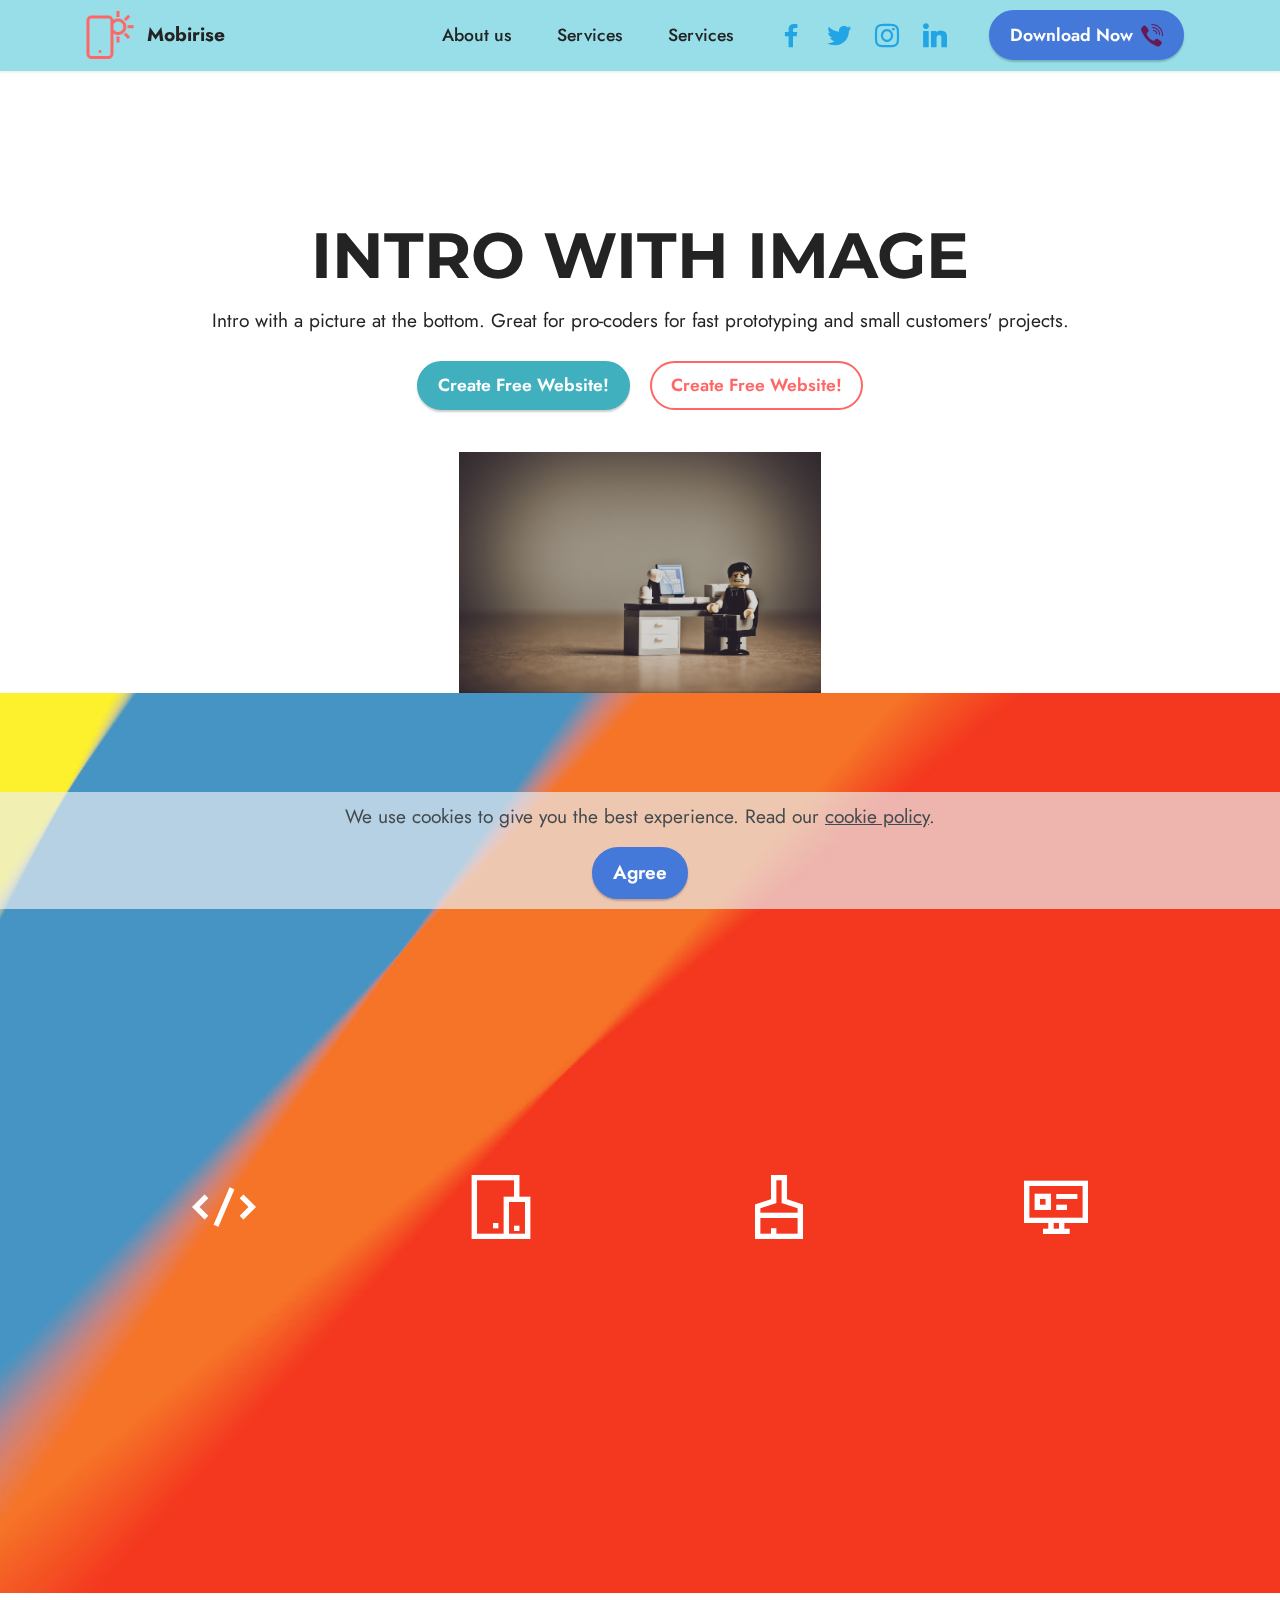
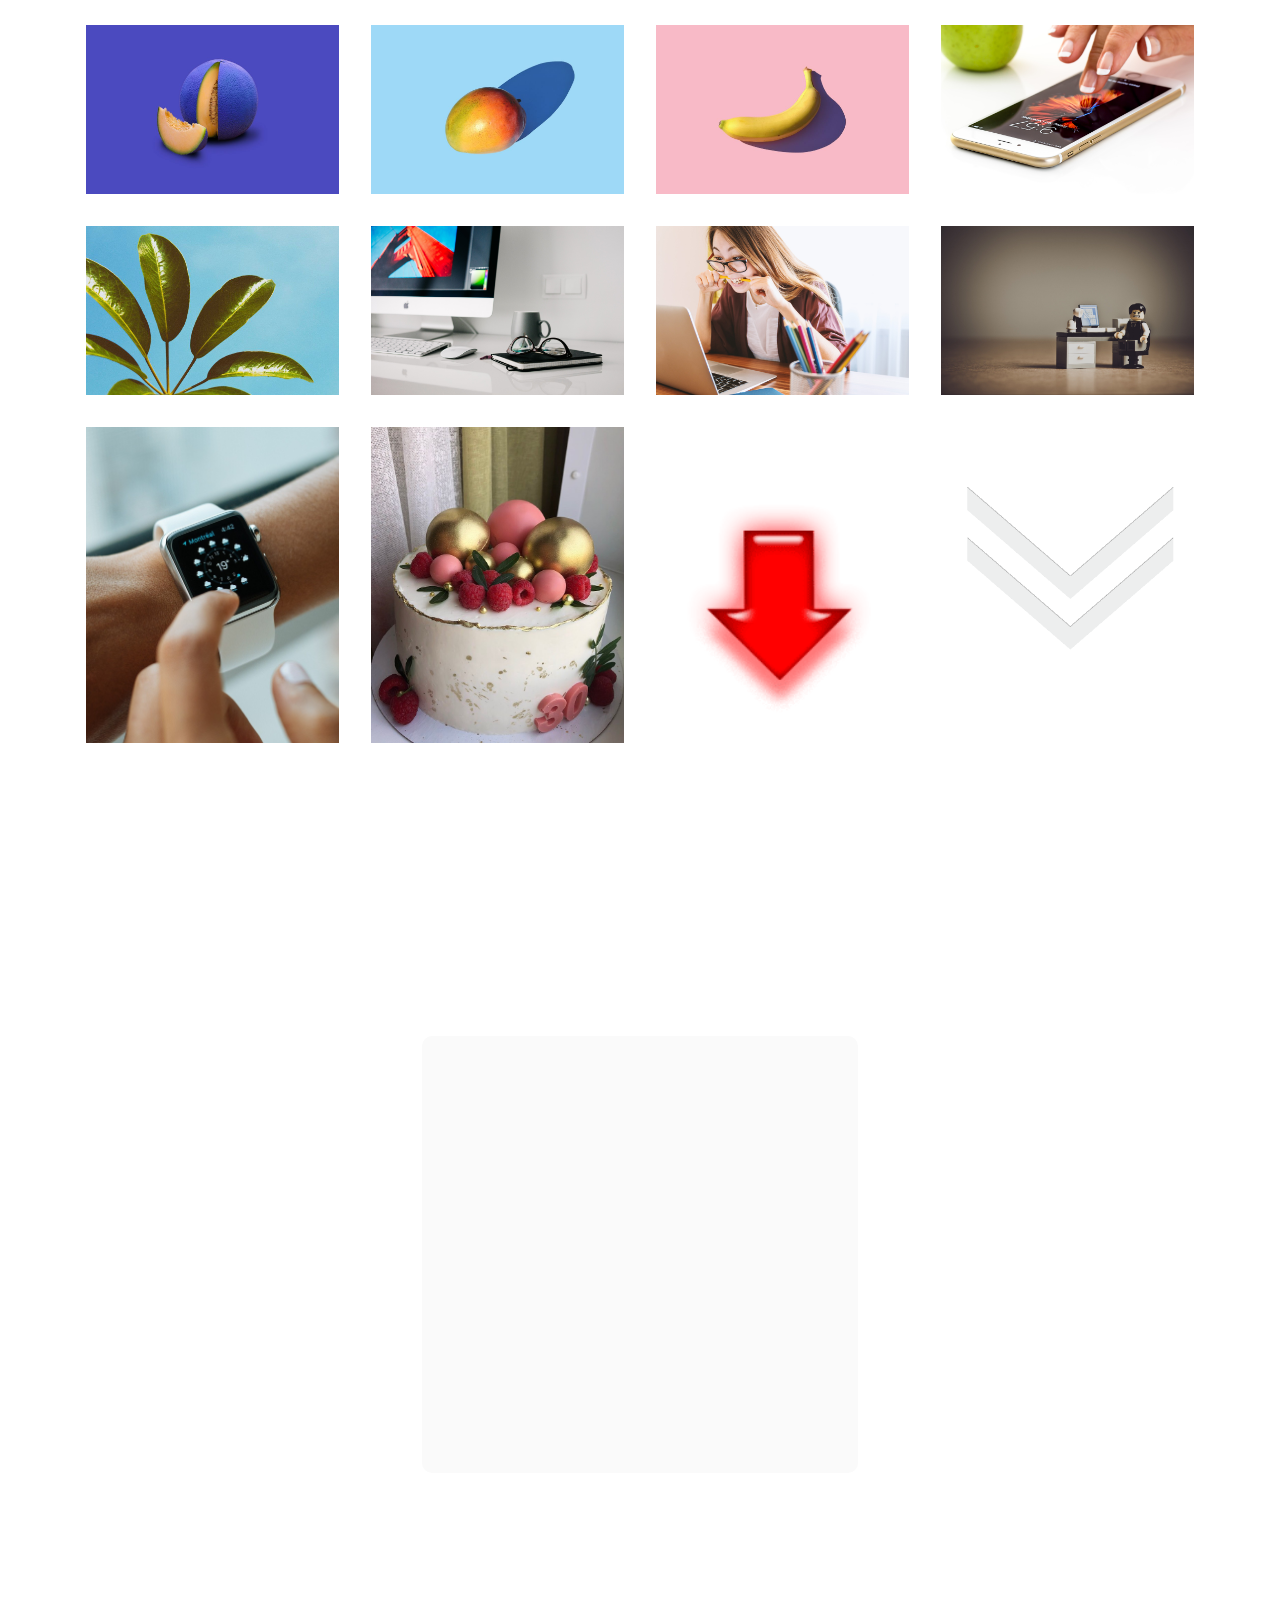
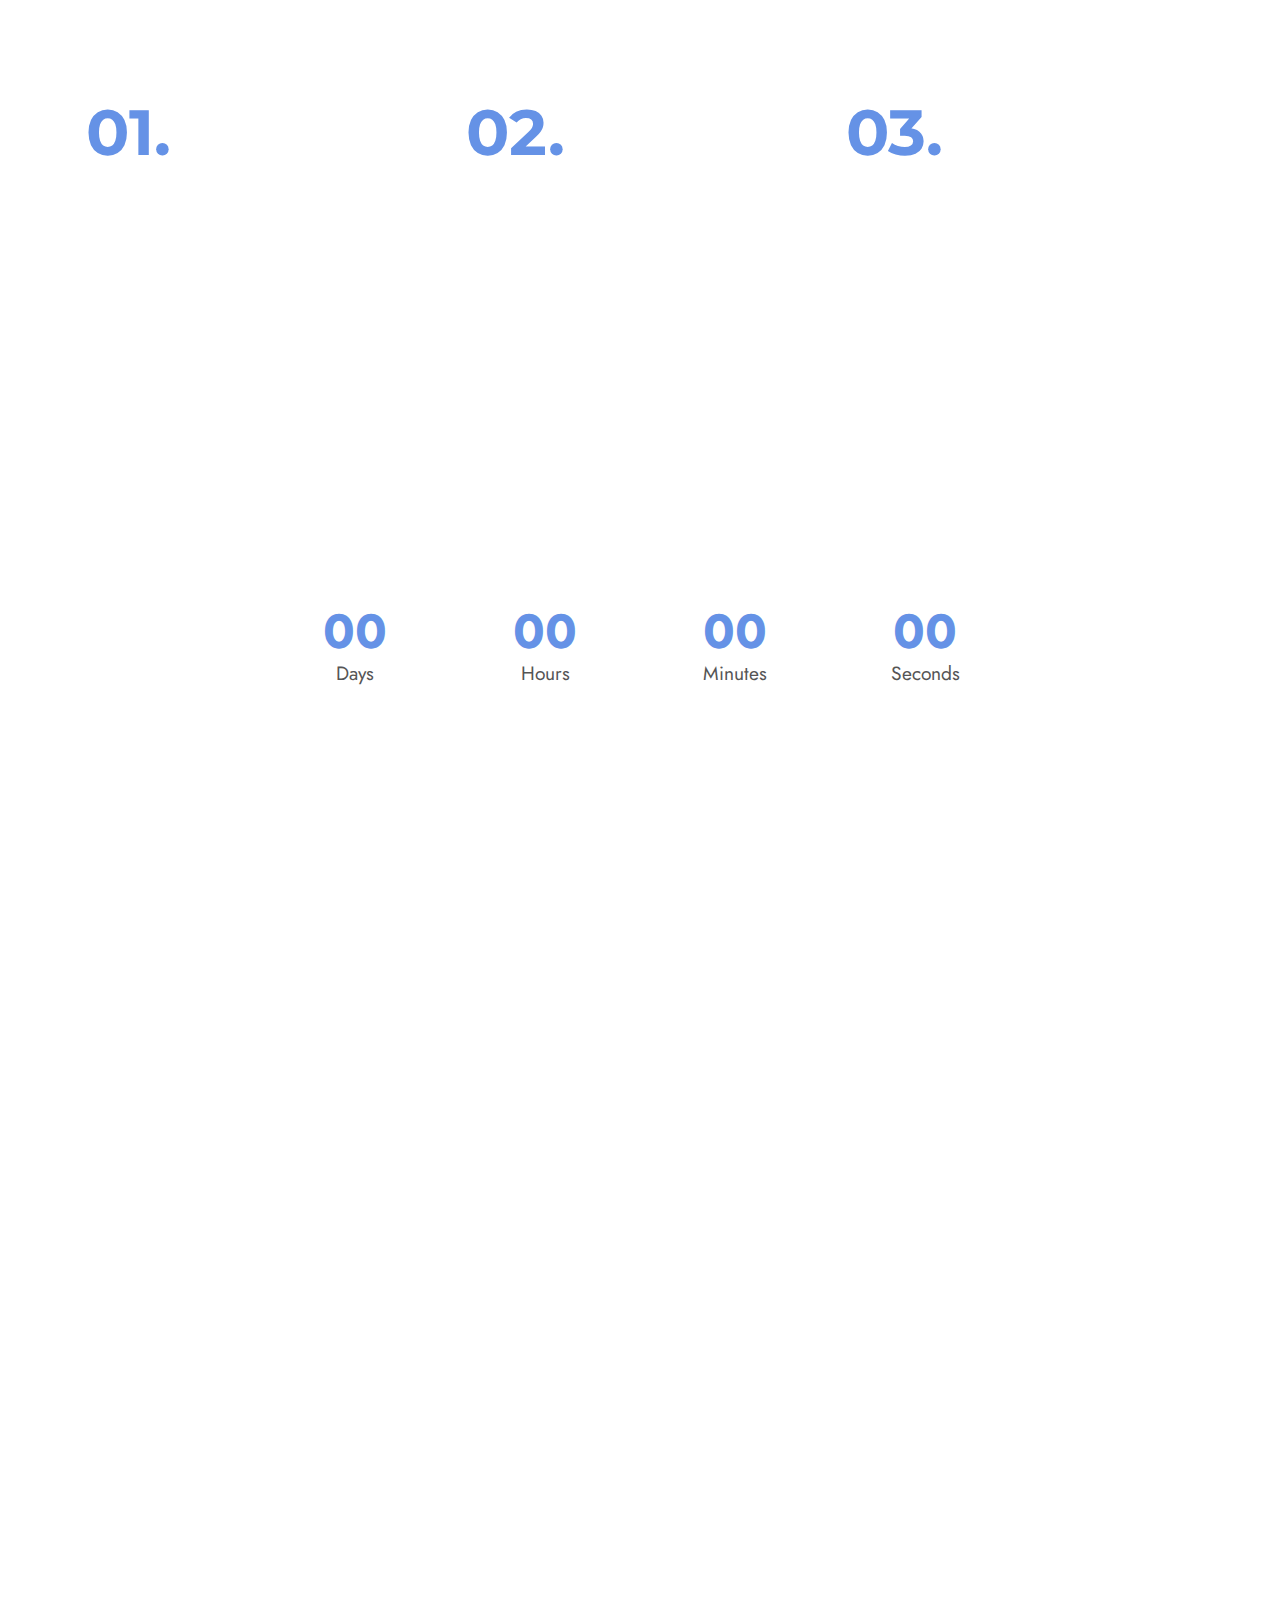
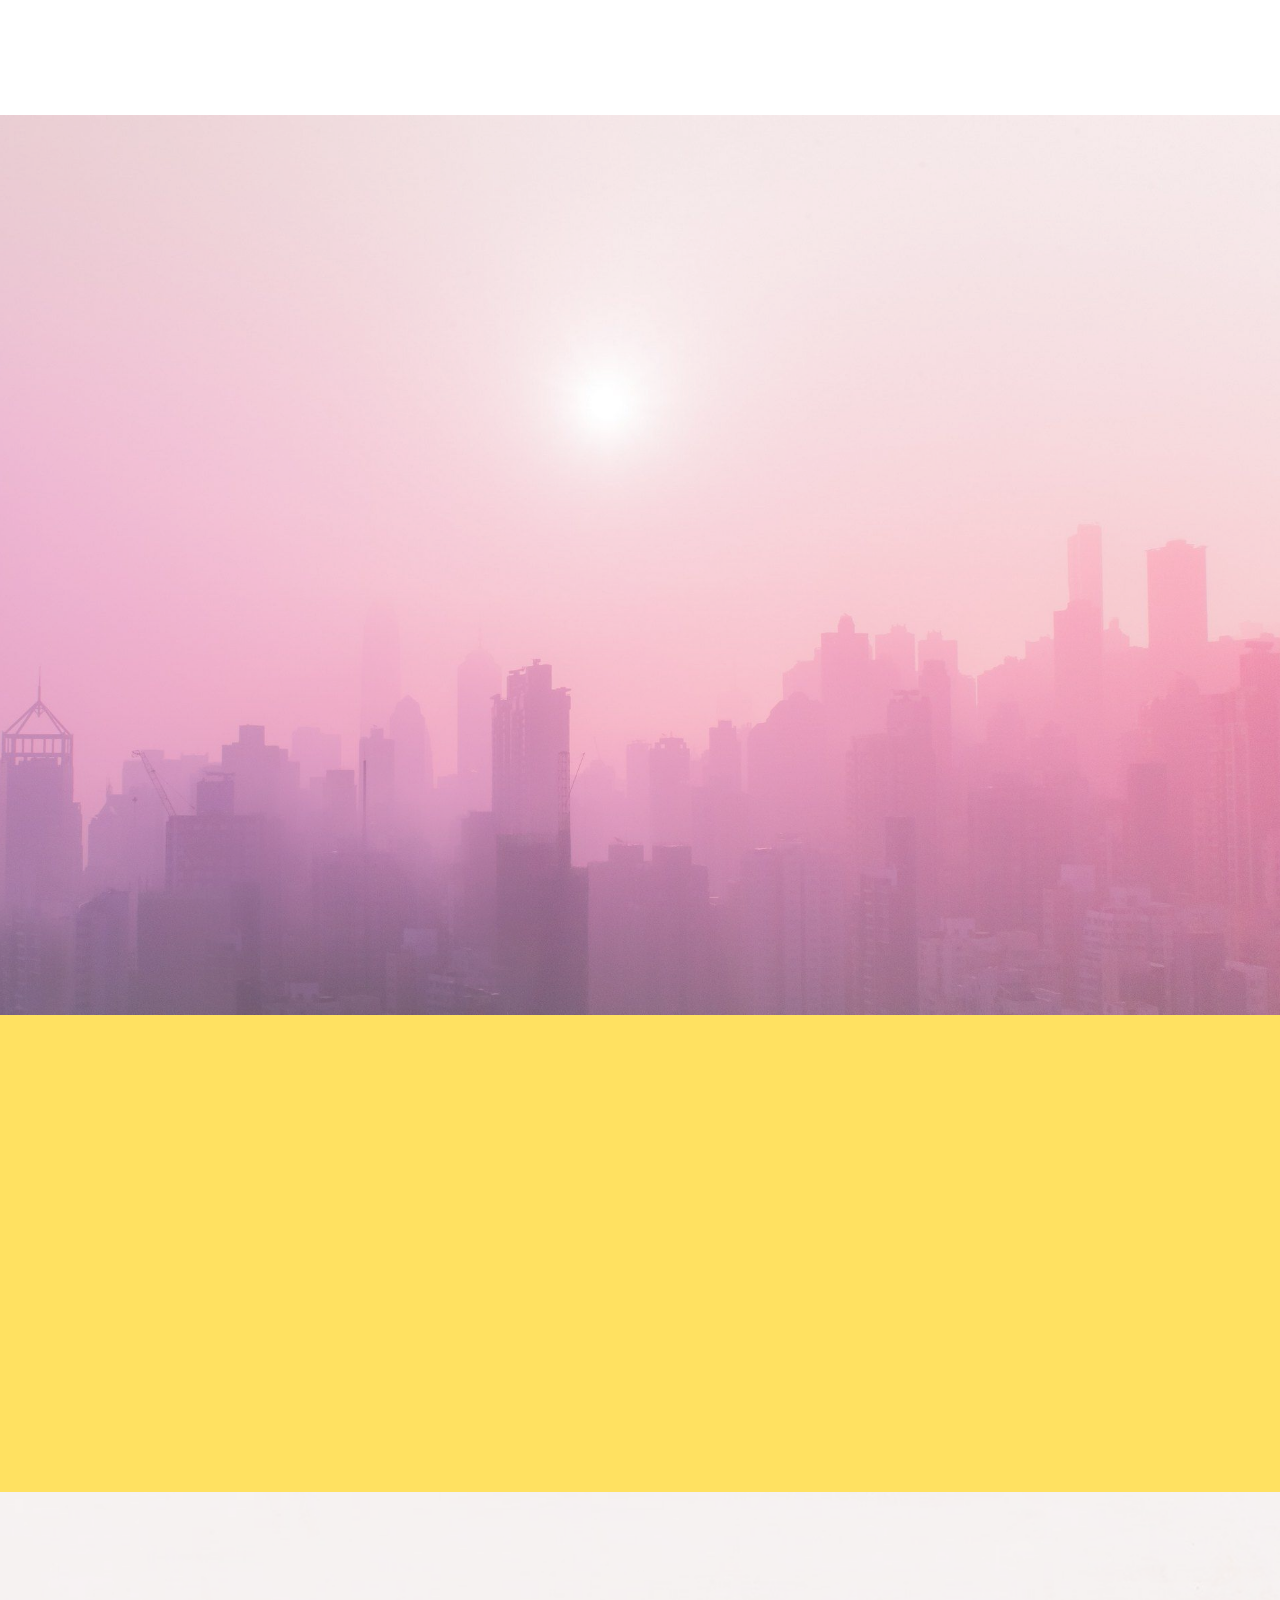
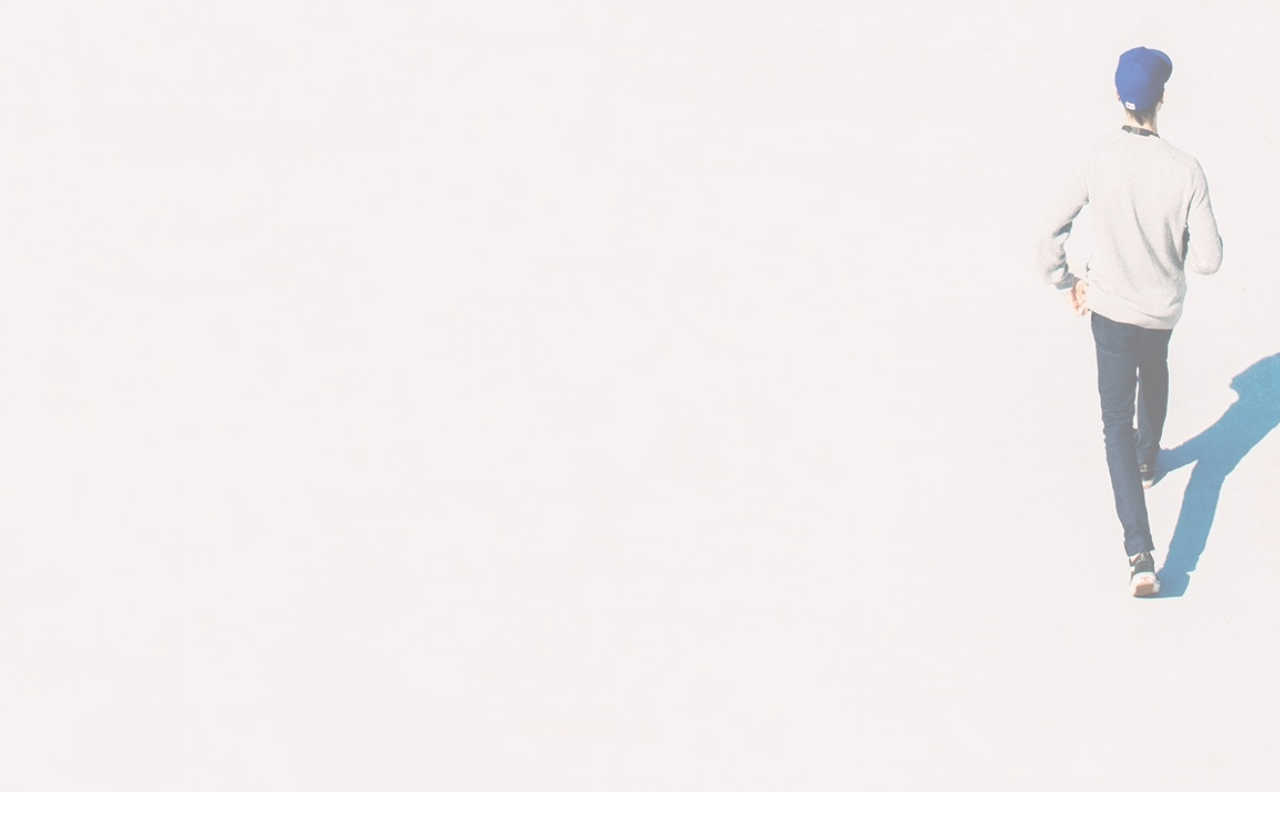
<file: index.html>
<!DOCTYPE html>
<html  >
<head>
  <!-- Site made with Mobirise Website Builder v5.3.10, https://mobirise.com -->
  <meta charset="UTF-8">
  <meta http-equiv="X-UA-Compatible" content="IE=edge">
  <meta name="generator" content="Mobirise v5.3.10, mobirise.com">
  <meta name="twitter:card" content="summary_large_image"/>
  <meta name="twitter:image:src" content="assets/images/index-meta.png">
  <meta property="og:image" content="assets/images/index-meta.png">
  <meta name="twitter:title" content="Главная">
  <meta name="viewport" content="width=device-width, initial-scale=1, minimum-scale=1">
  <link rel="shortcut icon" href="assets/images/logo.png" type="image/x-icon">
  <meta name="description" content="">
  
  
  <title>Главная</title>
  <link rel="stylesheet" href="assets/web/assets/mobirise-icons2/mobirise2.css">
  <link rel="stylesheet" href="assets/tether/tether.min.css">
  <link rel="stylesheet" href="assets/bootstrap/css/bootstrap.min.css">
  <link rel="stylesheet" href="assets/bootstrap/css/bootstrap-grid.min.css">
  <link rel="stylesheet" href="assets/bootstrap/css/bootstrap-reboot.min.css">
  <link rel="stylesheet" href="assets/animatecss/animate.css">
  <link rel="stylesheet" href="assets/dropdown/css/style.css">
  <link rel="stylesheet" href="assets/formstyler/jquery.formstyler.css">
  <link rel="stylesheet" href="assets/formstyler/jquery.formstyler.theme.css">
  <link rel="stylesheet" href="assets/datepicker/jquery.datetimepicker.min.css">
  <link rel="stylesheet" href="assets/socicon/css/styles.css">
  <link rel="stylesheet" href="assets/theme/css/style.css">
  <link rel="preload" href="https://fonts.googleapis.com/css?family=Montserrat:100,100i,200,200i,300,300i,400,400i,500,500i,600,600i,700,700i,800,800i,900,900i&display=swap" as="style" onload="this.onload=null;this.rel='stylesheet'">
  <noscript><link rel="stylesheet" href="https://fonts.googleapis.com/css?family=Montserrat:100,100i,200,200i,300,300i,400,400i,500,500i,600,600i,700,700i,800,800i,900,900i&display=swap"></noscript>
  <link rel="preload" href="https://fonts.googleapis.com/css?family=Jost:100,200,300,400,500,600,700,800,900,100i,200i,300i,400i,500i,600i,700i,800i,900i&display=swap" as="style" onload="this.onload=null;this.rel='stylesheet'">
  <noscript><link rel="stylesheet" href="https://fonts.googleapis.com/css?family=Jost:100,200,300,400,500,600,700,800,900,100i,200i,300i,400i,500i,600i,700i,800i,900i&display=swap"></noscript>
  <link rel="preload" as="style" href="assets/mobirise/css/mbr-additional.css"><link rel="stylesheet" href="assets/mobirise/css/mbr-additional.css" type="text/css">
  
  
  
  
</head>
<body>
  
  <section class="menu menu2 cid-sC15CowXdw" once="menu" id="menu2-0">
    
    <nav class="navbar navbar-dropdown navbar-fixed-top navbar-expand-lg">
        <div class="container">
            <div class="navbar-brand">
                <span class="navbar-logo">
                    <a href="https://mobiri.se">
                        <img src="assets/images/logo.png" alt="Mobirise" style="height: 3rem;">
                    </a>
                </span>
                <span class="navbar-caption-wrap"><a class="navbar-caption text-black display-7" href="https://mobiri.se">Mobirise</a></span>
            </div>
            <button class="navbar-toggler" type="button" data-toggle="collapse" data-target="#navbarSupportedContent" aria-controls="navbarNavAltMarkup" aria-expanded="false" aria-label="Toggle navigation">
                <div class="hamburger">
                    <span></span>
                    <span></span>
                    <span></span>
                    <span></span>
                </div>
            </button>
            <div class="collapse navbar-collapse" id="navbarSupportedContent">
                <ul class="navbar-nav nav-dropdown" data-app-modern-menu="true"><li class="nav-item"><a class="nav-link link text-black text-primary display-4" href="page1.html">
                            About us</a></li>
                    <li class="nav-item"><a class="nav-link link text-black text-primary display-4" href="page2.html">
                            Services</a></li><li class="nav-item"><a class="nav-link link text-black text-primary display-4" href="page2.html">
                            Services</a></li></ul>
                <div class="icons-menu">
                    <a class="iconfont-wrapper" href="https://mobiri.se" target="_blank">
                        <span class="p-2 mbr-iconfont socicon-facebook socicon"></span>
                    </a>
                    <a class="iconfont-wrapper" href="https://mobiri.se" target="_blank">
                        <span class="p-2 mbr-iconfont socicon-twitter socicon"></span>
                    </a>
                    <a class="iconfont-wrapper" href="https://mobiri.se" target="_blank">
                        <span class="p-2 mbr-iconfont socicon-instagram socicon"></span>
                    </a>
                    <a class="iconfont-wrapper" href="https://mobiri.se" target="_blank">
                        <span class="p-2 mbr-iconfont socicon-linkedin socicon"></span>
                    </a>
                </div>
                <div class="navbar-buttons mbr-section-btn"><a class="btn btn-primary display-4" href="https://mobiri.se"><span class="socicon socicon-viber mbr-iconfont mbr-iconfont-btn" style="color: rgb(104, 24, 82);"></span>
                        Download Now</a></div>
            </div>
        </div>
    </nav>
</section>

<section class="header10 cid-sC1ahBjb38" data-bg-video="https://vimeo.com/428046504" id="header10-4">

    

    

    <div class="align-center container-fluid">
        <div class="row justify-content-center">
            <div class="col-md-12 col-lg-9">
                <h1 class="mbr-section-title mbr-fonts-style mb-3 display-1"><strong>INTRO WITH IMAGE</strong></h1>
                <p class="mbr-text mbr-fonts-style display-7">
                    Intro with a picture at the bottom. Great for pro-coders for fast prototyping and small customers' projects.</p>
                <div class="mbr-section-btn mt-3"><a class="btn btn-success display-4" href="https://mobiri.se">Create Free Website!</a> <a class="btn btn-secondary-outline display-4" href="https://mobiri.se">Create Free Website!</a></div>
                <div class="image-wrap mt-4">
                    <img src="assets/images/mbr.jpg" alt="Mobirise" title="">
                </div>
            </div>
        </div>
    </div>
</section>

<section class="header19 cid-sC1elOgzOi mbr-fullscreen" id="header19-5">

    

    

    <div class="container">
        <div class="media-container">
            <div class="col-md-12 align-center">
                <h1 class="mbr-section-title mbr-white mbr-bold mbr-fonts-style mb-3 display-1">
                    привет мир</h1>
                <p class="mbr-text mbr-white mbr-fonts-style display-7">
                    Full screen intro with background image, color overlay and icons
                </p>
                <div class="mbr-section-btn align-center"><a class="btn btn-primary display-4" href="https://mobiri.se/">Learn More</a> <a class="btn btn-primary-outline display-4" href="https://mobiri.se/">Learn More</a></div>

                <div class="row justify-content-center">
                    <div class="col-12 col-md-6 col-lg-3">
                        <div class="card-wrapper">
                            <div class="card-box align-center">
                                <span class="mbr-iconfont mobi-mbri-code mobi-mbri"></span>
                                <h4 class="card-title align-center mbr-black mbr-fonts-style display-7">
                                    <strong>No Coding</strong>
                                </h4>
                            </div>
                        </div>
                    </div>
                    <div class="col-12 col-md-6 col-lg-3">
                        <div class="card-wrapper">
                            <div class="card-box align-center">
                                <span class="mbr-iconfont mobi-mbri-devices mobi-mbri"></span>
                                <h4 class="card-title align-center mbr-black mbr-fonts-style display-7">
                                    <strong>Mobile Friendly</strong>
                                </h4>
                            </div>
                        </div>
                    </div>
                    <div class="col-12 col-md-6 col-lg-3">
                        <div class="card-wrapper">
                            <div class="card-box align-center">
                                <span class="mbr-iconfont mobi-mbri-website-theme-2 mobi-mbri"></span>
                                <h4 class="card-title align-center mbr-black mbr-fonts-style display-7">
                                    <strong>Unique Styles</strong>
                                </h4>
                            </div>
                        </div>
                    </div>
                    <div class="col-12 col-md-6 col-lg-3">
                        <div class="card-wrapper">
                            <div class="card-box align-center">
                                <span class="mbr-iconfont mobi-mbri-sites mobi-mbri"></span>
                                <h4 class="card-title align-center mbr-black mbr-fonts-style display-7">
                                    <strong>Unlimited Sites</strong>
                                </h4>
                            </div>
                        </div>
                    </div>
                </div>
            </div>
        </div>
    </div>
</section>

<section class="gallery6 mbr-gallery cid-sC7a67s2C4" id="gallery6-f">
    

    

    <div class="container">
        
        <div class="row mbr-gallery mt-4">
            <div class="col-12 col-md-6 col-lg-3 item gallery-image">
                <div class="item-wrapper" data-toggle="modal" data-target="#sC8gfiX2Pr-modal">
                    <img class="w-100" src="assets/images/features1.jpg" alt="" data-slide-to="0" data-target="#lb-sC8gfiX2Pr">
                    <div class="icon-wrapper">
                        <span class="mobi-mbri mobi-mbri-search mbr-iconfont mbr-iconfont-btn"></span>
                    </div>
                </div>
                
            </div>
            <div class="col-12 col-md-6 col-lg-3 item gallery-image">
                <div class="item-wrapper" data-toggle="modal" data-target="#sC8gfiX2Pr-modal">
                    <img class="w-100" src="assets/images/features2.jpg" alt="" data-slide-to="1" data-target="#lb-sC8gfiX2Pr">
                    <div class="icon-wrapper">
                        <span class="mobi-mbri mobi-mbri-search mbr-iconfont mbr-iconfont-btn"></span>
                    </div>
                </div>
                
            </div>
            <div class="col-12 col-md-6 col-lg-3 item gallery-image">
                <div class="item-wrapper" data-toggle="modal" data-target="#sC8gfiX2Pr-modal">
                    <img class="w-100" src="assets/images/features3.jpg" alt="" data-slide-to="2" data-target="#lb-sC8gfiX2Pr">
                    <div class="icon-wrapper">
                        <span class="mobi-mbri mobi-mbri-search mbr-iconfont mbr-iconfont-btn"></span>
                    </div>
                </div>
                
            </div><div class="col-12 col-md-6 col-lg-3 item gallery-image">
                <div class="item-wrapper" data-toggle="modal" data-target="#sC8gfiX2Pr-modal">
                    <img class="w-100" src="assets/images/mbr-8.jpg" alt="" data-slide-to="3" data-target="#lb-sC8gfiX2Pr">
                    <div class="icon-wrapper">
                        <span class="mobi-mbri mobi-mbri-search mbr-iconfont mbr-iconfont-btn"></span>
                    </div>
                </div>
                
            </div>
            <div class="col-12 col-md-6 col-lg-3 item gallery-image">
                <div class="item-wrapper" data-toggle="modal" data-target="#sC8gfiX2Pr-modal">
                    <img class="w-100" src="assets/images/features4.jpg" alt="" data-slide-to="4" data-target="#lb-sC8gfiX2Pr">
                    <div class="icon-wrapper">
                        <span class="mobi-mbri mobi-mbri-search mbr-iconfont mbr-iconfont-btn"></span>
                    </div>
                </div>
                
            </div><div class="col-12 col-md-6 col-lg-3 item gallery-image">
                <div class="item-wrapper" data-toggle="modal" data-target="#sC8gfiX2Pr-modal">
                    <img class="w-100" src="assets/images/mbr-9.jpg" alt="" data-slide-to="5" data-target="#lb-sC8gfiX2Pr">
                    <div class="icon-wrapper">
                        <span class="mobi-mbri mobi-mbri-search mbr-iconfont mbr-iconfont-btn"></span>
                    </div>
                </div>
                
            </div><div class="col-12 col-md-6 col-lg-3 item gallery-image">
                <div class="item-wrapper" data-toggle="modal" data-target="#sC8gfiX2Pr-modal">
                    <img class="w-100" src="assets/images/mbr-10.jpg" alt="" data-slide-to="6" data-target="#lb-sC8gfiX2Pr">
                    <div class="icon-wrapper">
                        <span class="mobi-mbri mobi-mbri-search mbr-iconfont mbr-iconfont-btn"></span>
                    </div>
                </div>
                
            </div><div class="col-12 col-md-6 col-lg-3 item gallery-image">
                <div class="item-wrapper" data-toggle="modal" data-target="#sC8gfiX2Pr-modal">
                    <img class="w-100" src="assets/images/mbr.jpg" alt="" data-slide-to="7" data-target="#lb-sC8gfiX2Pr">
                    <div class="icon-wrapper">
                        <span class="mobi-mbri mobi-mbri-search mbr-iconfont mbr-iconfont-btn"></span>
                    </div>
                </div>
                
            </div><div class="col-12 col-md-6 col-lg-3 item gallery-image">
                <div class="item-wrapper" data-toggle="modal" data-target="#sC8gfiX2Pr-modal">
                    <img class="w-100" src="assets/images/mbr-11.jpg" alt="" data-slide-to="8" data-target="#lb-sC8gfiX2Pr">
                    <div class="icon-wrapper">
                        <span class="mobi-mbri mobi-mbri-search mbr-iconfont mbr-iconfont-btn"></span>
                    </div>
                </div>
                
            </div><div class="col-12 col-md-6 col-lg-3 item gallery-image">
                <div class="item-wrapper" data-toggle="modal" data-target="#sC8gfiX2Pr-modal">
                    <img class="w-100" src="assets/images/164290080-175585927-427443135306799-1976622129359699418-n.jpg" alt="" data-slide-to="9" data-target="#lb-sC8gfiX2Pr">
                    <div class="icon-wrapper">
                        <span class="mobi-mbri mobi-mbri-search mbr-iconfont mbr-iconfont-btn"></span>
                    </div>
                </div>
                
            </div><div class="col-12 col-md-6 col-lg-3 item gallery-image">
                <div class="item-wrapper" data-toggle="modal" data-target="#sC8gfiX2Pr-modal">
                    <img class="w-100" src="assets/images/ed54de-2ec50ec6e4f546099d9244e86a09640e-mv2.gif" alt="" data-slide-to="10" data-target="#lb-sC8gfiX2Pr">
                    <div class="icon-wrapper">
                        <span class="mobi-mbri mobi-mbri-search mbr-iconfont mbr-iconfont-btn"></span>
                    </div>
                </div>
                
            </div><div class="col-12 col-md-6 col-lg-3 item gallery-image">
                <div class="item-wrapper" data-toggle="modal" data-target="#sC8gfiX2Pr-modal">
                    <img class="w-100" src="assets/images/unnamed.gif" alt="" data-slide-to="11" data-target="#lb-sC8gfiX2Pr">
                    <div class="icon-wrapper">
                        <span class="mobi-mbri mobi-mbri-search mbr-iconfont mbr-iconfont-btn"></span>
                    </div>
                </div>
                
            </div>
        </div>

        <div class="modal mbr-slider" tabindex="-1" role="dialog" aria-hidden="true" id="sC8gfiX2Pr-modal">
            <div class="modal-dialog" role="document">
                <div class="modal-content">
                    <div class="modal-body">
                        <div class="carousel slide" id="lb-sC8gfiX2Pr" data-interval="5000">
                            <div class="carousel-inner">
                                <div class="carousel-item active">
                                    <img class="d-block w-100" src="assets/images/features1.jpg" alt="">
                                </div>
                                <div class="carousel-item">
                                    <img class="d-block w-100" src="assets/images/features2.jpg" alt="">
                                </div>
                                <div class="carousel-item">
                                    <img class="d-block w-100" src="assets/images/features3.jpg" alt="">
                                </div><div class="carousel-item">
                                    <img class="d-block w-100" src="assets/images/mbr-8.jpg" alt="">
                                </div>
                                <div class="carousel-item">
                                    <img class="d-block w-100" src="assets/images/features4.jpg" alt="">
                                </div><div class="carousel-item">
                                    <img class="d-block w-100" src="assets/images/mbr-9.jpg" alt="">
                                </div><div class="carousel-item">
                                    <img class="d-block w-100" src="assets/images/mbr-10.jpg" alt="">
                                </div><div class="carousel-item">
                                    <img class="d-block w-100" src="assets/images/mbr.jpg" alt="">
                                </div><div class="carousel-item">
                                    <img class="d-block w-100" src="assets/images/mbr-11.jpg" alt="">
                                </div><div class="carousel-item">
                                    <img class="d-block w-100" src="assets/images/164290080-175585927-427443135306799-1976622129359699418-n.jpg" alt="">
                                </div><div class="carousel-item">
                                    <img class="d-block w-100" src="assets/images/ed54de-2ec50ec6e4f546099d9244e86a09640e-mv2.gif" alt="">
                                </div><div class="carousel-item">
                                    <img class="d-block w-100" src="assets/images/unnamed.gif" alt="">
                                </div>
                            </div>
                            <ol class="carousel-indicators">
                                <li data-slide-to="0" class="active" data-target="#lb-sC8gfiX2Pr"></li>
                                <li data-slide-to="1" data-target="#lb-sC8gfiX2Pr"></li>
                                <li data-slide-to="2" data-target="#lb-sC8gfiX2Pr"></li><li data-slide-to="3" data-target="#lb-sC8gfiX2Pr"></li>
                                <li data-slide-to="4" data-target="#lb-sC8gfiX2Pr"></li><li data-slide-to="5" data-target="#lb-sC8gfiX2Pr"></li><li data-slide-to="6" data-target="#lb-sC8gfiX2Pr"></li><li data-slide-to="7" data-target="#lb-sC8gfiX2Pr"></li><li data-slide-to="8" data-target="#lb-sC8gfiX2Pr"></li><li data-slide-to="9" data-target="#lb-sC8gfiX2Pr"></li><li data-slide-to="10" data-target="#lb-sC8gfiX2Pr"></li><li data-slide-to="11" data-target="#lb-sC8gfiX2Pr"></li>
                            </ol>
                            <a role="button" href="" class="close" data-dismiss="modal" aria-label="Close">
                            </a>
                            <a class="carousel-control-prev carousel-control" role="button" data-slide="prev" href="#lb-sC8gfiX2Pr">
                                <span class="mobi-mbri mobi-mbri-arrow-prev" aria-hidden="true"></span>
                                <span class="sr-only">Previous</span>
                            </a>
                            <a class="carousel-control-next carousel-control" role="button" data-slide="next" href="#lb-sC8gfiX2Pr">
                                <span class="mobi-mbri mobi-mbri-arrow-next" aria-hidden="true"></span>
                                <span class="sr-only">Next</span>
                            </a>
                        </div>
                    </div>
                </div>
            </div>
        </div>
    </div>
</section>

<section class="form7 cid-sC7dQIG7le" id="form7-i">
    
    
    <div class="container">
        <div class="mbr-section-head">
            <h3 class="mbr-section-title mbr-fonts-style align-center mb-0 display-2">
                <strong>Get in Touch</strong>
            </h3>
            
        </div>
        <div class="row justify-content-center mt-4">
            <div class="col-lg-8 mx-auto mbr-form" data-form-type="formoid">
                <form action="https://mobirise.eu/" method="POST" class="mbr-form form-with-styler mx-auto" data-form-title="Form Name"><input type="hidden" name="email" data-form-email="true" value="anIelDIshuBVeLPMyT+1ktPl6lxnFlZKdmpP6uiBZ9Gnywi+I+qaKb/yEESg1RcRhWTRhhFCf5UhdDpkNiQPJVhd6Ejc6uh5rmjvyCcJefGfURuAIAPrdcM21zk4zv2+">
                    <p class="mbr-text mbr-fonts-style align-center mb-4 display-7">
                        One of our team will be in contact with you shortly.
                    </p>
                    <div class="row">
                        <div hidden="hidden" data-form-alert="" class="alert alert-success col-12">Thanks for filling
                            out the form!</div>
                        <div hidden="hidden" data-form-alert-danger="" class="alert alert-danger col-12">Oops...! some
                            problem!</div>
                    </div>
                    <div class="dragArea row">
                        <div class="col-lg-12 col-md-12 col-sm-12 form-group" data-for="name">
                            <input type="text" name="name" placeholder="Name" data-form-field="name" class="form-control" value="" id="name-form7-i">
                        </div>
                        <div class="col-lg-12 col-md-12 col-sm-12 form-group" data-for="email">
                            <input type="email" name="email" placeholder="Email" data-form-field="email" class="form-control" value="" id="email-form7-i">
                        </div>
                        <div data-for="phone" class="col-lg-12 col-md-12 col-sm-12 form-group">
                            <input type="tel" name="phone" placeholder="Phone" data-form-field="phone" class="form-control" value="" id="phone-form7-i">
                        </div>
                        <div class="col-auto mbr-section-btn align-center">
                            <button type="submit" class="btn btn-primary display-4">Submit</button>
                        </div>
                    </div>
                </form>
            </div>
        </div>
    </div>
</section>

<section class="features23 cid-sC7e1nTb5M" id="features23-j">

    

    
    <div class="container">
        <div class="card-wrapper">
            <div class="card-box align-left">
                
                
                
            </div>
        </div>
        <!-- col-12 col-md-6 col-lg-4 -->
        <div class="row justify-content-center content-row mt-4">
            <div class="card p-4 p-md-3 col-md-6 col-lg-4">
                <div class="card-box">
                    <div class="title">
                        <span class="num mbr-fonts-style display-1"><strong>01.</strong></span>
                    </div>
                    <h4 class="card-title mbr-fonts-style display-5">
                        <strong>Specification</strong>
                    </h4>
                    <p class="mbr-text card-text mbr-fonts-style display-7">
                        Mobirise is perfect for non-techies who are not familiar with the intricacies of web
                        development.
                    </p>
                </div>
            </div>
            <div class="card p-4 p-md-3 col-md-6 col-lg-4">
                <div class="card-box">
                    <div class="title">
                        <span class="num mbr-fonts-style display-1"><strong>02.</strong></span>
                    </div>
                    <h4 class="card-title mbr-fonts-style display-5">
                        <strong>Project Planning</strong>
                    </h4>
                    <p class="mbr-text card-text mbr-fonts-style display-7">
                        Mobirise is perfect for non-techies who are not familiar with the intricacies of web
                        development.
                    </p>
                </div>
            </div>
            <div class="card p-4 p-md-3 col-md-6 col-lg-4">
                <div class="card-box">
                    <div class="title">
                        <span class="num mbr-fonts-style display-1"><strong>03.</strong></span>
                    </div>
                    <h4 class="card-title mbr-fonts-style display-5">
                        <strong>Deployment</strong>
                    </h4>
                    <p class="mbr-text card-text mbr-fonts-style display-7">
                        Mobirise is perfect for non-techies who are not familiar with the intricacies of web
                        development.
                    </p>
                </div>
            </div>
            
            
            
            
            
        </div>
    </div>
</section>

<section class="countdown3 cid-sC7e7jqL61" id="countdown3-k">
    
    
    <div class="container">
        <div class="row justify-content-center">
            <div class="col-lg-8">
                <h3 class="mbr-section-title mb-5 align-center mbr-fonts-style display-2">
                    <strong>Coming Soon</strong>
                </h3>
                
                <div class="countdown-cont align-center mb-5">
                    <div class="daysCountdown col-xs-3 col-sm-3 col-md-3" title="Days"></div>
                    <div class="hoursCountdown col-xs-3 col-sm-3 col-md-3" title="Hours"></div>
                    <div class="minutesCountdown col-xs-3 col-sm-3 col-md-3" title="Minutes"></div>
                    <div class="secondsCountdown col-xs-3 col-sm-3 col-md-3" title="Seconds"></div>
                    <div class="countdown" data-due-date="2021/01/01"></div>
                </div>
                <p class="mbr-text mb-5 align-center mbr-fonts-style display-7">
                    Follow us online to find out when we launch.
                </p>
                <div class="icons-menu row justify-content-center display-7">
                    
                    
                    
                    
                <div class="soc-item col-auto">
                        <a href="https://instagram.com/mobirise" target="_blank" class="social__link">
                            <span class="mbr-iconfont socicon-instagram socicon"></span>
                        </a>
                    </div><div class="soc-item col-auto">
                        <a href="https://twitter.com/mobirise" target="_blank" class="social__link">
                            <span class="mbr-iconfont socicon-twitter socicon"></span>
                        </a>
                    </div><div class="soc-item col-auto">
                        <a href="https://facebook.com/Mobirise/" target="_blank" class="social__link">
                            <span class="mbr-iconfont socicon socicon-facebook"></span>
                        </a>
                    </div><div class="soc-item col-auto">
                        <a href="https://youtube.com/c/mobirise" target="_blank" class="social__link">
                            <span class="mbr-iconfont socicon socicon-youtube"></span>
                        </a>
                    </div></div>
                
            </div>
        </div>
    </div>
</section>

<section class="video3 cid-sC7bSTOUVu" id="video3-h">
    
    
    <div class="container">
        <div class="mbr-section-head">
            <h4 class="mbr-section-title mbr-fonts-style mb-0 display-2">
                <strong>View in Action</strong></h4>
            <h5 class="mbr-section-subtitle mbr-fonts-style mb-0 mt-2 display-7">Click on the video in this block to set the link to
                your own video.</h5>
        </div>
        <div class="row mt-4">
            <div class="col-12 col-md-6 video-block">
                <div class="video-wrapper"><iframe class="mbr-embedded-video" src="https://www.youtube.com/embed/HujDEPAWboE?rel=0&amp;amp;showinfo=0&amp;autoplay=0&amp;loop=0" width="800" height="600" frameborder="0" allowfullscreen></iframe></div>
                <p class="mbr-text pt-2 mbr-fonts-style display-4">
                    Video Description</p>
            </div>
            <div class="col-12 col-md-6 video-block">
                <div class="video-wrapper"><iframe class="mbr-embedded-video" src="https://www.youtube.com/embed/VA8PzkQa8d8?rel=0&amp;amp;showinfo=0&amp;autoplay=0&amp;loop=0" width="800" height="600" frameborder="0" allowfullscreen></iframe></div>
                <p class="mbr-text pt-2 mbr-fonts-style display-4">
                    Video Description</p>
            </div>
        </div>
    </div>
</section>

<section class="header13 cid-sC1fqVSFnD mbr-fullscreen" id="header13-6">

    

    <div class="mbr-overlay" style="opacity: 0.2; background-color: rgb(255, 255, 255);"></div>

    <div class="align-center container">
        <div class="row justify-content-center">
            <div class="col-12 col-lg-10">
                <h1 class="mbr-section-title mbr-fonts-style mb-3 display-1"><strong>Attractive landing pages</strong></h1>
                
                <p class="mbr-text mbr-fonts-style mb-3 display-7">
                    Mobirise is a free offline app for Windows and Mac to easily create small/medium websites, landing
                    pages, portfolios. 3500+ beautiful website blocks, templates and themes help you to start easily.
                </p>
                <div class="mbr-section-btn mt-3">
                    <a class="btn btn-primary display-4" href="https://mobiri.se">Create
                        Your Website!</a>
                </div>
                <div class="social-row display-7 mt-5">
                    <div class="soc-item">
                        <a href="https://twitter.com/mobirise" target="_blank">
                            <span class="mbr-iconfont socicon socicon-facebook"></span>
                        </a>
                    </div>
                    <div class="soc-item">
                        <a href="https://twitter.com/mobirise" target="_blank">
                            <span class="mbr-iconfont mobi-mbri-music mobi-mbri"></span>
                        </a>
                    </div>
                    <div class="soc-item">
                        <a href="https://twitter.com/mobirise" target="_blank">
                            <span class="mbr-iconfont socicon socicon-instagram"></span>
                        </a>
                    </div>
                    <div class="soc-item">
                        <a href="https://twitter.com/mobirise" target="_blank">
                            <span class="mbr-iconfont socicon socicon-youtube"></span>
                        </a>
                    </div>
                    
                </div>
            </div>
        </div>
    </div>
</section>

<section class="form3 cid-sC1htDzUt8" id="form3-7">

    

    

    <div class="container-fluid">
        <div class="row justify-content-center">
            <div class="col-lg-7 col-12">
                <div class="image-wrapper">
                    <img class="w-100" src="assets/images/mbr-1.jpg" alt="Mobirise">
                </div>
            </div>
            <div class="col-lg-3 offset-lg-1 mbr-form" data-form-type="formoid">
                <form action="https://mobirise.eu/" method="POST" class="mbr-form form-with-styler" data-form-title="Form Name"><input type="hidden" name="email" data-form-email="true" value="Vbs5rrtGbz8sKC80hZ5i5n99bJV6MxHOFFnH0SkDPRihAHBhqe8Zz5w47j/+iCttpyr1WvC27cZDMOOFupe8UyBoUfaWUuAl5gR/lLjf1/uhj/+zMsVyydJahy8r4Iq2">
                    <div class="row">
                        <div hidden="hidden" data-form-alert="" class="alert alert-success col-12">Thanks for filling out
                            the form!</div>
                        <div hidden="hidden" data-form-alert-danger="" class="alert alert-danger col-12">Oops...! some
                            problem!</div>
                    </div>
                    <div class="dragArea row">
                        <div class="col-lg-12 col-md-12 col-sm-12">
                            <h1 class="mbr-section-title mb-4 display-2">
                                <strong>Contact Us</strong>
                            </h1>
                        </div>
                        <div class="col-lg-12 col-md-12 col-sm-12">
                            <p class="mbr-text mbr-fonts-style mb-4 display-7">Fill this form and we'll get back to you
                                soon.</p>
                        </div>
                        <div data-for="name" class="col-lg-12 col-md col-sm-12 form-group">
                            <input type="text" name="name" placeholder="Name" data-form-field="name" class="form-control" value="" id="name-form3-7">
                        </div>
                        <div class="col-lg-12 col-md col-sm-12 form-group" data-for="email">
                            <input type="email" name="email" placeholder="Email" data-form-field="email" class="form-control" value="" id="email-form3-7">
                        </div>
                        <div class="col-md-auto col-12 mbr-section-btn">
                            <button type="submit" class="btn btn-black display-4">Submit</button>
                        </div>
                    </div>
                </form>
            </div>
            <div class="offset-lg-1"></div>
        </div>
    </div>
</section>

<section class="form1 cid-sC191uUiLs mbr-fullscreen" id="form1-3">

    

    <div class="mbr-overlay" style="opacity: 0.5; background-color: rgb(255, 255, 255);"></div>
    <div class="align-center container">
        <div class="row justify-content-center">
            <div class="col-lg-8 mx-auto mbr-form" data-form-type="formoid">
                <form action="https://mobirise.eu/" method="POST" class="mbr-form form-with-styler" data-form-title="Form Name"><input type="hidden" name="email" data-form-email="true" value="DFY4yIZox8A4Z6AnfFfCLDENRBTAg+VtfFal7wZD0GQGdENYTpMhMVUOVvpzT8o4h8WuV1XnBpnsIaEoX9HwHGgZ2hSDKj7tnNZ5MMuicwC33DfdFqHknSPm3QFKkr+4">
                    <div class="row">
                        <div hidden="hidden" data-form-alert="" class="alert alert-success col-12">Thanks for filling
                            out the form!</div>
                        <div hidden="hidden" data-form-alert-danger="" class="alert alert-danger col-12">Oops...! some
                            problem!</div>
                    </div>
                    <div class="dragArea row">
                        <div class="col-12">
                            <h1 class="mbr-section-title mb-4 display-2">
                                Get Latest Updates!
                            </h1>
                        </div>
                        <div class="col-12">
                            <p class="mbr-text mbr-fonts-style mb-5 display-7">Start with creating a new website and picking up the theme. Then expand the blocks panel with the big red "plus" button in the lower right corner and start dragging the blocks you like.</p>
                        </div>
                        <div class="col-md col-12 form-group" data-for="name">
                            <input type="text" name="name" placeholder="Name" data-form-field="Name" class="form-control" id="name-form1-3">
                        </div>
                        <div class="col-md col-12 form-group" data-for="email">
                            <input type="email" name="email" placeholder="Email" data-form-field="Email" class="form-control" id="email-form1-3">
                        </div>
                        <div class="mbr-section-btn col-12 col-md-auto">
                            <button type="submit" class="btn btn-primary display-4">Subscribe</button>
                        </div>
                    </div>
                </form>
            </div>
        </div>
    </div>
</section><section style="background-color: #fff; font-family: -apple-system, BlinkMacSystemFont, 'Segoe UI', 'Roboto', 'Helvetica Neue', Arial, sans-serif; color:#aaa; font-size:12px; padding: 0; align-items: center; display: flex;"><a href="https://mobirise.site/v" style="flex: 1 1; height: 3rem; padding-left: 1rem;"></a><p style="flex: 0 0 auto; margin:0; padding-right:1rem;">How to create your own website - <a href="https://mobirise.site/x" style="color:#aaa;">Find more</a></p></section><script src="assets/web/assets/jquery/jquery.min.js"></script>  <script src="assets/popper/popper.min.js"></script>  <script src="assets/tether/tether.min.js"></script>  <script src="assets/bootstrap/js/bootstrap.min.js"></script>  <script src="assets/web/assets/cookies-alert-plugin/cookies-alert-core.js"></script>  <script src="assets/web/assets/cookies-alert-plugin/cookies-alert-script.js"></script>  <script src="assets/smoothscroll/smooth-scroll.js"></script>  <script src="assets/viewportchecker/jquery.viewportchecker.js"></script>  <script src="assets/dropdown/js/nav-dropdown.js"></script>  <script src="assets/dropdown/js/navbar-dropdown.js"></script>  <script src="assets/touchswipe/jquery.touch-swipe.min.js"></script>  <script src="assets/ytplayer/jquery.mb.ytplayer.min.js"></script>  <script src="assets/vimeoplayer/jquery.mb.vimeo_player.js"></script>  <script src="assets/formstyler/jquery.formstyler.js"></script>  <script src="assets/formstyler/jquery.formstyler.min.js"></script>  <script src="assets/datepicker/jquery.datetimepicker.full.js"></script>  <script src="assets/countdown/jquery.countdown.min.js"></script>  <script src="assets/playervimeo/vimeo_player.js"></script>  <script src="assets/theme/js/script.js"></script>  <script src="assets/formoid/formoid.min.js"></script>  
  
  
<input name="cookieData" type="hidden" data-cookie-customDialogSelector='null' data-cookie-colorText='#424a4d' data-cookie-colorBg='rgba(234, 239, 241, 0.68)' data-cookie-textButton='Agree' data-cookie-colorButton='' data-cookie-colorLink='#424a4d' data-cookie-underlineLink='true' data-cookie-text="We use cookies to give you the best experience. Read our <a href='privacy.html'>cookie policy</a>.">
   <div id="scrollToTop" class="scrollToTop mbr-arrow-up"><a style="text-align: center;"><i class="mbr-arrow-up-icon mbr-arrow-up-icon-cm cm-icon cm-icon-smallarrow-up"></i></a></div>
    <input name="animation" type="hidden">
  </body>
</html>
</file>
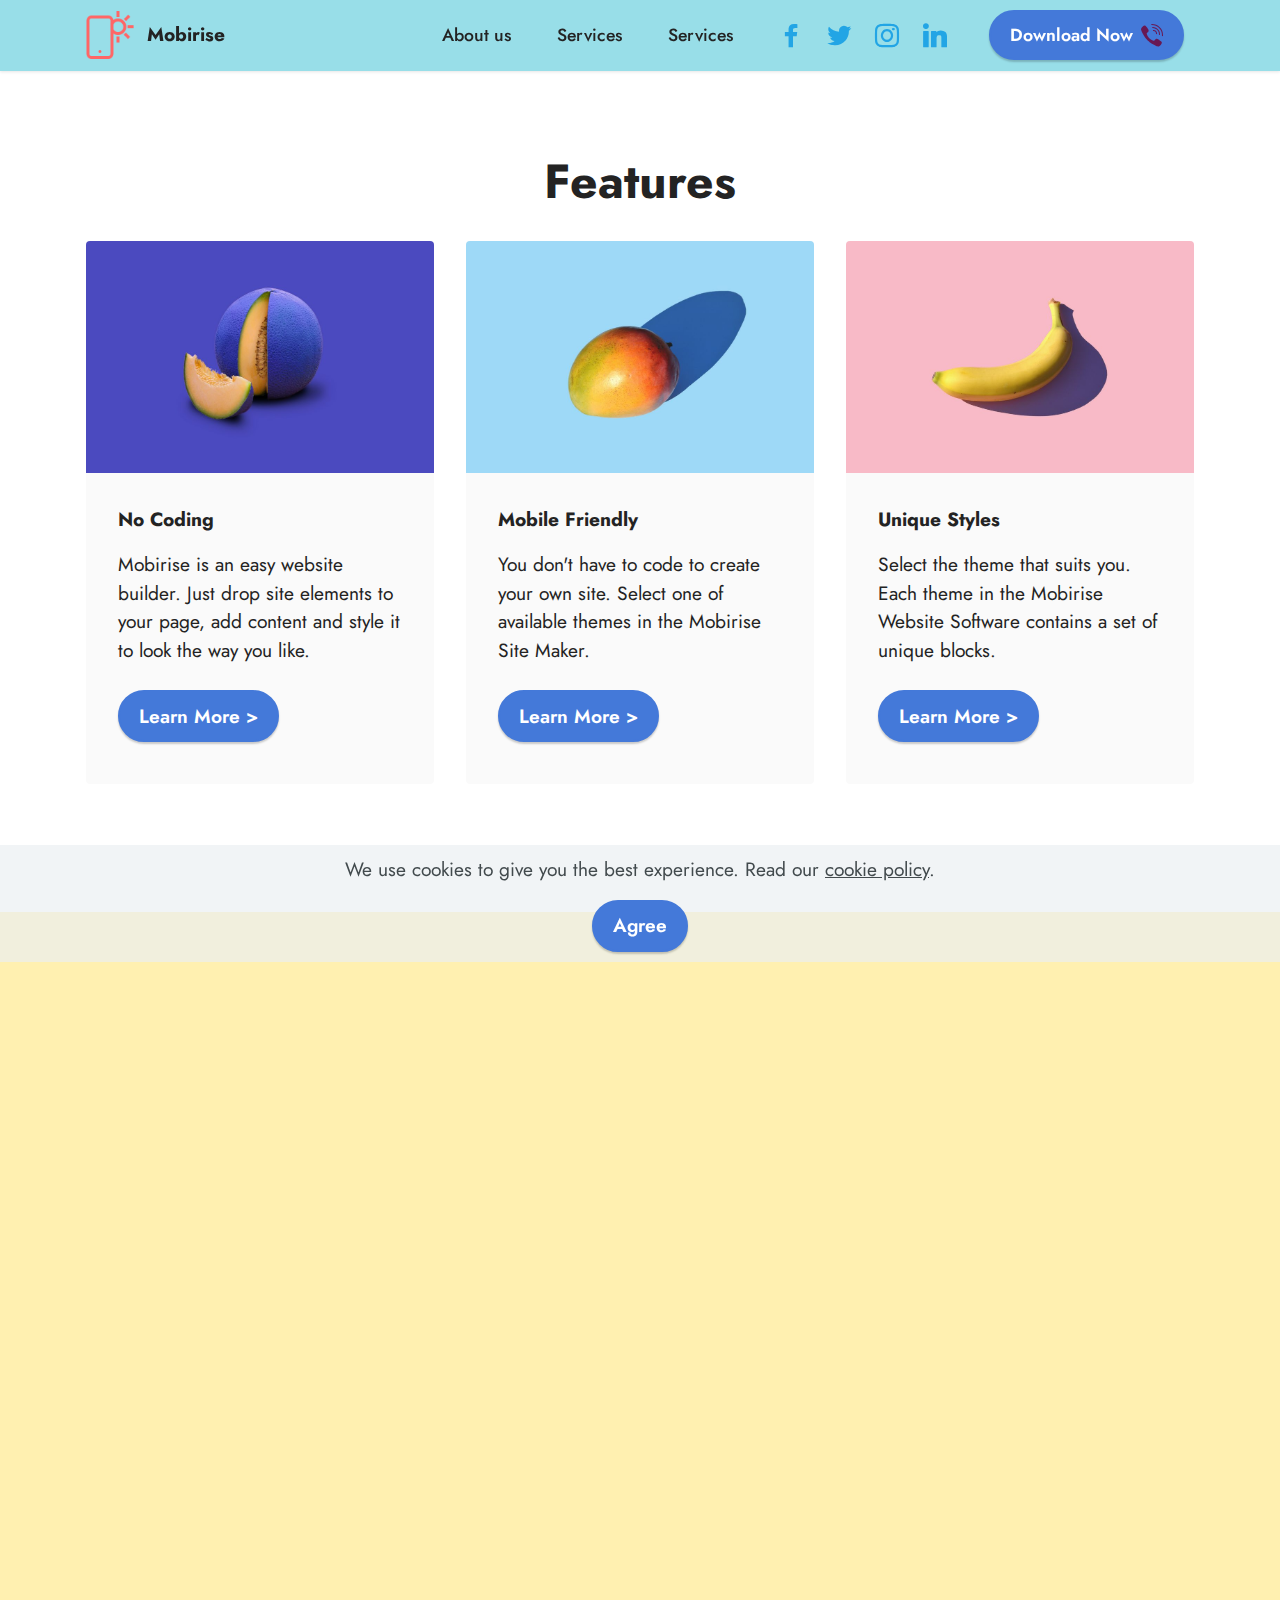
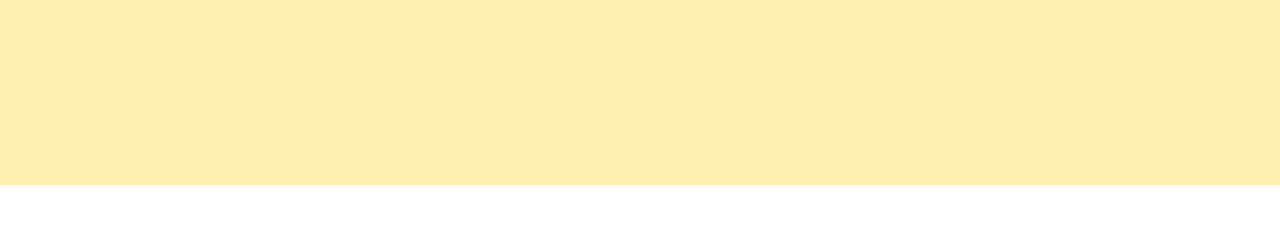
<file: glavnaya.html>
<!DOCTYPE html>
<html  >
<head>
  <!-- Site made with Mobirise Website Builder v5.3.10, https://mobirise.com -->
  <meta charset="UTF-8">
  <meta http-equiv="X-UA-Compatible" content="IE=edge">
  <meta name="generator" content="Mobirise v5.3.10, mobirise.com">
  <meta name="viewport" content="width=device-width, initial-scale=1, minimum-scale=1">
  <link rel="shortcut icon" href="assets/images/logo.png" type="image/x-icon">
  <meta name="description" content="">
  
  
  <title>Page 1</title>
  <link rel="stylesheet" href="assets/tether/tether.min.css">
  <link rel="stylesheet" href="assets/bootstrap/css/bootstrap.min.css">
  <link rel="stylesheet" href="assets/bootstrap/css/bootstrap-grid.min.css">
  <link rel="stylesheet" href="assets/bootstrap/css/bootstrap-reboot.min.css">
  <link rel="stylesheet" href="assets/animatecss/animate.css">
  <link rel="stylesheet" href="assets/dropdown/css/style.css">
  <link rel="stylesheet" href="assets/socicon/css/styles.css">
  <link rel="stylesheet" href="assets/theme/css/style.css">
  <link rel="preload" href="https://fonts.googleapis.com/css?family=Montserrat:100,100i,200,200i,300,300i,400,400i,500,500i,600,600i,700,700i,800,800i,900,900i&display=swap" as="style" onload="this.onload=null;this.rel='stylesheet'">
  <noscript><link rel="stylesheet" href="https://fonts.googleapis.com/css?family=Montserrat:100,100i,200,200i,300,300i,400,400i,500,500i,600,600i,700,700i,800,800i,900,900i&display=swap"></noscript>
  <link rel="preload" href="https://fonts.googleapis.com/css?family=Jost:100,200,300,400,500,600,700,800,900,100i,200i,300i,400i,500i,600i,700i,800i,900i&display=swap" as="style" onload="this.onload=null;this.rel='stylesheet'">
  <noscript><link rel="stylesheet" href="https://fonts.googleapis.com/css?family=Jost:100,200,300,400,500,600,700,800,900,100i,200i,300i,400i,500i,600i,700i,800i,900i&display=swap"></noscript>
  <link rel="preload" as="style" href="assets/mobirise/css/mbr-additional.css"><link rel="stylesheet" href="assets/mobirise/css/mbr-additional.css" type="text/css">
  
  
  
  
</head>
<body>
  
  <section class="menu menu2 cid-sC15CowXdw" once="menu" id="menu2-8">
    
    <nav class="navbar navbar-dropdown navbar-fixed-top navbar-expand-lg">
        <div class="container">
            <div class="navbar-brand">
                <span class="navbar-logo">
                    <a href="https://mobiri.se">
                        <img src="assets/images/logo.png" alt="Mobirise" style="height: 3rem;">
                    </a>
                </span>
                <span class="navbar-caption-wrap"><a class="navbar-caption text-black display-7" href="https://mobiri.se">Mobirise</a></span>
            </div>
            <button class="navbar-toggler" type="button" data-toggle="collapse" data-target="#navbarSupportedContent" aria-controls="navbarNavAltMarkup" aria-expanded="false" aria-label="Toggle navigation">
                <div class="hamburger">
                    <span></span>
                    <span></span>
                    <span></span>
                    <span></span>
                </div>
            </button>
            <div class="collapse navbar-collapse" id="navbarSupportedContent">
                <ul class="navbar-nav nav-dropdown" data-app-modern-menu="true"><li class="nav-item"><a class="nav-link link text-black text-primary display-4" href="page1.html">
                            About us</a></li>
                    <li class="nav-item"><a class="nav-link link text-black text-primary display-4" href="page2.html">
                            Services</a></li><li class="nav-item"><a class="nav-link link text-black text-primary display-4" href="page2.html">
                            Services</a></li></ul>
                <div class="icons-menu">
                    <a class="iconfont-wrapper" href="https://mobiri.se" target="_blank">
                        <span class="p-2 mbr-iconfont socicon-facebook socicon"></span>
                    </a>
                    <a class="iconfont-wrapper" href="https://mobiri.se" target="_blank">
                        <span class="p-2 mbr-iconfont socicon-twitter socicon"></span>
                    </a>
                    <a class="iconfont-wrapper" href="https://mobiri.se" target="_blank">
                        <span class="p-2 mbr-iconfont socicon-instagram socicon"></span>
                    </a>
                    <a class="iconfont-wrapper" href="https://mobiri.se" target="_blank">
                        <span class="p-2 mbr-iconfont socicon-linkedin socicon"></span>
                    </a>
                </div>
                <div class="navbar-buttons mbr-section-btn"><a class="btn btn-primary display-4" href="https://mobiri.se"><span class="socicon socicon-viber mbr-iconfont mbr-iconfont-btn" style="color: rgb(104, 24, 82);"></span>
                        Download Now</a></div>
            </div>
        </div>
    </nav>
</section>

<section class="features3 cid-sC2MhhsrcW" id="features3-9">
    
    
    <div class="container">
        <div class="mbr-section-head">
            <h4 class="mbr-section-title mbr-fonts-style align-center mb-0 display-2">
                <strong>Features</strong></h4>
            
        </div>
        <div class="row mt-4">
            <div class="item features-image сol-12 col-md-6 col-lg-4">
                <div class="item-wrapper">
                    <div class="item-img">
                        <img src="assets/images/features1.jpg">
                    </div>
                    <div class="item-content">
                        <h5 class="item-title mbr-fonts-style display-7"><strong>No Coding</strong></h5>
                        
                        <p class="mbr-text mbr-fonts-style mt-3 display-7">Mobirise is an easy website builder. Just
                            drop site elements to your page, add content and style it to look the way you like.</p>
                    </div>
                    <div class="mbr-section-btn item-footer mt-2"><a href="" class="btn btn-primary item-btn display-7" target="_blank">Learn More
                            &gt;</a></div>
                </div>
            </div>
            <div class="item features-image сol-12 col-md-6 col-lg-4">
                <div class="item-wrapper">
                    <div class="item-img">
                        <img src="assets/images/features2.jpg">
                    </div>
                    <div class="item-content">
                        <h5 class="item-title mbr-fonts-style display-7"><strong>Mobile Friendly</strong></h5>
                        
                        <p class="mbr-text mbr-fonts-style mt-3 display-7">You don't have to code to create your own
                            site. Select one of available themes in the Mobirise Site Maker.</p>
                    </div>
                    <div class="mbr-section-btn item-footer mt-2"><a href="" class="btn btn-primary item-btn display-7" target="_blank">Learn More
                            &gt;</a></div>
                </div>
            </div>
            <div class="item features-image сol-12 col-md-6 col-lg-4">
                <div class="item-wrapper">
                    <div class="item-img">
                        <img src="assets/images/features3.jpg">
                    </div>
                    <div class="item-content">
                        <h5 class="item-title mbr-fonts-style display-7"><strong>Unique Styles</strong></h5>
                        
                        <p class="mbr-text mbr-fonts-style mt-3 display-7">Select the theme that suits you. Each theme
                            in the Mobirise Website Software contains a set of unique blocks.<br></p>
                    </div>
                    <div class="mbr-section-btn item-footer mt-2"><a href="" class="btn btn-primary item-btn display-7" target="_blank">Learn More
                            &gt;</a></div>
                </div>
            </div>
        </div>
    </div>
</section>

<section class="header16 cid-sC2MhF9DSG" id="header16-a">

    

    

    <div class="container">
        <div class="row justify-content-center">
            <div class="col-12 col-lg-10">
                <h1 class="mbr-section-title mbr-fonts-style mb-3 display-1">
                    <strong>Intro with Video</strong>
                </h1>
                <p class="mbr-text mbr-fonts-style display-7">
                    Intro with a video at the bottom. Mobirise helps you cut down development time by providing you with a flexible website editor with a drag and drop interface.</p>
                <div class="mbr-section-btn mt-3">
                    <a class="btn btn-primary display-4" href="https://mobiri.se">Learn More</a>
                </div>
                <div class="video-wrapper mt-4"><iframe class="mbr-embedded-video" src="https://www.youtube.com/embed/VA8PzkQa8d8?rel=0&amp;amp;showinfo=0&amp;autoplay=0&amp;loop=0" width="1280" height="720" frameborder="0" allowfullscreen></iframe></div>
            </div>
        </div>
    </div>
</section><section style="background-color: #fff; font-family: -apple-system, BlinkMacSystemFont, 'Segoe UI', 'Roboto', 'Helvetica Neue', Arial, sans-serif; color:#aaa; font-size:12px; padding: 0; align-items: center; display: flex;"><a href="https://mobirise.site/w" style="flex: 1 1; height: 3rem; padding-left: 1rem;"></a><p style="flex: 0 0 auto; margin:0; padding-right:1rem;">Web page was <a href="https://mobirise.site/g" style="color:#aaa;">made</a> with Mobirise</p></section><script src="assets/web/assets/jquery/jquery.min.js"></script>  <script src="assets/popper/popper.min.js"></script>  <script src="assets/tether/tether.min.js"></script>  <script src="assets/bootstrap/js/bootstrap.min.js"></script>  <script src="assets/web/assets/cookies-alert-plugin/cookies-alert-core.js"></script>  <script src="assets/web/assets/cookies-alert-plugin/cookies-alert-script.js"></script>  <script src="assets/smoothscroll/smooth-scroll.js"></script>  <script src="assets/viewportchecker/jquery.viewportchecker.js"></script>  <script src="assets/dropdown/js/nav-dropdown.js"></script>  <script src="assets/dropdown/js/navbar-dropdown.js"></script>  <script src="assets/touchswipe/jquery.touch-swipe.min.js"></script>  <script src="assets/playervimeo/vimeo_player.js"></script>  <script src="assets/theme/js/script.js"></script>  
  
  
<input name="cookieData" type="hidden" data-cookie-customDialogSelector='null' data-cookie-colorText='#424a4d' data-cookie-colorBg='rgba(234, 239, 241, 0.68)' data-cookie-textButton='Agree' data-cookie-colorButton='' data-cookie-colorLink='#424a4d' data-cookie-underlineLink='true' data-cookie-text="We use cookies to give you the best experience. Read our <a href='privacy.html'>cookie policy</a>.">
   <div id="scrollToTop" class="scrollToTop mbr-arrow-up"><a style="text-align: center;"><i class="mbr-arrow-up-icon mbr-arrow-up-icon-cm cm-icon cm-icon-smallarrow-up"></i></a></div>
    <input name="animation" type="hidden">
  </body>
</html>
</file>
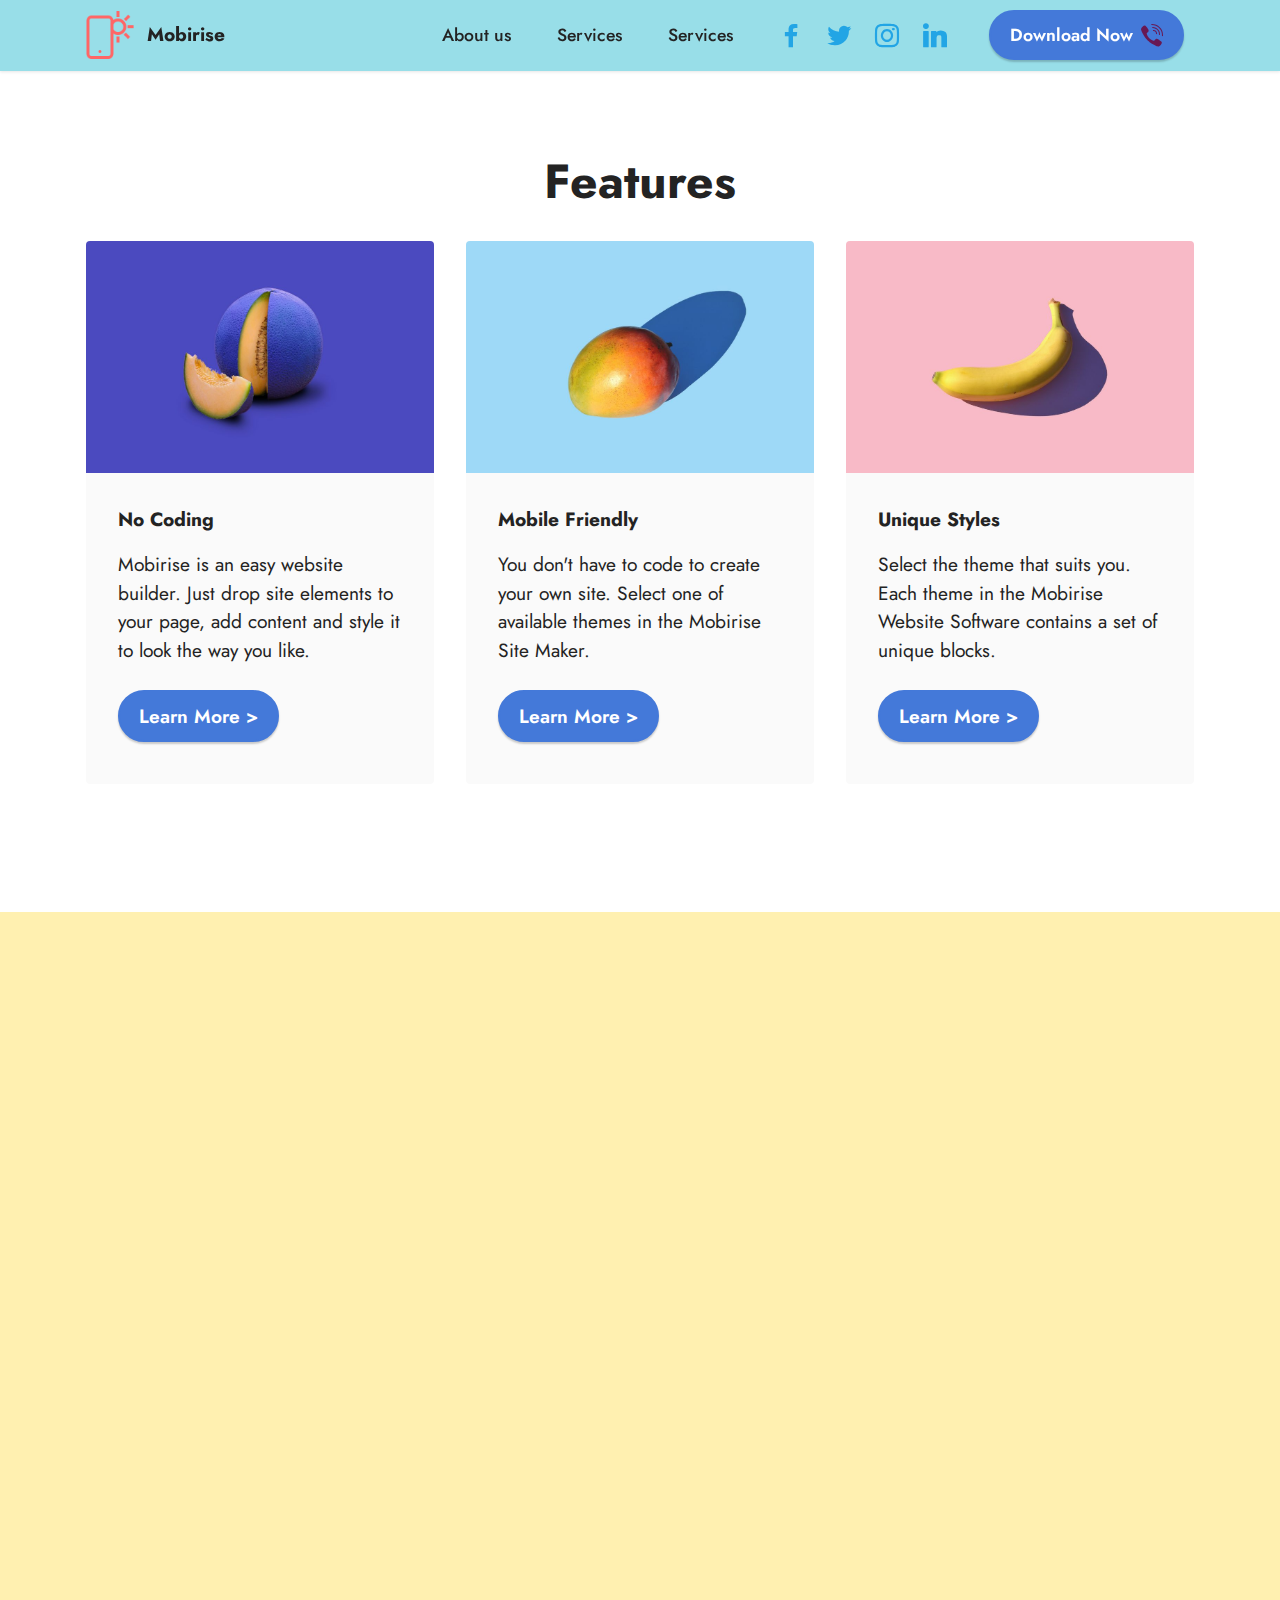
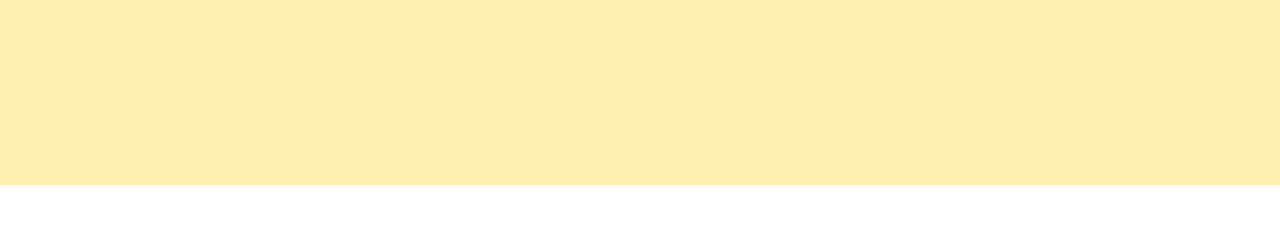
<file: page1.html>
<!DOCTYPE html>
<html  >
<head>
  <!-- Site made with Mobirise Website Builder v5.3.10, https://mobirise.com -->
  <meta charset="UTF-8">
  <meta http-equiv="X-UA-Compatible" content="IE=edge">
  <meta name="generator" content="Mobirise v5.3.10, mobirise.com">
  <meta name="viewport" content="width=device-width, initial-scale=1, minimum-scale=1">
  <link rel="shortcut icon" href="assets/images/logo.png" type="image/x-icon">
  <meta name="description" content="">
  
  
  <title>Page 1</title>
  <link rel="stylesheet" href="assets/tether/tether.min.css">
  <link rel="stylesheet" href="assets/bootstrap/css/bootstrap.min.css">
  <link rel="stylesheet" href="assets/bootstrap/css/bootstrap-grid.min.css">
  <link rel="stylesheet" href="assets/bootstrap/css/bootstrap-reboot.min.css">
  <link rel="stylesheet" href="assets/animatecss/animate.css">
  <link rel="stylesheet" href="assets/dropdown/css/style.css">
  <link rel="stylesheet" href="assets/socicon/css/styles.css">
  <link rel="stylesheet" href="assets/theme/css/style.css">
  <link rel="preload" href="https://fonts.googleapis.com/css?family=Montserrat:100,100i,200,200i,300,300i,400,400i,500,500i,600,600i,700,700i,800,800i,900,900i&display=swap" as="style" onload="this.onload=null;this.rel='stylesheet'">
  <noscript><link rel="stylesheet" href="https://fonts.googleapis.com/css?family=Montserrat:100,100i,200,200i,300,300i,400,400i,500,500i,600,600i,700,700i,800,800i,900,900i&display=swap"></noscript>
  <link rel="preload" href="https://fonts.googleapis.com/css?family=Jost:100,200,300,400,500,600,700,800,900,100i,200i,300i,400i,500i,600i,700i,800i,900i&display=swap" as="style" onload="this.onload=null;this.rel='stylesheet'">
  <noscript><link rel="stylesheet" href="https://fonts.googleapis.com/css?family=Jost:100,200,300,400,500,600,700,800,900,100i,200i,300i,400i,500i,600i,700i,800i,900i&display=swap"></noscript>
  <link rel="preload" as="style" href="assets/mobirise/css/mbr-additional.css"><link rel="stylesheet" href="assets/mobirise/css/mbr-additional.css" type="text/css">
  
  
  
  
</head>
<body>
  
  <section class="menu menu2 cid-sC15CowXdw" once="menu" id="menu2-8">
    
    <nav class="navbar navbar-dropdown navbar-fixed-top navbar-expand-lg">
        <div class="container">
            <div class="navbar-brand">
                <span class="navbar-logo">
                    <a href="https://mobiri.se">
                        <img src="assets/images/logo.png" alt="Mobirise" style="height: 3rem;">
                    </a>
                </span>
                <span class="navbar-caption-wrap"><a class="navbar-caption text-black display-7" href="https://mobiri.se">Mobirise</a></span>
            </div>
            <button class="navbar-toggler" type="button" data-toggle="collapse" data-target="#navbarSupportedContent" aria-controls="navbarNavAltMarkup" aria-expanded="false" aria-label="Toggle navigation">
                <div class="hamburger">
                    <span></span>
                    <span></span>
                    <span></span>
                    <span></span>
                </div>
            </button>
            <div class="collapse navbar-collapse" id="navbarSupportedContent">
                <ul class="navbar-nav nav-dropdown" data-app-modern-menu="true"><li class="nav-item"><a class="nav-link link text-black text-primary display-4" href="page1.html">
                            About us</a></li>
                    <li class="nav-item"><a class="nav-link link text-black text-primary display-4" href="page2.html">
                            Services</a></li><li class="nav-item"><a class="nav-link link text-black text-primary display-4" href="page2.html">
                            Services</a></li></ul>
                <div class="icons-menu">
                    <a class="iconfont-wrapper" href="https://mobiri.se" target="_blank">
                        <span class="p-2 mbr-iconfont socicon-facebook socicon"></span>
                    </a>
                    <a class="iconfont-wrapper" href="https://mobiri.se" target="_blank">
                        <span class="p-2 mbr-iconfont socicon-twitter socicon"></span>
                    </a>
                    <a class="iconfont-wrapper" href="https://mobiri.se" target="_blank">
                        <span class="p-2 mbr-iconfont socicon-instagram socicon"></span>
                    </a>
                    <a class="iconfont-wrapper" href="https://mobiri.se" target="_blank">
                        <span class="p-2 mbr-iconfont socicon-linkedin socicon"></span>
                    </a>
                </div>
                <div class="navbar-buttons mbr-section-btn"><a class="btn btn-primary display-4" href="https://mobiri.se"><span class="socicon socicon-viber mbr-iconfont mbr-iconfont-btn" style="color: rgb(104, 24, 82);"></span>
                        Download Now</a></div>
            </div>
        </div>
    </nav>
</section>

<section class="features3 cid-sC2MhhsrcW" id="features3-9">
    
    
    <div class="container">
        <div class="mbr-section-head">
            <h4 class="mbr-section-title mbr-fonts-style align-center mb-0 display-2">
                <strong>Features</strong></h4>
            
        </div>
        <div class="row mt-4">
            <div class="item features-image сol-12 col-md-6 col-lg-4">
                <div class="item-wrapper">
                    <div class="item-img">
                        <img src="assets/images/features1.jpg">
                    </div>
                    <div class="item-content">
                        <h5 class="item-title mbr-fonts-style display-7"><strong>No Coding</strong></h5>
                        
                        <p class="mbr-text mbr-fonts-style mt-3 display-7">Mobirise is an easy website builder. Just
                            drop site elements to your page, add content and style it to look the way you like.</p>
                    </div>
                    <div class="mbr-section-btn item-footer mt-2"><a href="" class="btn btn-primary item-btn display-7" target="_blank">Learn More
                            &gt;</a></div>
                </div>
            </div>
            <div class="item features-image сol-12 col-md-6 col-lg-4">
                <div class="item-wrapper">
                    <div class="item-img">
                        <img src="assets/images/features2.jpg">
                    </div>
                    <div class="item-content">
                        <h5 class="item-title mbr-fonts-style display-7"><strong>Mobile Friendly</strong></h5>
                        
                        <p class="mbr-text mbr-fonts-style mt-3 display-7">You don't have to code to create your own
                            site. Select one of available themes in the Mobirise Site Maker.</p>
                    </div>
                    <div class="mbr-section-btn item-footer mt-2"><a href="" class="btn btn-primary item-btn display-7" target="_blank">Learn More
                            &gt;</a></div>
                </div>
            </div>
            <div class="item features-image сol-12 col-md-6 col-lg-4">
                <div class="item-wrapper">
                    <div class="item-img">
                        <img src="assets/images/features3.jpg">
                    </div>
                    <div class="item-content">
                        <h5 class="item-title mbr-fonts-style display-7"><strong>Unique Styles</strong></h5>
                        
                        <p class="mbr-text mbr-fonts-style mt-3 display-7">Select the theme that suits you. Each theme
                            in the Mobirise Website Software contains a set of unique blocks.<br></p>
                    </div>
                    <div class="mbr-section-btn item-footer mt-2"><a href="" class="btn btn-primary item-btn display-7" target="_blank">Learn More
                            &gt;</a></div>
                </div>
            </div>
        </div>
    </div>
</section>

<section class="header16 cid-sC2MhF9DSG" id="header16-a">

    

    

    <div class="container">
        <div class="row justify-content-center">
            <div class="col-12 col-lg-10">
                <h1 class="mbr-section-title mbr-fonts-style mb-3 display-1">
                    <strong>Intro with Video</strong>
                </h1>
                <p class="mbr-text mbr-fonts-style display-7">
                    Intro with a video at the bottom. Mobirise helps you cut down development time by providing you with a flexible website editor with a drag and drop interface.</p>
                <div class="mbr-section-btn mt-3">
                    <a class="btn btn-primary display-4" href="https://mobiri.se">Learn More</a>
                </div>
                <div class="video-wrapper mt-4"><iframe class="mbr-embedded-video" src="https://www.youtube.com/embed/VA8PzkQa8d8?rel=0&amp;amp;showinfo=0&amp;autoplay=0&amp;loop=0" width="1280" height="720" frameborder="0" allowfullscreen></iframe></div>
            </div>
        </div>
    </div>
</section><section style="background-color: #fff; font-family: -apple-system, BlinkMacSystemFont, 'Segoe UI', 'Roboto', 'Helvetica Neue', Arial, sans-serif; color:#aaa; font-size:12px; padding: 0; align-items: center; display: flex;"><a href="https://mobirise.site/e" style="flex: 1 1; height: 3rem; padding-left: 1rem;"></a><p style="flex: 0 0 auto; margin:0; padding-right:1rem;">Made with Mobirise - <a href="https://mobirise.site/m" style="color:#aaa;">Go here</a></p></section><script src="assets/web/assets/jquery/jquery.min.js"></script>  <script src="assets/popper/popper.min.js"></script>  <script src="assets/tether/tether.min.js"></script>  <script src="assets/bootstrap/js/bootstrap.min.js"></script>  <script src="assets/smoothscroll/smooth-scroll.js"></script>  <script src="assets/viewportchecker/jquery.viewportchecker.js"></script>  <script src="assets/dropdown/js/nav-dropdown.js"></script>  <script src="assets/dropdown/js/navbar-dropdown.js"></script>  <script src="assets/touchswipe/jquery.touch-swipe.min.js"></script>  <script src="assets/playervimeo/vimeo_player.js"></script>  <script src="assets/theme/js/script.js"></script>  
  
  
  <input name="animation" type="hidden">
  </body>
</html>
</file>
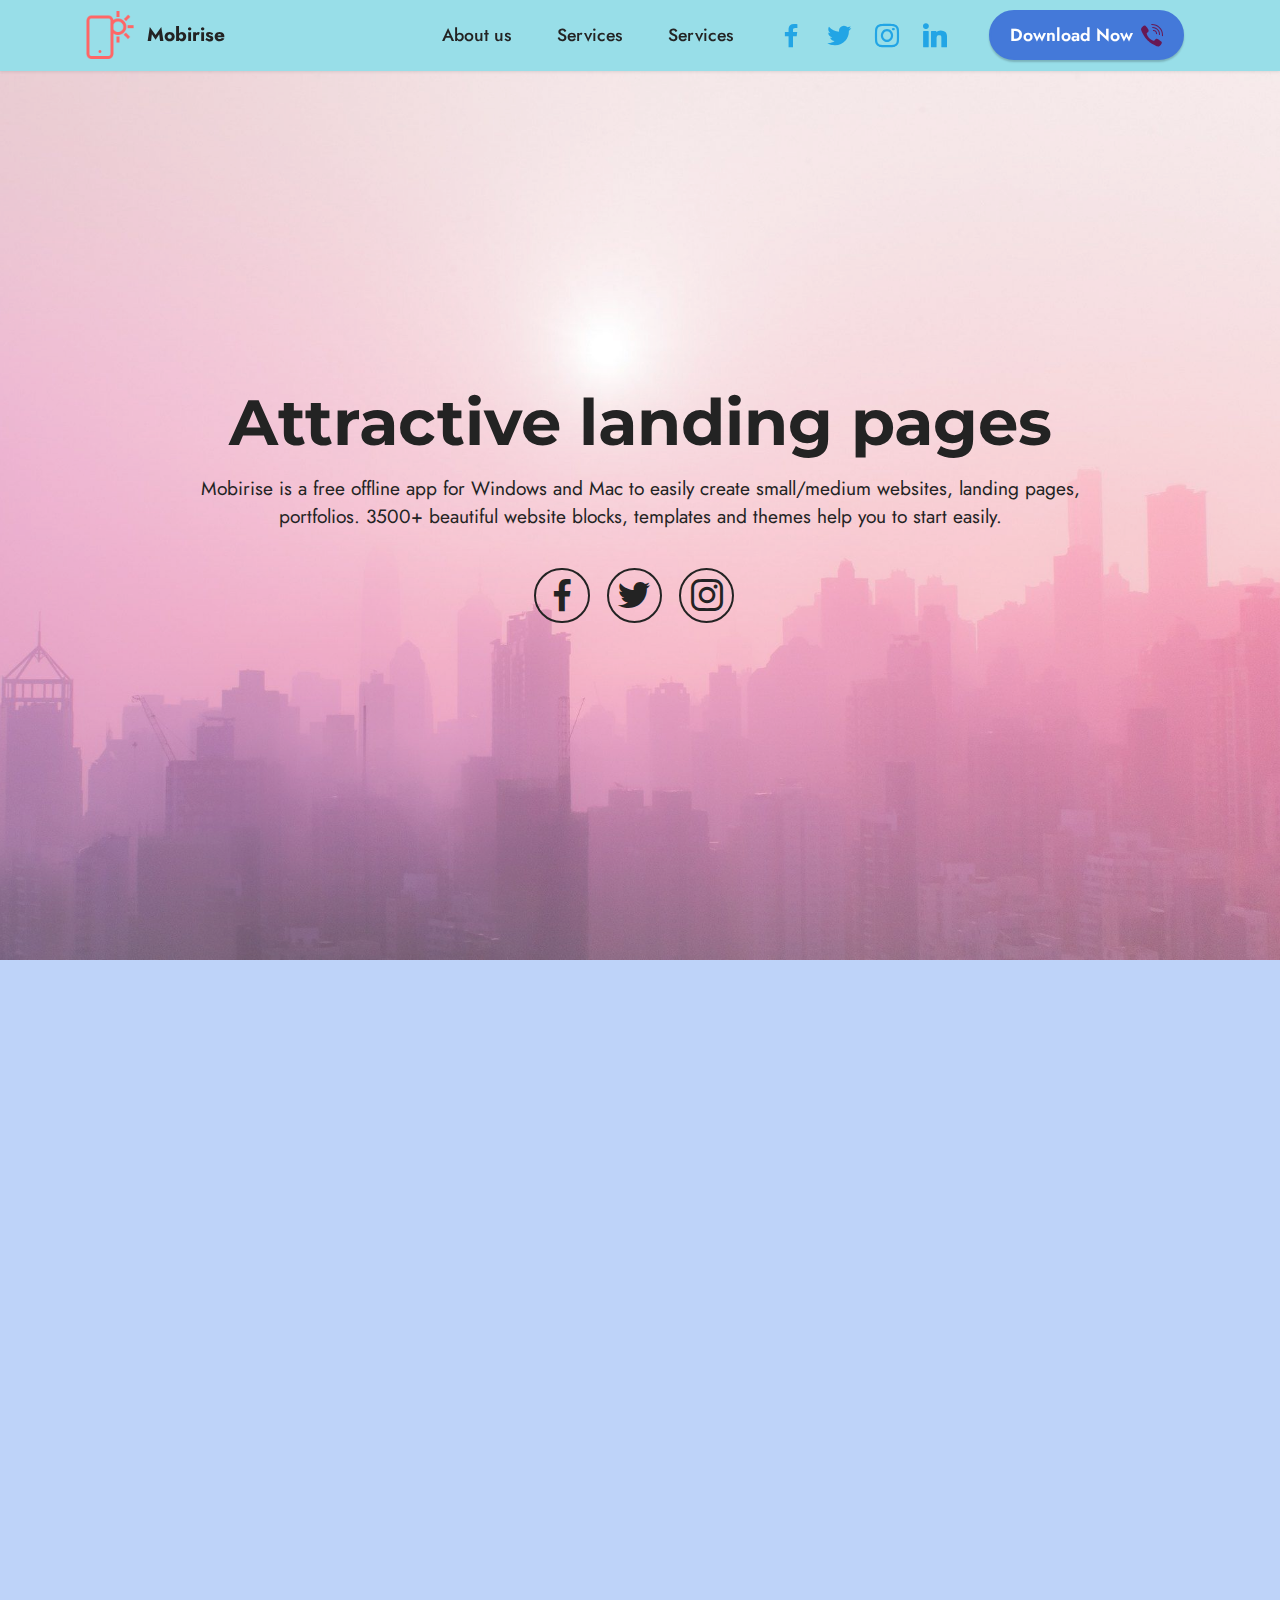
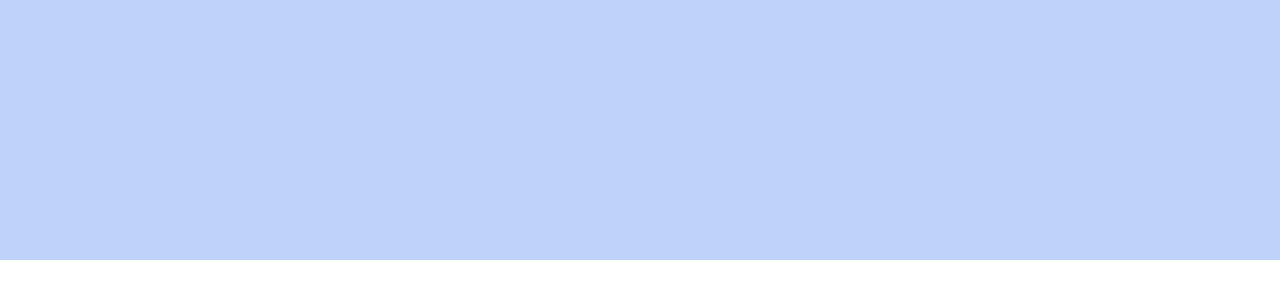
<file: page2.html>
<!DOCTYPE html>
<html  >
<head>
  <!-- Site made with Mobirise Website Builder v5.3.10, https://mobirise.com -->
  <meta charset="UTF-8">
  <meta http-equiv="X-UA-Compatible" content="IE=edge">
  <meta name="generator" content="Mobirise v5.3.10, mobirise.com">
  <meta name="viewport" content="width=device-width, initial-scale=1, minimum-scale=1">
  <link rel="shortcut icon" href="assets/images/logo.png" type="image/x-icon">
  <meta name="description" content="">
  
  
  <title>Page 2</title>
  <link rel="stylesheet" href="assets/tether/tether.min.css">
  <link rel="stylesheet" href="assets/bootstrap/css/bootstrap.min.css">
  <link rel="stylesheet" href="assets/bootstrap/css/bootstrap-grid.min.css">
  <link rel="stylesheet" href="assets/bootstrap/css/bootstrap-reboot.min.css">
  <link rel="stylesheet" href="assets/animatecss/animate.css">
  <link rel="stylesheet" href="assets/dropdown/css/style.css">
  <link rel="stylesheet" href="assets/socicon/css/styles.css">
  <link rel="stylesheet" href="assets/theme/css/style.css">
  <link rel="preload" href="https://fonts.googleapis.com/css?family=Montserrat:100,100i,200,200i,300,300i,400,400i,500,500i,600,600i,700,700i,800,800i,900,900i&display=swap" as="style" onload="this.onload=null;this.rel='stylesheet'">
  <noscript><link rel="stylesheet" href="https://fonts.googleapis.com/css?family=Montserrat:100,100i,200,200i,300,300i,400,400i,500,500i,600,600i,700,700i,800,800i,900,900i&display=swap"></noscript>
  <link rel="preload" href="https://fonts.googleapis.com/css?family=Jost:100,200,300,400,500,600,700,800,900,100i,200i,300i,400i,500i,600i,700i,800i,900i&display=swap" as="style" onload="this.onload=null;this.rel='stylesheet'">
  <noscript><link rel="stylesheet" href="https://fonts.googleapis.com/css?family=Jost:100,200,300,400,500,600,700,800,900,100i,200i,300i,400i,500i,600i,700i,800i,900i&display=swap"></noscript>
  <link rel="preload" as="style" href="assets/mobirise/css/mbr-additional.css"><link rel="stylesheet" href="assets/mobirise/css/mbr-additional.css" type="text/css">
  
  
  
  
</head>
<body>
  
  <section class="menu menu2 cid-sC15CowXdw" once="menu" id="menu2-b">
    
    <nav class="navbar navbar-dropdown navbar-fixed-top navbar-expand-lg">
        <div class="container">
            <div class="navbar-brand">
                <span class="navbar-logo">
                    <a href="https://mobiri.se">
                        <img src="assets/images/logo.png" alt="Mobirise" style="height: 3rem;">
                    </a>
                </span>
                <span class="navbar-caption-wrap"><a class="navbar-caption text-black display-7" href="https://mobiri.se">Mobirise</a></span>
            </div>
            <button class="navbar-toggler" type="button" data-toggle="collapse" data-target="#navbarSupportedContent" aria-controls="navbarNavAltMarkup" aria-expanded="false" aria-label="Toggle navigation">
                <div class="hamburger">
                    <span></span>
                    <span></span>
                    <span></span>
                    <span></span>
                </div>
            </button>
            <div class="collapse navbar-collapse" id="navbarSupportedContent">
                <ul class="navbar-nav nav-dropdown" data-app-modern-menu="true"><li class="nav-item"><a class="nav-link link text-black text-primary display-4" href="page1.html">
                            About us</a></li>
                    <li class="nav-item"><a class="nav-link link text-black text-primary display-4" href="page2.html">
                            Services</a></li><li class="nav-item"><a class="nav-link link text-black text-primary display-4" href="page2.html">
                            Services</a></li></ul>
                <div class="icons-menu">
                    <a class="iconfont-wrapper" href="https://mobiri.se" target="_blank">
                        <span class="p-2 mbr-iconfont socicon-facebook socicon"></span>
                    </a>
                    <a class="iconfont-wrapper" href="https://mobiri.se" target="_blank">
                        <span class="p-2 mbr-iconfont socicon-twitter socicon"></span>
                    </a>
                    <a class="iconfont-wrapper" href="https://mobiri.se" target="_blank">
                        <span class="p-2 mbr-iconfont socicon-instagram socicon"></span>
                    </a>
                    <a class="iconfont-wrapper" href="https://mobiri.se" target="_blank">
                        <span class="p-2 mbr-iconfont socicon-linkedin socicon"></span>
                    </a>
                </div>
                <div class="navbar-buttons mbr-section-btn"><a class="btn btn-primary display-4" href="https://mobiri.se"><span class="socicon socicon-viber mbr-iconfont mbr-iconfont-btn" style="color: rgb(104, 24, 82);"></span>
                        Download Now</a></div>
            </div>
        </div>
    </nav>
</section>

<section class="header13 cid-sC2N0Aae27 mbr-fullscreen" id="header13-c">

    

    <div class="mbr-overlay" style="opacity: 0.2; background-color: rgb(255, 255, 255);"></div>

    <div class="align-center container">
        <div class="row justify-content-center">
            <div class="col-12 col-lg-10">
                <h1 class="mbr-section-title mbr-fonts-style mb-3 display-1"><strong>Attractive landing pages</strong></h1>
                
                <p class="mbr-text mbr-fonts-style mb-3 display-7">
                    Mobirise is a free offline app for Windows and Mac to easily create small/medium websites, landing
                    pages, portfolios. 3500+ beautiful website blocks, templates and themes help you to start easily.
                </p>
                
                <div class="social-row display-7 mt-5">
                    <div class="soc-item">
                        <a href="https://twitter.com/mobirise" target="_blank">
                            <span class="mbr-iconfont socicon socicon-facebook"></span>
                        </a>
                    </div>
                    <div class="soc-item">
                        <a href="https://twitter.com/mobirise" target="_blank">
                            <span class="mbr-iconfont socicon socicon-twitter"></span>
                        </a>
                    </div>
                    <div class="soc-item">
                        <a href="https://twitter.com/mobirise" target="_blank">
                            <span class="mbr-iconfont socicon socicon-instagram"></span>
                        </a>
                    </div>
                    
                    
                </div>
            </div>
        </div>
    </div>
</section>

<section class="header14 cid-sC2N13JkyQ mbr-fullscreen" id="header14-d">

    

    

    <div class="container">
        <div class="row justify-content-center align-items-center">
            <div class="col-12 col-md-6 image-wrapper">
                <img src="assets/images/2.jpg" alt="Mobirise">
            </div>
            <div class="col-12 col-md">
                <div class="text-wrapper">
                    <h1 class="mbr-section-title mbr-fonts-style mb-3 display-2">
                        <strong>Intro with Image</strong></h1>
                    <p class="mbr-text mbr-fonts-style display-7">
                        Full width intro with a sold background and a picture on the side. You can easily change the
                        size of image in block parameters.</p>
                    <div class="mbr-section-btn mt-3">
                        <a class="btn btn-secondary display-4" href="https://mobiri.se">Explore
                            all features</a>
                        <a class="btn btn-black-outline display-4" href="https://mobiri.se">Create
                            account &gt;</a>
                    </div>
                </div>
            </div>
        </div>
    </div>
</section><section style="background-color: #fff; font-family: -apple-system, BlinkMacSystemFont, 'Segoe UI', 'Roboto', 'Helvetica Neue', Arial, sans-serif; color:#aaa; font-size:12px; padding: 0; align-items: center; display: flex;"><a href="https://mobirise.site/d" style="flex: 1 1; height: 3rem; padding-left: 1rem;"></a><p style="flex: 0 0 auto; margin:0; padding-right:1rem;">Create a site - <a href="https://mobirise.site/w" style="color:#aaa;">See here</a></p></section><script src="assets/web/assets/jquery/jquery.min.js"></script>  <script src="assets/popper/popper.min.js"></script>  <script src="assets/tether/tether.min.js"></script>  <script src="assets/bootstrap/js/bootstrap.min.js"></script>  <script src="assets/smoothscroll/smooth-scroll.js"></script>  <script src="assets/viewportchecker/jquery.viewportchecker.js"></script>  <script src="assets/dropdown/js/nav-dropdown.js"></script>  <script src="assets/dropdown/js/navbar-dropdown.js"></script>  <script src="assets/touchswipe/jquery.touch-swipe.min.js"></script>  <script src="assets/theme/js/script.js"></script>  
  
  
  <input name="animation" type="hidden">
  </body>
</html>
</file>
<file: assets/web/assets/mobirise-icons2/mobirise2.css>
@font-face {
  font-family: 'Moririse2';
  font-display: swap;
  src:  url('mobirise2.eot?f2bix4');
  src:  url('mobirise2.eot?f2bix4#iefix') format('embedded-opentype'),
    url('mobirise2.ttf?f2bix4') format('truetype'),
    url('mobirise2.woff?f2bix4') format('woff'),
    url('mobirise2.svg?f2bix4#mobirise2') format('svg');
  font-weight: normal;
  font-style: normal;
}

[class^="mobi-"], [class*=" mobi-"] {
  /* use !important to prevent issues with browser extensions that change fonts */
  font-family: 'Moririse2' !important;
  speak: none;
  font-style: normal;
  font-weight: normal;
  font-variant: normal;
  text-transform: none;
  line-height: 1;

  /* Better Font Rendering =========== */
  -webkit-font-smoothing: antialiased;
  -moz-osx-font-smoothing: grayscale;
}

.mobi-mbri-add-submenu:before {
  content: "\e900";
}
.mobi-mbri-alert:before {
  content: "\e901";
}
.mobi-mbri-align-center:before {
  content: "\e902";
}
.mobi-mbri-align-justify:before {
  content: "\e903";
}
.mobi-mbri-align-left:before {
  content: "\e904";
}
.mobi-mbri-align-right:before {
  content: "\e905";
}
.mobi-mbri-android:before {
  content: "\e906";
}
.mobi-mbri-apple:before {
  content: "\e907";
}
.mobi-mbri-arrow-down:before {
  content: "\e908";
}
.mobi-mbri-arrow-next:before {
  content: "\e909";
}
.mobi-mbri-arrow-prev:before {
  content: "\e90a";
}
.mobi-mbri-arrow-up:before {
  content: "\e90b";
}
.mobi-mbri-bold:before {
  content: "\e90c";
}
.mobi-mbri-bookmark:before {
  content: "\e90d";
}
.mobi-mbri-bootstrap:before {
  content: "\e90e";
}
.mobi-mbri-briefcase:before {
  content: "\e90f";
}
.mobi-mbri-browse:before {
  content: "\e910";
}
.mobi-mbri-bulleted-list:before {
  content: "\e911";
}
.mobi-mbri-calendar:before {
  content: "\e912";
}
.mobi-mbri-camera:before {
  content: "\e913";
}
.mobi-mbri-cart-add:before {
  content: "\e914";
}
.mobi-mbri-cart-full:before {
  content: "\e915";
}
.mobi-mbri-cash:before {
  content: "\e916";
}
.mobi-mbri-change-style:before {
  content: "\e917";
}
.mobi-mbri-chat:before {
  content: "\e918";
}
.mobi-mbri-clock:before {
  content: "\e919";
}
.mobi-mbri-close:before {
  content: "\e91a";
}
.mobi-mbri-cloud:before {
  content: "\e91b";
}
.mobi-mbri-code:before {
  content: "\e91c";
}
.mobi-mbri-contact-form:before {
  content: "\e91d";
}
.mobi-mbri-credit-card:before {
  content: "\e91e";
}
.mobi-mbri-cursor-click:before {
  content: "\e91f";
}
.mobi-mbri-cust-feedback:before {
  content: "\e920";
}
.mobi-mbri-database:before {
  content: "\e921";
}
.mobi-mbri-delivery:before {
  content: "\e922";
}
.mobi-mbri-desktop:before {
  content: "\e923";
}
.mobi-mbri-devices:before {
  content: "\e924";
}
.mobi-mbri-down:before {
  content: "\e925";
}
.mobi-mbri-download-2:before {
  content: "\e926";
}
.mobi-mbri-download:before {
  content: "\e927";
}
.mobi-mbri-drag-n-drop-2:before {
  content: "\e928";
}
.mobi-mbri-drag-n-drop:before {
  content: "\e929";
}
.mobi-mbri-edit-2:before {
  content: "\e92a";
}
.mobi-mbri-edit:before {
  content: "\e92b";
}
.mobi-mbri-error:before {
  content: "\e92c";
}
.mobi-mbri-extension:before {
  content: "\e92d";
}
.mobi-mbri-features:before {
  content: "\e92e";
}
.mobi-mbri-file:before {
  content: "\e92f";
}
.mobi-mbri-flag:before {
  content: "\e930";
}
.mobi-mbri-folder:before {
  content: "\e931";
}
.mobi-mbri-gift:before {
  content: "\e932";
}
.mobi-mbri-github:before {
  content: "\e933";
}
.mobi-mbri-globe-2:before {
  content: "\e934";
}
.mobi-mbri-globe:before {
  content: "\e935";
}
.mobi-mbri-growing-chart:before {
  content: "\e936";
}
.mobi-mbri-hearth:before {
  content: "\e937";
}
.mobi-mbri-help:before {
  content: "\e938";
}
.mobi-mbri-home:before {
  content: "\e939";
}
.mobi-mbri-hot-cup:before {
  content: "\e93a";
}
.mobi-mbri-idea:before {
  content: "\e93b";
}
.mobi-mbri-image-gallery:before {
  content: "\e93c";
}
.mobi-mbri-image-slider:before {
  content: "\e93d";
}
.mobi-mbri-info:before {
  content: "\e93e";
}
.mobi-mbri-italic:before {
  content: "\e93f";
}
.mobi-mbri-key:before {
  content: "\e940";
}
.mobi-mbri-laptop:before {
  content: "\e941";
}
.mobi-mbri-layers:before {
  content: "\e942";
}
.mobi-mbri-left-right:before {
  content: "\e943";
}
.mobi-mbri-left:before {
  content: "\e944";
}
.mobi-mbri-letter:before {
  content: "\e945";
}
.mobi-mbri-like:before {
  content: "\e946";
}
.mobi-mbri-link:before {
  content: "\e947";
}
.mobi-mbri-lock:before {
  content: "\e948";
}
.mobi-mbri-login:before {
  content: "\e949";
}
.mobi-mbri-logout:before {
  content: "\e94a";
}
.mobi-mbri-magic-stick:before {
  content: "\e94b";
}
.mobi-mbri-map-pin:before {
  content: "\e94c";
}
.mobi-mbri-menu:before {
  content: "\e94d";
}
.mobi-mbri-mobile-2:before {
  content: "\e94e";
}
.mobi-mbri-mobile-horizontal:before {
  content: "\e94f";
}
.mobi-mbri-mobile:before {
  content: "\e950";
}
.mobi-mbri-mobirise:before {
  content: "\e951";
}
.mobi-mbri-more-horizontal:before {
  content: "\e952";
}
.mobi-mbri-more-vertical:before {
  content: "\e953";
}
.mobi-mbri-music:before {
  content: "\e954";
}
.mobi-mbri-new-file:before {
  content: "\e955";
}
.mobi-mbri-numbered-list:before {
  content: "\e956";
}
.mobi-mbri-opened-folder:before {
  content: "\e957";
}
.mobi-mbri-pages:before {
  content: "\e958";
}
.mobi-mbri-paper-plane:before {
  content: "\e959";
}
.mobi-mbri-paperclip:before {
  content: "\e95a";
}
.mobi-mbri-phone:before {
  content: "\e95b";
}
.mobi-mbri-photo:before {
  content: "\e95c";
}
.mobi-mbri-photos:before {
  content: "\e95d";
}
.mobi-mbri-pin:before {
  content: "\e95e";
}
.mobi-mbri-play:before {
  content: "\e95f";
}
.mobi-mbri-plus:before {
  content: "\e960";
}
.mobi-mbri-preview:before {
  content: "\e961";
}
.mobi-mbri-print:before {
  content: "\e962";
}
.mobi-mbri-protect:before {
  content: "\e963";
}
.mobi-mbri-question:before {
  content: "\e964";
}
.mobi-mbri-quote-left:before {
  content: "\e965";
}
.mobi-mbri-quote-right:before {
  content: "\e966";
}
.mobi-mbri-redo:before {
  content: "\e967";
}
.mobi-mbri-refresh:before {
  content: "\e968";
}
.mobi-mbri-responsive-2:before {
  content: "\e969";
}
.mobi-mbri-responsive:before {
  content: "\e96a";
}
.mobi-mbri-right:before {
  content: "\e96b";
}
.mobi-mbri-rocket:before {
  content: "\e96c";
}
.mobi-mbri-sad-face:before {
  content: "\e96d";
}
.mobi-mbri-sale:before {
  content: "\e96e";
}
.mobi-mbri-save:before {
  content: "\e96f";
}
.mobi-mbri-search:before {
  content: "\e970";
}
.mobi-mbri-setting-2:before {
  content: "\e971";
}
.mobi-mbri-setting-3:before {
  content: "\e972";
}
.mobi-mbri-setting:before {
  content: "\e973";
}
.mobi-mbri-share:before {
  content: "\e974";
}
.mobi-mbri-shopping-bag:before {
  content: "\e975";
}
.mobi-mbri-shopping-basket:before {
  content: "\e976";
}
.mobi-mbri-shopping-cart:before {
  content: "\e977";
}
.mobi-mbri-sites:before {
  content: "\e978";
}
.mobi-mbri-smile-face:before {
  content: "\e979";
}
.mobi-mbri-speed:before {
  content: "\e97a";
}
.mobi-mbri-star:before {
  content: "\e97b";
}
.mobi-mbri-success:before {
  content: "\e97c";
}
.mobi-mbri-sun:before {
  content: "\e97d";
}
.mobi-mbri-sun2:before {
  content: "\e97e";
}
.mobi-mbri-tablet-vertical:before {
  content: "\e97f";
}
.mobi-mbri-tablet:before {
  content: "\e980";
}
.mobi-mbri-target:before {
  content: "\e981";
}
.mobi-mbri-timer:before {
  content: "\e982";
}
.mobi-mbri-to-ftp:before {
  content: "\e983";
}
.mobi-mbri-to-local-drive:before {
  content: "\e984";
}
.mobi-mbri-touch-swipe:before {
  content: "\e985";
}
.mobi-mbri-touch:before {
  content: "\e986";
}
.mobi-mbri-trash:before {
  content: "\e987";
}
.mobi-mbri-underline:before {
  content: "\e988";
}
.mobi-mbri-undo:before {
  content: "\e989";
}
.mobi-mbri-unlink:before {
  content: "\e98a";
}
.mobi-mbri-unlock:before {
  content: "\e98b";
}
.mobi-mbri-up-down:before {
  content: "\e98c";
}
.mobi-mbri-up:before {
  content: "\e98d";
}
.mobi-mbri-update:before {
  content: "\e98e";
}
.mobi-mbri-upload-2:before {
  content: "\e98f";
}
.mobi-mbri-upload:before {
  content: "\e990";
}
.mobi-mbri-user-2:before {
  content: "\e991";
}
.mobi-mbri-user:before {
  content: "\e992";
}
.mobi-mbri-users:before {
  content: "\e993";
}
.mobi-mbri-video-play:before {
  content: "\e994";
}
.mobi-mbri-video:before {
  content: "\e995";
}
.mobi-mbri-watch:before {
  content: "\e996";
}
.mobi-mbri-website-theme-2:before {
  content: "\e997";
}
.mobi-mbri-website-theme:before {
  content: "\e998";
}
.mobi-mbri-wifi:before {
  content: "\e999";
}
.mobi-mbri-windows:before {
  content: "\e99a";
}
.mobi-mbri-zoom-in:before {
  content: "\e99b";
}
.mobi-mbri-zoom-out:before {
  content: "\e99c";
}
</file>
<file: assets/dropdown/css/style.css>
.navbar-dropdown {
  left: 0;
  padding: 0;
  position: absolute;
  right: 0;
  top: 0;
  transition: all 0.45s ease;
  z-index: 1030;
  background: #282828; }
  .navbar-dropdown .navbar-logo {
    margin-right: 0.8rem;
    transition: margin 0.3s ease-in-out;
    vertical-align: middle; }
    .navbar-dropdown .navbar-logo img {
      height: 3.125rem;
      transition: all 0.3s ease-in-out; }
    .navbar-dropdown .navbar-logo.mbr-iconfont {
      font-size: 3.125rem;
      line-height: 3.125rem; }
  .navbar-dropdown .navbar-caption {
    font-weight: 700;
    white-space: normal;
    vertical-align: -4px;
    line-height: 3.125rem !important; }
    .navbar-dropdown .navbar-caption, .navbar-dropdown .navbar-caption:hover {
      color: inherit;
      text-decoration: none; }
  .navbar-dropdown .mbr-iconfont + .navbar-caption {
    vertical-align: -1px; }
  .navbar-dropdown.navbar-fixed-top {
    position: fixed; }
  .navbar-dropdown .navbar-brand span {
    vertical-align: -4px; }
  .navbar-dropdown.bg-color.transparent {
    background: none; }
  .navbar-dropdown.navbar-short .navbar-brand {
    padding: 0.625rem 0; }
    .navbar-dropdown.navbar-short .navbar-brand span {
      vertical-align: -1px; }
  .navbar-dropdown.navbar-short .navbar-caption {
    line-height: 2.375rem !important;
    vertical-align: -2px; }
  .navbar-dropdown.navbar-short .navbar-logo {
    margin-right: 0.5rem; }
    .navbar-dropdown.navbar-short .navbar-logo img {
      height: 2.375rem; }
    .navbar-dropdown.navbar-short .navbar-logo.mbr-iconfont {
      font-size: 2.375rem;
      line-height: 2.375rem; }
  .navbar-dropdown.navbar-short .mbr-table-cell {
    height: 3.625rem; }
  .navbar-dropdown .navbar-close {
    left: 0.6875rem;
    position: fixed;
    top: 0.75rem;
    z-index: 1000; }
  .navbar-dropdown .hamburger-icon {
    content: "";
    display: inline-block;
    vertical-align: middle;
    width: 16px;
    -webkit-box-shadow: 0 -6px 0 1px #282828,0 0 0 1px #282828,0 6px 0 1px #282828;
    -moz-box-shadow: 0 -6px 0 1px #282828,0 0 0 1px #282828,0 6px 0 1px #282828;
    box-shadow: 0 -6px 0 1px #282828,0 0 0 1px #282828,0 6px 0 1px #282828; }

.dropdown-menu .dropdown-toggle[data-toggle="dropdown-submenu"]::after {
  border-bottom: 0.35em solid transparent;
  border-left: 0.35em solid;
  border-right: 0;
  border-top: 0.35em solid transparent;
  margin-left: 0.3rem; }

.dropdown-menu .dropdown-item:focus {
  outline: 0; }

.nav-dropdown {
  font-size: 0.75rem;
  font-weight: 500;
  height: auto !important; }
  .nav-dropdown .nav-btn {
    padding-left: 1rem; }
  .nav-dropdown .link {
    margin: .667em 1.667em;
    font-weight: 500;
    padding: 0;
    transition: color .2s ease-in-out; }
    .nav-dropdown .link.dropdown-toggle {
      margin-right: 2.583em; }
      .nav-dropdown .link.dropdown-toggle::after {
        margin-left: .25rem;
        border-top: 0.35em solid;
        border-right: 0.35em solid transparent;
        border-left: 0.35em solid transparent;
        border-bottom: 0; }
      .nav-dropdown .link.dropdown-toggle[aria-expanded="true"] {
        margin: 0;
        padding: 0.667em 3.263em  0.667em 1.667em; }
  .nav-dropdown .link::after,
  .nav-dropdown .dropdown-item::after {
    color: inherit; }
  .nav-dropdown .btn {
    font-size: 0.75rem;
    font-weight: 700;
    letter-spacing: 0;
    margin-bottom: 0;
    padding-left: 1.25rem;
    padding-right: 1.25rem; }
  .nav-dropdown .dropdown-menu {
    border-radius: 0;
    border: 0;
    left: 0;
    margin: 0;
    padding-bottom: 1.25rem;
    padding-top: 1.25rem;
    position: relative; }
  .nav-dropdown .dropdown-submenu {
    margin-left: 0.125rem;
    top: 0; }
  .nav-dropdown .dropdown-item {
    font-weight: 500;
    line-height: 2;
    padding: 0.3846em 4.615em 0.3846em 1.5385em;
    position: relative;
    transition: color .2s ease-in-out, background-color .2s ease-in-out; }
    .nav-dropdown .dropdown-item::after {
      margin-top: -0.3077em;
      position: absolute;
      right: 1.1538em;
      top: 50%; }
    .nav-dropdown .dropdown-item:focus, .nav-dropdown .dropdown-item:hover {
      background: none; }

@media (max-width: 767px) {
  .nav-dropdown.navbar-toggleable-sm {
    bottom: 0;
    display: none;
    left: 0;
    overflow-x: hidden;
    position: fixed;
    top: 0;
    transform: translateX(-100%);
    -ms-transform: translateX(-100%);
    -webkit-transform: translateX(-100%);
    width: 18.75rem;
    z-index: 999; } }
.nav-dropdown.navbar-toggleable-xl {
  bottom: 0;
  display: none;
  left: 0;
  overflow-x: hidden;
  position: fixed;
  top: 0;
  transform: translateX(-100%);
  -ms-transform: translateX(-100%);
  -webkit-transform: translateX(-100%);
  width: 18.75rem;
  z-index: 999; }

.nav-dropdown-sm {
  display: block !important;
  overflow-x: hidden;
  overflow: auto;
  padding-top: 3.875rem; }
  .nav-dropdown-sm::after {
    content: "";
    display: block;
    height: 3rem;
    width: 100%; }
  .nav-dropdown-sm.collapse.in ~ .navbar-close {
    display: block !important; }
  .nav-dropdown-sm.collapsing, .nav-dropdown-sm.collapse.in {
    transform: translateX(0);
    -ms-transform: translateX(0);
    -webkit-transform: translateX(0);
    transition: all 0.25s ease-out;
    -webkit-transition: all 0.25s ease-out;
    background: #282828; }
  .nav-dropdown-sm.collapsing[aria-expanded="false"] {
    transform: translateX(-100%);
    -ms-transform: translateX(-100%);
    -webkit-transform: translateX(-100%); }
  .nav-dropdown-sm .nav-item {
    display: block;
    margin-left: 0 !important;
    padding-left: 0; }
  .nav-dropdown-sm .link,
  .nav-dropdown-sm .dropdown-item {
    border-top: 1px dotted rgba(255, 255, 255, 0.1);
    font-size: 0.8125rem;
    line-height: 1.6;
    margin: 0 !important;
    padding: 0.875rem 2.4rem 0.875rem 1.5625rem !important;
    position: relative;
    white-space: normal; }
    .nav-dropdown-sm .link:focus, .nav-dropdown-sm .link:hover,
    .nav-dropdown-sm .dropdown-item:focus,
    .nav-dropdown-sm .dropdown-item:hover {
      background: rgba(0, 0, 0, 0.2) !important;
      color: #c0a375; }
  .nav-dropdown-sm .nav-btn {
    position: relative;
    padding: 1.5625rem 1.5625rem 0 1.5625rem; }
    .nav-dropdown-sm .nav-btn::before {
      border-top: 1px dotted rgba(255, 255, 255, 0.1);
      content: "";
      left: 0;
      position: absolute;
      top: 0;
      width: 100%; }
    .nav-dropdown-sm .nav-btn + .nav-btn {
      padding-top: 0.625rem; }
      .nav-dropdown-sm .nav-btn + .nav-btn::before {
        display: none; }
  .nav-dropdown-sm .btn {
    padding: 0.625rem 0; }
  .nav-dropdown-sm .dropdown-toggle[data-toggle="dropdown-submenu"]::after {
    margin-left: .25rem;
    border-top: 0.35em solid;
    border-right: 0.35em solid transparent;
    border-left: 0.35em solid transparent;
    border-bottom: 0; }
  .nav-dropdown-sm .dropdown-toggle[data-toggle="dropdown-submenu"][aria-expanded="true"]::after {
    border-top: 0;
    border-right: 0.35em solid transparent;
    border-left: 0.35em solid transparent;
    border-bottom: 0.35em solid; }
  .nav-dropdown-sm .dropdown-menu {
    margin: 0;
    padding: 0;
    position: relative;
    top: 0;
    left: 0;
    width: 100%;
    border: 0;
    float: none;
    border-radius: 0;
    background: none; }
  .nav-dropdown-sm .dropdown-submenu {
    left: 100%;
    margin-left: 0.125rem;
    margin-top: -1.25rem;
    top: 0; }

.navbar-toggleable-sm .nav-dropdown .dropdown-menu {
  position: absolute; }

.navbar-toggleable-sm .nav-dropdown .dropdown-submenu {
  left: 100%;
  margin-left: 0.125rem;
  margin-top: -1.25rem;
  top: 0; }

.navbar-toggleable-sm.opened .nav-dropdown .dropdown-menu {
  position: relative; }

.navbar-toggleable-sm.opened .nav-dropdown .dropdown-submenu {
  left: 0;
  margin-left: 00rem;
  margin-top: 0rem;
  top: 0; }

.is-builder .nav-dropdown.collapsing {
  transition: none !important; }

/*# sourceMappingURL=style.css.map */
</file>
<file: assets/socicon/css/styles.css>
@charset "UTF-8";

@font-face {
  font-family: 'Socicon';
  src:  url('../fonts/socicon.eot');
  src:  url('../fonts/socicon.eot?#iefix') format('embedded-opentype'),
    url('../fonts/socicon.woff2') format('woff2'),
    url('../fonts/socicon.ttf') format('truetype'),
    url('../fonts/socicon.woff') format('woff'),
    url('../fonts/socicon.svg#socicon') format('svg');
  font-weight: normal;
  font-style: normal;
  font-display: swap;
}

[data-icon]:before {
  font-family: "socicon" !important;
  content: attr(data-icon);
  font-style: normal !important;
  font-weight: normal !important;
  font-variant: normal !important;
  text-transform: none !important;
  speak: none;
  line-height: 1;
  -webkit-font-smoothing: antialiased;
  -moz-osx-font-smoothing: grayscale;
}

[class^="socicon-"], [class*=" socicon-"] {
  /* use !important to prevent issues with browser extensions that change fonts */
  font-family: 'Socicon' !important;
  speak: none;
  font-style: normal;
  font-weight: normal;
  font-variant: normal;
  text-transform: none;
  line-height: 1;

  /* Better Font Rendering =========== */
  -webkit-font-smoothing: antialiased;
  -moz-osx-font-smoothing: grayscale;
}

.socicon-eitaa:before {
  content: "\e97c";
}
.socicon-soroush:before {
  content: "\e97d";
}
.socicon-bale:before {
  content: "\e97e";
}
.socicon-zazzle:before {
  content: "\e97b";
}
.socicon-society6:before {
  content: "\e97a";
}
.socicon-redbubble:before {
  content: "\e979";
}
.socicon-avvo:before {
  content: "\e978";
}
.socicon-stitcher:before {
  content: "\e977";
}
.socicon-googlehangouts:before {
  content: "\e974";
}
.socicon-dlive:before {
  content: "\e975";
}
.socicon-vsco:before {
  content: "\e976";
}
.socicon-flipboard:before {
  content: "\e973";
}
.socicon-ubuntu:before {
  content: "\e958";
}
.socicon-artstation:before {
  content: "\e959";
}
.socicon-invision:before {
  content: "\e95a";
}
.socicon-torial:before {
  content: "\e95b";
}
.socicon-collectorz:before {
  content: "\e95c";
}
.socicon-seenthis:before {
  content: "\e95d";
}
.socicon-googleplaymusic:before {
  content: "\e95e";
}
.socicon-debian:before {
  content: "\e95f";
}
.socicon-filmfreeway:before {
  content: "\e960";
}
.socicon-gnome:before {
  content: "\e961";
}
.socicon-itchio:before {
  content: "\e962";
}
.socicon-jamendo:before {
  content: "\e963";
}
.socicon-mix:before {
  content: "\e964";
}
.socicon-sharepoint:before {
  content: "\e965";
}
.socicon-tinder:before {
  content: "\e966";
}
.socicon-windguru:before {
  content: "\e967";
}
.socicon-cdbaby:before {
  content: "\e968";
}
.socicon-elementaryos:before {
  content: "\e969";
}
.socicon-stage32:before {
  content: "\e96a";
}
.socicon-tiktok:before {
  content: "\e96b";
}
.socicon-gitter:before {
  content: "\e96c";
}
.socicon-letterboxd:before {
  content: "\e96d";
}
.socicon-threema:before {
  content: "\e96e";
}
.socicon-splice:before {
  content: "\e96f";
}
.socicon-metapop:before {
  content: "\e970";
}
.socicon-naver:before {
  content: "\e971";
}
.socicon-remote:before {
  content: "\e972";
}
.socicon-internet:before {
  content: "\e957";
}
.socicon-moddb:before {
  content: "\e94b";
}
.socicon-indiedb:before {
  content: "\e94c";
}
.socicon-traxsource:before {
  content: "\e94d";
}
.socicon-gamefor:before {
  content: "\e94e";
}
.socicon-pixiv:before {
  content: "\e94f";
}
.socicon-myanimelist:before {
  content: "\e950";
}
.socicon-blackberry:before {
  content: "\e951";
}
.socicon-wickr:before {
  content: "\e952";
}
.socicon-spip:before {
  content: "\e953";
}
.socicon-napster:before {
  content: "\e954";
}
.socicon-beatport:before {
  content: "\e955";
}
.socicon-hackerone:before {
  content: "\e956";
}
.socicon-hackernews:before {
  content: "\e946";
}
.socicon-smashwords:before {
  content: "\e947";
}
.socicon-kobo:before {
  content: "\e948";
}
.socicon-bookbub:before {
  content: "\e949";
}
.socicon-mailru:before {
  content: "\e94a";
}
.socicon-gitlab:before {
  content: "\e945";
}
.socicon-instructables:before {
  content: "\e944";
}
.socicon-portfolio:before {
  content: "\e943";
}
.socicon-codered:before {
  content: "\e940";
}
.socicon-origin:before {
  content: "\e941";
}
.socicon-nextdoor:before {
  content: "\e942";
}
.socicon-udemy:before {
  content: "\e93f";
}
.socicon-livemaster:before {
  content: "\e93e";
}
.socicon-crunchbase:before {
  content: "\e93b";
}
.socicon-homefy:before {
  content: "\e93c";
}
.socicon-calendly:before {
  content: "\e93d";
}
.socicon-realtor:before {
  content: "\e90f";
}
.socicon-tidal:before {
  content: "\e910";
}
.socicon-qobuz:before {
  content: "\e911";
}
.socicon-natgeo:before {
  content: "\e912";
}
.socicon-mastodon:before {
  content: "\e913";
}
.socicon-unsplash:before {
  content: "\e914";
}
.socicon-homeadvisor:before {
  content: "\e915";
}
.socicon-angieslist:before {
  content: "\e916";
}
.socicon-codepen:before {
  content: "\e917";
}
.socicon-slack:before {
  content: "\e918";
}
.socicon-openaigym:before {
  content: "\e919";
}
.socicon-logmein:before {
  content: "\e91a";
}
.socicon-fiverr:before {
  content: "\e91b";
}
.socicon-gotomeeting:before {
  content: "\e91c";
}
.socicon-aliexpress:before {
  content: "\e91d";
}
.socicon-guru:before {
  content: "\e91e";
}
.socicon-appstore:before {
  content: "\e91f";
}
.socicon-homes:before {
  content: "\e920";
}
.socicon-zoom:before {
  content: "\e921";
}
.socicon-alibaba:before {
  content: "\e922";
}
.socicon-craigslist:before {
  content: "\e923";
}
.socicon-wix:before {
  content: "\e924";
}
.socicon-redfin:before {
  content: "\e925";
}
.socicon-googlecalendar:before {
  content: "\e926";
}
.socicon-shopify:before {
  content: "\e927";
}
.socicon-freelancer:before {
  content: "\e928";
}
.socicon-seedrs:before {
  content: "\e929";
}
.socicon-bing:before {
  content: "\e92a";
}
.socicon-doodle:before {
  content: "\e92b";
}
.socicon-bonanza:before {
  content: "\e92c";
}
.socicon-squarespace:before {
  content: "\e92d";
}
.socicon-toptal:before {
  content: "\e92e";
}
.socicon-gust:before {
  content: "\e92f";
}
.socicon-ask:before {
  content: "\e930";
}
.socicon-trulia:before {
  content: "\e931";
}
.socicon-loomly:before {
  content: "\e932";
}
.socicon-ghost:before {
  content: "\e933";
}
.socicon-upwork:before {
  content: "\e934";
}
.socicon-fundable:before {
  content: "\e935";
}
.socicon-booking:before {
  content: "\e936";
}
.socicon-googlemaps:before {
  content: "\e937";
}
.socicon-zillow:before {
  content: "\e938";
}
.socicon-niconico:before {
  content: "\e939";
}
.socicon-toneden:before {
  content: "\e93a";
}
.socicon-augment:before {
  content: "\e908";
}
.socicon-bitbucket:before {
  content: "\e909";
}
.socicon-fyuse:before {
  content: "\e90a";
}
.socicon-yt-gaming:before {
  content: "\e90b";
}
.socicon-sketchfab:before {
  content: "\e90c";
}
.socicon-mobcrush:before {
  content: "\e90d";
}
.socicon-microsoft:before {
  content: "\e90e";
}
.socicon-pandora:before {
  content: "\e907";
}
.socicon-messenger:before {
  content: "\e906";
}
.socicon-gamewisp:before {
  content: "\e905";
}
.socicon-bloglovin:before {
  content: "\e904";
}
.socicon-tunein:before {
  content: "\e903";
}
.socicon-gamejolt:before {
  content: "\e901";
}
.socicon-trello:before {
  content: "\e902";
}
.socicon-spreadshirt:before {
  content: "\e900";
}
.socicon-500px:before {
  content: "\e000";
}
.socicon-8tracks:before {
  content: "\e001";
}
.socicon-airbnb:before {
  content: "\e002";
}
.socicon-alliance:before {
  content: "\e003";
}
.socicon-amazon:before {
  content: "\e004";
}
.socicon-amplement:before {
  content: "\e005";
}
.socicon-android:before {
  content: "\e006";
}
.socicon-angellist:before {
  content: "\e007";
}
.socicon-apple:before {
  content: "\e008";
}
.socicon-appnet:before {
  content: "\e009";
}
.socicon-baidu:before {
  content: "\e00a";
}
.socicon-bandcamp:before {
  content: "\e00b";
}
.socicon-battlenet:before {
  content: "\e00c";
}
.socicon-mixer:before {
  content: "\e00d";
}
.socicon-bebee:before {
  content: "\e00e";
}
.socicon-bebo:before {
  content: "\e00f";
}
.socicon-behance:before {
  content: "\e010";
}
.socicon-blizzard:before {
  content: "\e011";
}
.socicon-blogger:before {
  content: "\e012";
}
.socicon-buffer:before {
  content: "\e013";
}
.socicon-chrome:before {
  content: "\e014";
}
.socicon-coderwall:before {
  content: "\e015";
}
.socicon-curse:before {
  content: "\e016";
}
.socicon-dailymotion:before {
  content: "\e017";
}
.socicon-deezer:before {
  content: "\e018";
}
.socicon-delicious:before {
  content: "\e019";
}
.socicon-deviantart:before {
  content: "\e01a";
}
.socicon-diablo:before {
  content: "\e01b";
}
.socicon-digg:before {
  content: "\e01c";
}
.socicon-discord:before {
  content: "\e01d";
}
.socicon-disqus:before {
  content: "\e01e";
}
.socicon-douban:before {
  content: "\e01f";
}
.socicon-draugiem:before {
  content: "\e020";
}
.socicon-dribbble:before {
  content: "\e021";
}
.socicon-drupal:before {
  content: "\e022";
}
.socicon-ebay:before {
  content: "\e023";
}
.socicon-ello:before {
  content: "\e024";
}
.socicon-endomodo:before {
  content: "\e025";
}
.socicon-envato:before {
  content: "\e026";
}
.socicon-etsy:before {
  content: "\e027";
}
.socicon-facebook:before {
  content: "\e028";
}
.socicon-feedburner:before {
  content: "\e029";
}
.socicon-filmweb:before {
  content: "\e02a";
}
.socicon-firefox:before {
  content: "\e02b";
}
.socicon-flattr:before {
  content: "\e02c";
}
.socicon-flickr:before {
  content: "\e02d";
}
.socicon-formulr:before {
  content: "\e02e";
}
.socicon-forrst:before {
  content: "\e02f";
}
.socicon-foursquare:before {
  content: "\e030";
}
.socicon-friendfeed:before {
  content: "\e031";
}
.socicon-github:before {
  content: "\e032";
}
.socicon-goodreads:before {
  content: "\e033";
}
.socicon-google:before {
  content: "\e034";
}
.socicon-googlescholar:before {
  content: "\e035";
}
.socicon-googlegroups:before {
  content: "\e036";
}
.socicon-googlephotos:before {
  content: "\e037";
}
.socicon-googleplus:before {
  content: "\e038";
}
.socicon-grooveshark:before {
  content: "\e039";
}
.socicon-hackerrank:before {
  content: "\e03a";
}
.socicon-hearthstone:before {
  content: "\e03b";
}
.socicon-hellocoton:before {
  content: "\e03c";
}
.socicon-heroes:before {
  content: "\e03d";
}
.socicon-smashcast:before {
  content: "\e03e";
}
.socicon-horde:before {
  content: "\e03f";
}
.socicon-houzz:before {
  content: "\e040";
}
.socicon-icq:before {
  content: "\e041";
}
.socicon-identica:before {
  content: "\e042";
}
.socicon-imdb:before {
  content: "\e043";
}
.socicon-instagram:before {
  content: "\e044";
}
.socicon-issuu:before {
  content: "\e045";
}
.socicon-istock:before {
  content: "\e046";
}
.socicon-itunes:before {
  content: "\e047";
}
.socicon-keybase:before {
  content: "\e048";
}
.socicon-lanyrd:before {
  content: "\e049";
}
.socicon-lastfm:before {
  content: "\e04a";
}
.socicon-line:before {
  content: "\e04b";
}
.socicon-linkedin:before {
  content: "\e04c";
}
.socicon-livejournal:before {
  content: "\e04d";
}
.socicon-lyft:before {
  content: "\e04e";
}
.socicon-macos:before {
  content: "\e04f";
}
.socicon-mail:before {
  content: "\e050";
}
.socicon-medium:before {
  content: "\e051";
}
.socicon-meetup:before {
  content: "\e052";
}
.socicon-mixcloud:before {
  content: "\e053";
}
.socicon-modelmayhem:before {
  content: "\e054";
}
.socicon-mumble:before {
  content: "\e055";
}
.socicon-myspace:before {
  content: "\e056";
}
.socicon-newsvine:before {
  content: "\e057";
}
.socicon-nintendo:before {
  content: "\e058";
}
.socicon-npm:before {
  content: "\e059";
}
.socicon-odnoklassniki:before {
  content: "\e05a";
}
.socicon-openid:before {
  content: "\e05b";
}
.socicon-opera:before {
  content: "\e05c";
}
.socicon-outlook:before {
  content: "\e05d";
}
.socicon-overwatch:before {
  content: "\e05e";
}
.socicon-patreon:before {
  content: "\e05f";
}
.socicon-paypal:before {
  content: "\e060";
}
.socicon-periscope:before {
  content: "\e061";
}
.socicon-persona:before {
  content: "\e062";
}
.socicon-pinterest:before {
  content: "\e063";
}
.socicon-play:before {
  content: "\e064";
}
.socicon-player:before {
  content: "\e065";
}
.socicon-playstation:before {
  content: "\e066";
}
.socicon-pocket:before {
  content: "\e067";
}
.socicon-qq:before {
  content: "\e068";
}
.socicon-quora:before {
  content: "\e069";
}
.socicon-raidcall:before {
  content: "\e06a";
}
.socicon-ravelry:before {
  content: "\e06b";
}
.socicon-reddit:before {
  content: "\e06c";
}
.socicon-renren:before {
  content: "\e06d";
}
.socicon-researchgate:before {
  content: "\e06e";
}
.socicon-residentadvisor:before {
  content: "\e06f";
}
.socicon-reverbnation:before {
  content: "\e070";
}
.socicon-rss:before {
  content: "\e071";
}
.socicon-sharethis:before {
  content: "\e072";
}
.socicon-skype:before {
  content: "\e073";
}
.socicon-slideshare:before {
  content: "\e074";
}
.socicon-smugmug:before {
  content: "\e075";
}
.socicon-snapchat:before {
  content: "\e076";
}
.socicon-songkick:before {
  content: "\e077";
}
.socicon-soundcloud:before {
  content: "\e078";
}
.socicon-spotify:before {
  content: "\e079";
}
.socicon-stackexchange:before {
  content: "\e07a";
}
.socicon-stackoverflow:before {
  content: "\e07b";
}
.socicon-starcraft:before {
  content: "\e07c";
}
.socicon-stayfriends:before {
  content: "\e07d";
}
.socicon-steam:before {
  content: "\e07e";
}
.socicon-storehouse:before {
  content: "\e07f";
}
.socicon-strava:before {
  content: "\e080";
}
.socicon-streamjar:before {
  content: "\e081";
}
.socicon-stumbleupon:before {
  content: "\e082";
}
.socicon-swarm:before {
  content: "\e083";
}
.socicon-teamspeak:before {
  content: "\e084";
}
.socicon-teamviewer:before {
  content: "\e085";
}
.socicon-technorati:before {
  content: "\e086";
}
.socicon-telegram:before {
  content: "\e087";
}
.socicon-tripadvisor:before {
  content: "\e088";
}
.socicon-tripit:before {
  content: "\e089";
}
.socicon-triplej:before {
  content: "\e08a";
}
.socicon-tumblr:before {
  content: "\e08b";
}
.socicon-twitch:before {
  content: "\e08c";
}
.socicon-twitter:before {
  content: "\e08d";
}
.socicon-uber:before {
  content: "\e08e";
}
.socicon-ventrilo:before {
  content: "\e08f";
}
.socicon-viadeo:before {
  content: "\e090";
}
.socicon-viber:before {
  content: "\e091";
}
.socicon-viewbug:before {
  content: "\e092";
}
.socicon-vimeo:before {
  content: "\e093";
}
.socicon-vine:before {
  content: "\e094";
}
.socicon-vkontakte:before {
  content: "\e095";
}
.socicon-warcraft:before {
  content: "\e096";
}
.socicon-wechat:before {
  content: "\e097";
}
.socicon-weibo:before {
  content: "\e098";
}
.socicon-whatsapp:before {
  content: "\e099";
}
.socicon-wikipedia:before {
  content: "\e09a";
}
.socicon-windows:before {
  content: "\e09b";
}
.socicon-wordpress:before {
  content: "\e09c";
}
.socicon-wykop:before {
  content: "\e09d";
}
.socicon-xbox:before {
  content: "\e09e";
}
.socicon-xing:before {
  content: "\e09f";
}
.socicon-yahoo:before {
  content: "\e0a0";
}
.socicon-yammer:before {
  content: "\e0a1";
}
.socicon-yandex:before {
  content: "\e0a2";
}
.socicon-yelp:before {
  content: "\e0a3";
}
.socicon-younow:before {
  content: "\e0a4";
}
.socicon-youtube:before {
  content: "\e0a5";
}
.socicon-zapier:before {
  content: "\e0a6";
}
.socicon-zerply:before {
  content: "\e0a7";
}
.socicon-zomato:before {
  content: "\e0a8";
}
.socicon-zynga:before {
  content: "\e0a9";
}
</file>
<file: assets/theme/css/style.css>
@charset "UTF-8";
section {
  background-color: #ffffff;
}

body {
  font-style: normal;
  line-height: 1.5;
  font-weight: 400;
  color: #232323;
  position: relative;
}

section,
.container,
.container-fluid {
  position: relative;
  word-wrap: break-word;
}

a.mbr-iconfont:hover {
  text-decoration: none;
}

.article .lead p,
.article .lead ul,
.article .lead ol,
.article .lead pre,
.article .lead blockquote {
  margin-bottom: 0;
}

a {
  font-style: normal;
  font-weight: 400;
  cursor: pointer;
}
a, a:hover {
  text-decoration: none;
}

.mbr-section-title {
  font-style: normal;
  line-height: 1.3;
}

.mbr-section-subtitle {
  line-height: 1.3;
}

.mbr-text {
  font-style: normal;
  line-height: 1.7;
}

h1,
h2,
h3,
h4,
h5,
h6,
.display-1,
.display-2,
.display-4,
.display-5,
.display-7,
span,
p,
a {
  line-height: 1;
  word-break: break-word;
  word-wrap: break-word;
  font-weight: 400;
}

b,
strong {
  font-weight: bold;
}

input:-webkit-autofill, input:-webkit-autofill:hover, input:-webkit-autofill:focus, input:-webkit-autofill:active {
  transition-delay: 9999s;
  -webkit-transition-property: background-color, color;
  transition-property: background-color, color;
}

textarea[type=hidden] {
  display: none;
}

section {
  background-position: 50% 50%;
  background-repeat: no-repeat;
  background-size: cover;
}
section .mbr-background-video,
section .mbr-background-video-preview {
  position: absolute;
  bottom: 0;
  left: 0;
  right: 0;
  top: 0;
}

.hidden {
  visibility: hidden;
}

.mbr-z-index20 {
  z-index: 20;
}

/*! Base colors */
.mbr-white {
  color: #ffffff;
}

.mbr-black {
  color: #111111;
}

.mbr-bg-white {
  background-color: #ffffff;
}

.mbr-bg-black {
  background-color: #000000;
}

/*! Text-aligns */
.align-left {
  text-align: left;
}

.align-center {
  text-align: center;
}

.align-right {
  text-align: right;
}

/*! Font-weight  */
.mbr-light {
  font-weight: 300;
}

.mbr-regular {
  font-weight: 400;
}

.mbr-semibold {
  font-weight: 500;
}

.mbr-bold {
  font-weight: 700;
}

/*! Media  */
.media-content {
  flex-basis: 100%;
}

.media-container-row {
  display: flex;
  flex-direction: row;
  flex-wrap: wrap;
  justify-content: center;
  align-content: center;
  align-items: start;
}
.media-container-row .media-size-item {
  width: 400px;
}

.media-container-column {
  display: flex;
  flex-direction: column;
  flex-wrap: wrap;
  justify-content: center;
  align-content: center;
  align-items: stretch;
}
.media-container-column > * {
  width: 100%;
}

@media (min-width: 992px) {
  .media-container-row {
    flex-wrap: nowrap;
  }
}
figure {
  margin-bottom: 0;
  overflow: hidden;
}

figure[mbr-media-size] {
  transition: width 0.1s;
}

img,
iframe {
  display: block;
  width: 100%;
}

.card {
  background-color: transparent;
  border: none;
}

.card-box {
  width: 100%;
}

.card-img {
  text-align: center;
  flex-shrink: 0;
  -webkit-flex-shrink: 0;
}

.media {
  max-width: 100%;
  margin: 0 auto;
}

.mbr-figure {
  align-self: center;
}

.media-container > div {
  max-width: 100%;
}

.mbr-figure img,
.card-img img {
  width: 100%;
}

@media (max-width: 991px) {
  .media-size-item {
    width: auto !important;
  }

  .media {
    width: auto;
  }

  .mbr-figure {
    width: 100% !important;
  }
}
/*! Buttons */
.mbr-section-btn {
  margin-left: -0.6rem;
  margin-right: -0.6rem;
  font-size: 0;
}

.btn {
  font-weight: 600;
  border-width: 1px;
  font-style: normal;
  margin: 0.6rem 0.6rem;
  white-space: normal;
  transition: all 0.2s ease-in-out;
  display: inline-flex;
  align-items: center;
  justify-content: center;
  word-break: break-word;
}

.btn-sm {
  font-weight: 600;
  letter-spacing: 0px;
  transition: all 0.3s ease-in-out;
}

.btn-md {
  font-weight: 600;
  letter-spacing: 0px;
  transition: all 0.3s ease-in-out;
}

.btn-lg {
  font-weight: 600;
  letter-spacing: 0px;
  transition: all 0.3s ease-in-out;
}

.btn-form {
  margin: 0;
}
.btn-form:hover {
  cursor: pointer;
}

nav .mbr-section-btn {
  margin-left: 0rem;
  margin-right: 0rem;
}

/*! Btn icon margin */
.btn .mbr-iconfont,
.btn.btn-sm .mbr-iconfont {
  order: 1;
  cursor: pointer;
  margin-left: 0.5rem;
  vertical-align: sub;
}

.btn.btn-md .mbr-iconfont,
.btn.btn-md .mbr-iconfont {
  margin-left: 0.8rem;
}

.mbr-regular {
  font-weight: 400;
}

.mbr-semibold {
  font-weight: 500;
}

.mbr-bold {
  font-weight: 700;
}

[type=submit] {
  -webkit-appearance: none;
}

/*! Full-screen */
.mbr-fullscreen .mbr-overlay {
  min-height: 100vh;
}

.mbr-fullscreen {
  display: flex;
  display: -moz-flex;
  display: -ms-flex;
  display: -o-flex;
  align-items: center;
  min-height: 100vh;
  padding-top: 3rem;
  padding-bottom: 3rem;
}

/*! Map */
.map {
  height: 25rem;
  position: relative;
}
.map iframe {
  width: 100%;
  height: 100%;
}

/*! Scroll to top arrow */
.mbr-arrow-up {
  bottom: 25px;
  right: 90px;
  position: fixed;
  text-align: right;
  z-index: 5000;
  color: #ffffff;
  font-size: 22px;
}

.mbr-arrow-up a {
  background: rgba(0, 0, 0, 0.2);
  border-radius: 50%;
  color: #fff;
  display: inline-block;
  height: 60px;
  width: 60px;
  border: 2px solid #fff;
  outline-style: none !important;
  position: relative;
  text-decoration: none;
  transition: all 0.3s ease-in-out;
  cursor: pointer;
  text-align: center;
}
.mbr-arrow-up a:hover {
  background-color: rgba(0, 0, 0, 0.4);
}
.mbr-arrow-up a i {
  line-height: 60px;
}

.mbr-arrow-up-icon {
  display: block;
  color: #fff;
}

.mbr-arrow-up-icon::before {
  content: "›";
  display: inline-block;
  font-family: serif;
  font-size: 22px;
  line-height: 1;
  font-style: normal;
  position: relative;
  top: 6px;
  left: -4px;
  transform: rotate(-90deg);
}

/*! Arrow Down */
.mbr-arrow {
  position: absolute;
  bottom: 45px;
  left: 50%;
  width: 60px;
  height: 60px;
  cursor: pointer;
  background-color: rgba(80, 80, 80, 0.5);
  border-radius: 50%;
  transform: translateX(-50%);
}
@media (max-width: 767px) {
  .mbr-arrow {
    display: none;
  }
}
.mbr-arrow > a {
  display: inline-block;
  text-decoration: none;
  outline-style: none;
  -webkit-animation: arrowdown 1.7s ease-in-out infinite;
          animation: arrowdown 1.7s ease-in-out infinite;
  color: #ffffff;
}
.mbr-arrow > a > i {
  position: absolute;
  top: -2px;
  left: 15px;
  font-size: 2rem;
}

#scrollToTop a i::before {
  content: "";
  position: absolute;
  display: block;
  border-bottom: 2.5px solid #fff;
  border-left: 2.5px solid #fff;
  width: 27.8%;
  height: 27.8%;
  left: 50%;
  top: 51%;
  transform: translateY(-30%) translateX(-50%) rotate(135deg);
}

@keyframes arrowdown {
  0% {
    transform: translateY(0px);
  }
  50% {
    transform: translateY(-5px);
  }
  100% {
    transform: translateY(0px);
  }
}
@-webkit-keyframes arrowdown {
  0% {
    transform: translateY(0px);
  }
  50% {
    transform: translateY(-5px);
  }
  100% {
    transform: translateY(0px);
  }
}
@media (max-width: 500px) {
  .mbr-arrow-up {
    left: 0;
    right: 0;
    text-align: center;
  }
}
/*Gradients animation*/
@keyframes gradient-animation {
  from {
    background-position: 0% 100%;
    -webkit-animation-timing-function: ease-in-out;
            animation-timing-function: ease-in-out;
  }
  to {
    background-position: 100% 0%;
    -webkit-animation-timing-function: ease-in-out;
            animation-timing-function: ease-in-out;
  }
}
@-webkit-keyframes gradient-animation {
  from {
    background-position: 0% 100%;
    -webkit-animation-timing-function: ease-in-out;
            animation-timing-function: ease-in-out;
  }
  to {
    background-position: 100% 0%;
    -webkit-animation-timing-function: ease-in-out;
            animation-timing-function: ease-in-out;
  }
}
.bg-gradient {
  background-size: 200% 200%;
  animation: gradient-animation 5s infinite alternate;
  -webkit-animation: gradient-animation 5s infinite alternate;
}

.menu .navbar-brand {
  display: -webkit-flex;
}
.menu .navbar-brand span {
  display: flex;
  display: -webkit-flex;
}
.menu .navbar-brand .navbar-caption-wrap {
  display: -webkit-flex;
}
.menu .navbar-brand .navbar-logo img {
  display: -webkit-flex;
  width: auto;
}
@media (min-width: 768px) and (max-width: 991px) {
  .menu .navbar-toggleable-sm .navbar-nav {
    display: -ms-flexbox;
  }
}
@media (max-width: 991px) {
  .menu .navbar-collapse {
    max-height: 93.5vh;
  }
  .menu .navbar-collapse.show {
    overflow: auto;
  }
}
@media (min-width: 992px) {
  .menu .navbar-nav.nav-dropdown {
    display: -webkit-flex;
  }
  .menu .navbar-toggleable-sm .navbar-collapse {
    display: -webkit-flex !important;
  }
  .menu .collapsed .navbar-collapse {
    max-height: 93.5vh;
  }
  .menu .collapsed .navbar-collapse.show {
    overflow: auto;
  }
}
@media (max-width: 767px) {
  .menu .navbar-collapse {
    max-height: 80vh;
  }
}

.nav-link .mbr-iconfont {
  margin-right: 0.5rem;
}

.navbar {
  display: -webkit-flex;
  -webkit-flex-wrap: wrap;
  -webkit-align-items: center;
  -webkit-justify-content: space-between;
}

.navbar-collapse {
  -webkit-flex-basis: 100%;
  -webkit-flex-grow: 1;
  -webkit-align-items: center;
}

.nav-dropdown .link {
  padding: 0.667em 1.667em !important;
  margin: 0 !important;
}

.nav {
  display: -webkit-flex;
  -webkit-flex-wrap: wrap;
}

.row {
  display: -webkit-flex;
  -webkit-flex-wrap: wrap;
}

.justify-content-center {
  -webkit-justify-content: center;
}

.form-inline {
  display: -webkit-flex;
}

.card-wrapper {
  -webkit-flex: 1;
}

.carousel-control {
  z-index: 10;
  display: -webkit-flex;
}

.carousel-controls {
  display: -webkit-flex;
}

.media {
  display: -webkit-flex;
}

.form-group:focus {
  outline: none;
}

.jq-selectbox__select {
  padding: 7px 0;
  position: relative;
}

.jq-selectbox__dropdown {
  overflow: hidden;
  border-radius: 10px;
  position: absolute;
  top: 100%;
  left: 0 !important;
  width: 100% !important;
}

.jq-selectbox__trigger-arrow {
  right: 0;
  transform: translateY(-50%);
}

.jq-selectbox li {
  padding: 1.07em 0.5em;
}

input[type=range] {
  padding-left: 0 !important;
  padding-right: 0 !important;
}

.modal-dialog,
.modal-content {
  height: 100%;
}

.modal-dialog .carousel-inner {
  height: calc(100vh - 1.75rem);
}
@media (max-width: 575px) {
  .modal-dialog .carousel-inner {
    height: calc(100vh - 1rem);
  }
}

.carousel-item {
  text-align: center;
}

.carousel-item img {
  margin: auto;
}

.navbar-toggler {
  align-self: flex-start;
  padding: 0.25rem 0.75rem;
  font-size: 1.25rem;
  line-height: 1;
  background: transparent;
  border: 1px solid transparent;
  border-radius: 0.25rem;
}

.navbar-toggler:focus,
.navbar-toggler:hover {
  text-decoration: none;
}

.navbar-toggler-icon {
  display: inline-block;
  width: 1.5em;
  height: 1.5em;
  vertical-align: middle;
  content: "";
  background: no-repeat center center;
  background-size: 100% 100%;
}

.navbar-toggler-left {
  position: absolute;
  left: 1rem;
}

.navbar-toggler-right {
  position: absolute;
  right: 1rem;
}

.card-img {
  width: auto;
}

.menu .navbar.collapsed:not(.beta-menu) {
  flex-direction: column;
}

.carousel-item.active,
.carousel-item-next,
.carousel-item-prev {
  display: flex;
}

.note-air-layout .dropup .dropdown-menu,
.note-air-layout .navbar-fixed-bottom .dropdown .dropdown-menu {
  bottom: initial !important;
}

html,
body {
  height: auto;
  min-height: 100vh;
}

.dropup .dropdown-toggle::after {
  display: none;
}

.form-asterisk {
  font-family: initial;
  position: absolute;
  top: -2px;
  font-weight: normal;
}

.form-control-label {
  position: relative;
  cursor: pointer;
  margin-bottom: 0.357em;
  padding: 0;
}

.alert {
  color: #ffffff;
  border-radius: 0;
  border: 0;
  font-size: 1.1rem;
  line-height: 1.5;
  margin-bottom: 1.875rem;
  padding: 1.25rem;
  position: relative;
  text-align: center;
}
.alert.alert-form::after {
  background-color: inherit;
  bottom: -7px;
  content: "";
  display: block;
  height: 14px;
  left: 50%;
  margin-left: -7px;
  position: absolute;
  transform: rotate(45deg);
  width: 14px;
}

.form-control {
  background-color: #ffffff;
  background-clip: border-box;
  color: #232323;
  line-height: 1rem !important;
  height: auto;
  padding: 0.6rem 1.2rem;
  transition: border-color 0.25s ease 0s;
  border: 1px solid transparent !important;
  border-radius: 4px;
  box-shadow: rgba(0, 0, 0, 0.07) 0px 1px 1px 0px, rgba(0, 0, 0, 0.07) 0px 1px 3px 0px, rgba(0, 0, 0, 0.03) 0px 0px 0px 1px;
}
.form-active .form-control:invalid {
  border-color: red;
}

form .row {
  margin-left: -0.6rem;
  margin-right: -0.6rem;
}
form .row [class*=col] {
  padding-left: 0.6rem;
  padding-right: 0.6rem;
}

form .mbr-section-btn {
  margin: 0;
  padding-left: 0.6rem;
  padding-right: 0.6rem;
}

form .btn {
  display: flex;
  padding: 0.6rem 1.2rem;
  margin: 0;
}

form .form-check-input {
  margin-top: 0.5;
}

textarea.form-control {
  line-height: 1.5rem !important;
}

.form-group {
  margin-bottom: 1.2rem;
}

.form-control,
form .btn {
  min-height: 48px;
}

.gdpr-block label span.textGDPR input[name=gdpr] {
  top: 7px;
}

.form-control:focus {
  box-shadow: none;
}

:focus {
  outline: none;
}

.mbr-overlay {
  background-color: #000;
  bottom: 0;
  left: 0;
  opacity: 0.5;
  position: absolute;
  right: 0;
  top: 0;
  z-index: 0;
  pointer-events: none;
}

blockquote {
  font-style: italic;
  padding: 3rem;
  font-size: 1.09rem;
  position: relative;
  border-left: 3px solid;
}

ul,
ol,
pre,
blockquote {
  margin-bottom: 2.3125rem;
}

.mt-4 {
  margin-top: 2rem !important;
}

.mb-4 {
  margin-bottom: 2rem !important;
}

@media (min-width: 992px) {
  .container {
    padding-left: 16px;
    padding-right: 16px;
  }

  .row {
    margin-left: -16px;
    margin-right: -16px;
  }
  .row > [class*=col] {
    padding-left: 16px;
    padding-right: 16px;
  }
}
@media (min-width: 768px) {
  .container-fluid {
    padding-left: 32px;
    padding-right: 32px;
  }
}
@media (min-width: 768px) and (max-width: 991px) {
  .mbr-container {
    padding-left: 32px;
    padding-right: 32px;
  }
}
@media (max-width: 767px) {
  .mbr-container {
    padding-left: 16px;
    padding-right: 16px;
  }
}
.card-wrapper,
.item-wrapper {
  overflow: hidden;
}

.app-video-wrapper > img {
  opacity: 1;
}.engine {
	position: absolute;
	text-indent: -2400px;
	text-align: center;
	padding: 0;
	top: 0;
	left: -2400px;
}
</file>
<file: assets/mobirise/css/mbr-additional.css>
.btn {
  border-width: 2px;
}
body {
  font-family: Jost;
}
.display-1 {
  font-family: 'Montserrat', sans-serif;
  font-size: 4rem;
  line-height: 1.1;
}
.display-1 > .mbr-iconfont {
  font-size: 5rem;
}
.display-2 {
  font-family: 'Jost', sans-serif;
  font-size: 3rem;
  line-height: 1.1;
}
.display-2 > .mbr-iconfont {
  font-size: 3.75rem;
}
.display-4 {
  font-family: 'Jost', sans-serif;
  font-size: 1.1rem;
  line-height: 1.5;
}
.display-4 > .mbr-iconfont {
  font-size: 1.375rem;
}
.display-5 {
  font-family: 'Jost', sans-serif;
  font-size: 2rem;
  line-height: 1.5;
}
.display-5 > .mbr-iconfont {
  font-size: 2.5rem;
}
.display-7 {
  font-family: 'Jost', sans-serif;
  font-size: 1.2rem;
  line-height: 1.5;
}
.display-7 > .mbr-iconfont {
  font-size: 1.5rem;
}
/* ---- Fluid typography for mobile devices ---- */
/* 1.4 - font scale ratio ( bootstrap == 1.42857 ) */
/* 100vw - current viewport width */
/* (48 - 20)  48 == 48rem == 768px, 20 == 20rem == 320px(minimal supported viewport) */
/* 0.65 - min scale variable, may vary */
@media (max-width: 992px) {
  .display-1 {
    font-size: 3.2rem;
  }
}
@media (max-width: 768px) {
  .display-1 {
    font-size: 2.8rem;
    font-size: calc( 2.05rem + (4 - 2.05) * ((100vw - 20rem) / (48 - 20)));
    line-height: calc( 1.1 * (2.05rem + (4 - 2.05) * ((100vw - 20rem) / (48 - 20))));
  }
  .display-2 {
    font-size: 2.4rem;
    font-size: calc( 1.7rem + (3 - 1.7) * ((100vw - 20rem) / (48 - 20)));
    line-height: calc( 1.3 * (1.7rem + (3 - 1.7) * ((100vw - 20rem) / (48 - 20))));
  }
  .display-4 {
    font-size: 0.88rem;
    font-size: calc( 1.0350000000000001rem + (1.1 - 1.0350000000000001) * ((100vw - 20rem) / (48 - 20)));
    line-height: calc( 1.4 * (1.0350000000000001rem + (1.1 - 1.0350000000000001) * ((100vw - 20rem) / (48 - 20))));
  }
  .display-5 {
    font-size: 1.6rem;
    font-size: calc( 1.35rem + (2 - 1.35) * ((100vw - 20rem) / (48 - 20)));
    line-height: calc( 1.4 * (1.35rem + (2 - 1.35) * ((100vw - 20rem) / (48 - 20))));
  }
  .display-7 {
    font-size: 0.96rem;
    font-size: calc( 1.07rem + (1.2 - 1.07) * ((100vw - 20rem) / (48 - 20)));
    line-height: calc( 1.4 * (1.07rem + (1.2 - 1.07) * ((100vw - 20rem) / (48 - 20))));
  }
}
/* Buttons */
.btn {
  padding: 0.6rem 1.2rem;
  border-radius: 4px;
}
.btn-sm {
  padding: 0.6rem 1.2rem;
  border-radius: 4px;
}
.btn-md {
  padding: 0.6rem 1.2rem;
  border-radius: 4px;
}
.btn-lg {
  padding: 1rem 2.6rem;
  border-radius: 4px;
}
.bg-primary {
  background-color: #4479d9 !important;
}
.bg-success {
  background-color: #40b0bf !important;
}
.bg-info {
  background-color: #47b5ed !important;
}
.bg-warning {
  background-color: #ffe161 !important;
}
.bg-danger {
  background-color: #ff9966 !important;
}
.btn-primary,
.btn-primary:active {
  background-color: #4479d9 !important;
  border-color: #4479d9 !important;
  color: #ffffff !important;
  box-shadow: 0 2px 2px 0 rgba(0, 0, 0, 0.2);
}
.btn-primary:hover,
.btn-primary:focus,
.btn-primary.focus,
.btn-primary.active {
  color: #ffffff !important;
  background-color: #2150a5 !important;
  border-color: #2150a5 !important;
  box-shadow: 0 2px 5px 0 rgba(0, 0, 0, 0.2);
}
.btn-primary.disabled,
.btn-primary:disabled {
  color: #ffffff !important;
  background-color: #2150a5 !important;
  border-color: #2150a5 !important;
}
.btn-secondary,
.btn-secondary:active {
  background-color: #ff6666 !important;
  border-color: #ff6666 !important;
  color: #ffffff !important;
  box-shadow: 0 2px 2px 0 rgba(0, 0, 0, 0.2);
}
.btn-secondary:hover,
.btn-secondary:focus,
.btn-secondary.focus,
.btn-secondary.active {
  color: #ffffff !important;
  background-color: #ff0f0f !important;
  border-color: #ff0f0f !important;
  box-shadow: 0 2px 5px 0 rgba(0, 0, 0, 0.2);
}
.btn-secondary.disabled,
.btn-secondary:disabled {
  color: #ffffff !important;
  background-color: #ff0f0f !important;
  border-color: #ff0f0f !important;
}
.btn-info,
.btn-info:active {
  background-color: #47b5ed !important;
  border-color: #47b5ed !important;
  color: #ffffff !important;
  box-shadow: 0 2px 2px 0 rgba(0, 0, 0, 0.2);
}
.btn-info:hover,
.btn-info:focus,
.btn-info.focus,
.btn-info.active {
  color: #ffffff !important;
  background-color: #148cca !important;
  border-color: #148cca !important;
  box-shadow: 0 2px 5px 0 rgba(0, 0, 0, 0.2);
}
.btn-info.disabled,
.btn-info:disabled {
  color: #ffffff !important;
  background-color: #148cca !important;
  border-color: #148cca !important;
}
.btn-success,
.btn-success:active {
  background-color: #40b0bf !important;
  border-color: #40b0bf !important;
  color: #ffffff !important;
  box-shadow: 0 2px 2px 0 rgba(0, 0, 0, 0.2);
}
.btn-success:hover,
.btn-success:focus,
.btn-success.focus,
.btn-success.active {
  color: #ffffff !important;
  background-color: #2a747e !important;
  border-color: #2a747e !important;
  box-shadow: 0 2px 5px 0 rgba(0, 0, 0, 0.2);
}
.btn-success.disabled,
.btn-success:disabled {
  color: #ffffff !important;
  background-color: #2a747e !important;
  border-color: #2a747e !important;
}
.btn-warning,
.btn-warning:active {
  background-color: #ffe161 !important;
  border-color: #ffe161 !important;
  color: #614f00 !important;
  box-shadow: 0 2px 2px 0 rgba(0, 0, 0, 0.2);
}
.btn-warning:hover,
.btn-warning:focus,
.btn-warning.focus,
.btn-warning.active {
  color: #0a0800 !important;
  background-color: #ffd10a !important;
  border-color: #ffd10a !important;
  box-shadow: 0 2px 5px 0 rgba(0, 0, 0, 0.2);
}
.btn-warning.disabled,
.btn-warning:disabled {
  color: #614f00 !important;
  background-color: #ffd10a !important;
  border-color: #ffd10a !important;
}
.btn-danger,
.btn-danger:active {
  background-color: #ff9966 !important;
  border-color: #ff9966 !important;
  color: #ffffff !important;
  box-shadow: 0 2px 2px 0 rgba(0, 0, 0, 0.2);
}
.btn-danger:hover,
.btn-danger:focus,
.btn-danger.focus,
.btn-danger.active {
  color: #ffffff !important;
  background-color: #ff5f0f !important;
  border-color: #ff5f0f !important;
  box-shadow: 0 2px 5px 0 rgba(0, 0, 0, 0.2);
}
.btn-danger.disabled,
.btn-danger:disabled {
  color: #ffffff !important;
  background-color: #ff5f0f !important;
  border-color: #ff5f0f !important;
}
.btn-white,
.btn-white:active {
  background-color: #fafafa !important;
  border-color: #fafafa !important;
  color: #7a7a7a !important;
  box-shadow: 0 2px 2px 0 rgba(0, 0, 0, 0.2);
}
.btn-white:hover,
.btn-white:focus,
.btn-white.focus,
.btn-white.active {
  color: #4f4f4f !important;
  background-color: #cfcfcf !important;
  border-color: #cfcfcf !important;
  box-shadow: 0 2px 5px 0 rgba(0, 0, 0, 0.2);
}
.btn-white.disabled,
.btn-white:disabled {
  color: #7a7a7a !important;
  background-color: #cfcfcf !important;
  border-color: #cfcfcf !important;
}
.btn-black,
.btn-black:active {
  background-color: #232323 !important;
  border-color: #232323 !important;
  color: #ffffff !important;
  box-shadow: 0 2px 2px 0 rgba(0, 0, 0, 0.2);
}
.btn-black:hover,
.btn-black:focus,
.btn-black.focus,
.btn-black.active {
  color: #ffffff !important;
  background-color: #000000 !important;
  border-color: #000000 !important;
  box-shadow: 0 2px 5px 0 rgba(0, 0, 0, 0.2);
}
.btn-black.disabled,
.btn-black:disabled {
  color: #ffffff !important;
  background-color: #000000 !important;
  border-color: #000000 !important;
}
.btn-primary-outline,
.btn-primary-outline:active {
  background-color: transparent !important;
  border-color: #4479d9;
  color: #4479d9;
}
.btn-primary-outline:hover,
.btn-primary-outline:focus,
.btn-primary-outline.focus,
.btn-primary-outline.active {
  color: #2150a5 !important;
  background-color: transparent!important;
  border-color: #2150a5 !important;
  box-shadow: none!important;
}
.btn-primary-outline.disabled,
.btn-primary-outline:disabled {
  color: #ffffff !important;
  background-color: #4479d9 !important;
  border-color: #4479d9 !important;
}
.btn-secondary-outline,
.btn-secondary-outline:active {
  background-color: transparent !important;
  border-color: #ff6666;
  color: #ff6666;
}
.btn-secondary-outline:hover,
.btn-secondary-outline:focus,
.btn-secondary-outline.focus,
.btn-secondary-outline.active {
  color: #ff0f0f !important;
  background-color: transparent!important;
  border-color: #ff0f0f !important;
  box-shadow: none!important;
}
.btn-secondary-outline.disabled,
.btn-secondary-outline:disabled {
  color: #ffffff !important;
  background-color: #ff6666 !important;
  border-color: #ff6666 !important;
}
.btn-info-outline,
.btn-info-outline:active {
  background-color: transparent !important;
  border-color: #47b5ed;
  color: #47b5ed;
}
.btn-info-outline:hover,
.btn-info-outline:focus,
.btn-info-outline.focus,
.btn-info-outline.active {
  color: #148cca !important;
  background-color: transparent!important;
  border-color: #148cca !important;
  box-shadow: none!important;
}
.btn-info-outline.disabled,
.btn-info-outline:disabled {
  color: #ffffff !important;
  background-color: #47b5ed !important;
  border-color: #47b5ed !important;
}
.btn-success-outline,
.btn-success-outline:active {
  background-color: transparent !important;
  border-color: #40b0bf;
  color: #40b0bf;
}
.btn-success-outline:hover,
.btn-success-outline:focus,
.btn-success-outline.focus,
.btn-success-outline.active {
  color: #2a747e !important;
  background-color: transparent!important;
  border-color: #2a747e !important;
  box-shadow: none!important;
}
.btn-success-outline.disabled,
.btn-success-outline:disabled {
  color: #ffffff !important;
  background-color: #40b0bf !important;
  border-color: #40b0bf !important;
}
.btn-warning-outline,
.btn-warning-outline:active {
  background-color: transparent !important;
  border-color: #ffe161;
  color: #ffe161;
}
.btn-warning-outline:hover,
.btn-warning-outline:focus,
.btn-warning-outline.focus,
.btn-warning-outline.active {
  color: #ffd10a !important;
  background-color: transparent!important;
  border-color: #ffd10a !important;
  box-shadow: none!important;
}
.btn-warning-outline.disabled,
.btn-warning-outline:disabled {
  color: #614f00 !important;
  background-color: #ffe161 !important;
  border-color: #ffe161 !important;
}
.btn-danger-outline,
.btn-danger-outline:active {
  background-color: transparent !important;
  border-color: #ff9966;
  color: #ff9966;
}
.btn-danger-outline:hover,
.btn-danger-outline:focus,
.btn-danger-outline.focus,
.btn-danger-outline.active {
  color: #ff5f0f !important;
  background-color: transparent!important;
  border-color: #ff5f0f !important;
  box-shadow: none!important;
}
.btn-danger-outline.disabled,
.btn-danger-outline:disabled {
  color: #ffffff !important;
  background-color: #ff9966 !important;
  border-color: #ff9966 !important;
}
.btn-black-outline,
.btn-black-outline:active {
  background-color: transparent !important;
  border-color: #232323;
  color: #232323;
}
.btn-black-outline:hover,
.btn-black-outline:focus,
.btn-black-outline.focus,
.btn-black-outline.active {
  color: #000000 !important;
  background-color: transparent!important;
  border-color: #000000 !important;
  box-shadow: none!important;
}
.btn-black-outline.disabled,
.btn-black-outline:disabled {
  color: #ffffff !important;
  background-color: #232323 !important;
  border-color: #232323 !important;
}
.btn-white-outline,
.btn-white-outline:active {
  background-color: transparent !important;
  border-color: #fafafa;
  color: #fafafa;
}
.btn-white-outline:hover,
.btn-white-outline:focus,
.btn-white-outline.focus,
.btn-white-outline.active {
  color: #cfcfcf !important;
  background-color: transparent!important;
  border-color: #cfcfcf !important;
  box-shadow: none!important;
}
.btn-white-outline.disabled,
.btn-white-outline:disabled {
  color: #7a7a7a !important;
  background-color: #fafafa !important;
  border-color: #fafafa !important;
}
.text-primary {
  color: #4479d9 !important;
}
.text-secondary {
  color: #ff6666 !important;
}
.text-success {
  color: #40b0bf !important;
}
.text-info {
  color: #47b5ed !important;
}
.text-warning {
  color: #ffe161 !important;
}
.text-danger {
  color: #ff9966 !important;
}
.text-white {
  color: #fafafa !important;
}
.text-black {
  color: #232323 !important;
}
a.text-primary:hover,
a.text-primary:focus,
a.text-primary.active {
  color: #1f4a98 !important;
}
a.text-secondary:hover,
a.text-secondary:focus,
a.text-secondary.active {
  color: #ff0000 !important;
}
a.text-success:hover,
a.text-success:focus,
a.text-success.active {
  color: #266a73 !important;
}
a.text-info:hover,
a.text-info:focus,
a.text-info.active {
  color: #1283bc !important;
}
a.text-warning:hover,
a.text-warning:focus,
a.text-warning.active {
  color: #facb00 !important;
}
a.text-danger:hover,
a.text-danger:focus,
a.text-danger.active {
  color: #ff5500 !important;
}
a.text-white:hover,
a.text-white:focus,
a.text-white.active {
  color: #c7c7c7 !important;
}
a.text-black:hover,
a.text-black:focus,
a.text-black.active {
  color: #000000 !important;
}
a[class*="text-"]:not(.nav-link):not(.dropdown-item):not([role]):not(.navbar-caption) {
  position: relative;
  background-image: transparent;
  background-size: 10000px 2px;
  background-repeat: no-repeat;
  background-position: 0px 1.2em;
  background-position: -10000px 1.2em;
}
a[class*="text-"]:not(.nav-link):not(.dropdown-item):not([role]):not(.navbar-caption):hover {
  transition: background-position 2s ease-in-out;
  background-image: linear-gradient(currentColor 50%, currentColor 50%);
  background-position: 0px 1.2em;
}
.nav-tabs .nav-link.active {
  color: #4479d9;
}
.nav-tabs .nav-link:not(.active) {
  color: #232323;
}
.alert-success {
  background-color: #70c770;
}
.alert-info {
  background-color: #47b5ed;
}
.alert-warning {
  background-color: #ffe161;
}
.alert-danger {
  background-color: #ff9966;
}
.mbr-section-btn a.btn:not(.btn-form) {
  border-radius: 100px;
}
.mbr-gallery-filter li a {
  border-radius: 100px !important;
}
.mbr-gallery-filter li.active .btn {
  background-color: #4479d9;
  border-color: #4479d9;
  color: #ffffff;
}
.mbr-gallery-filter li.active .btn:focus {
  box-shadow: none;
}
.nav-tabs .nav-link {
  border-radius: 100px !important;
}
a,
a:hover {
  color: #4479d9;
}
.mbr-plan-header.bg-primary .mbr-plan-subtitle,
.mbr-plan-header.bg-primary .mbr-plan-price-desc {
  color: #eef2fb;
}
.mbr-plan-header.bg-success .mbr-plan-subtitle,
.mbr-plan-header.bg-success .mbr-plan-price-desc {
  color: #a0d8df;
}
.mbr-plan-header.bg-info .mbr-plan-subtitle,
.mbr-plan-header.bg-info .mbr-plan-price-desc {
  color: #ffffff;
}
.mbr-plan-header.bg-warning .mbr-plan-subtitle,
.mbr-plan-header.bg-warning .mbr-plan-price-desc {
  color: #ffffff;
}
.mbr-plan-header.bg-danger .mbr-plan-subtitle,
.mbr-plan-header.bg-danger .mbr-plan-price-desc {
  color: #ffffff;
}
/* Scroll to top button*/
#scrollToTop a {
  border-radius: 100px;
}
.form-control {
  font-family: 'Jost', sans-serif;
  font-size: 1.1rem;
  line-height: 1.5;
  font-weight: 400;
}
.form-control > .mbr-iconfont {
  font-size: 1.375rem;
}
.form-control:hover,
.form-control:focus {
  box-shadow: rgba(0, 0, 0, 0.07) 0px 1px 1px 0px, rgba(0, 0, 0, 0.07) 0px 1px 3px 0px, rgba(0, 0, 0, 0.03) 0px 0px 0px 1px;
  border-color: #4479d9 !important;
}
.form-control:-webkit-input-placeholder {
  font-family: 'Jost', sans-serif;
  font-size: 1.1rem;
  line-height: 1.5;
  font-weight: 400;
}
.form-control:-webkit-input-placeholder > .mbr-iconfont {
  font-size: 1.375rem;
}
blockquote {
  border-color: #4479d9;
}
/* Forms */
.mbr-form .input-group-btn a.btn {
  border-radius: 100px !important;
}
.mbr-form .input-group-btn a.btn:hover {
  box-shadow: 0 10px 40px 0 rgba(0, 0, 0, 0.2);
}
.mbr-form .input-group-btn button[type="submit"] {
  border-radius: 100px !important;
  padding: 1rem 3rem;
}
.mbr-form .input-group-btn button[type="submit"]:hover {
  box-shadow: 0 10px 40px 0 rgba(0, 0, 0, 0.2);
}
.jq-selectbox li:hover,
.jq-selectbox li.selected {
  background-color: #4479d9;
  color: #ffffff;
}
.jq-number__spin {
  transition: 0.25s ease;
}
.jq-number__spin:hover {
  border-color: #4479d9;
}
.jq-selectbox .jq-selectbox__trigger-arrow,
.jq-number__spin.minus:after,
.jq-number__spin.plus:after {
  transition: 0.4s;
  border-top-color: #353535;
  border-bottom-color: #353535;
}
.jq-selectbox:hover .jq-selectbox__trigger-arrow,
.jq-number__spin.minus:hover:after,
.jq-number__spin.plus:hover:after {
  border-top-color: #4479d9;
  border-bottom-color: #4479d9;
}
.xdsoft_datetimepicker .xdsoft_calendar td.xdsoft_default,
.xdsoft_datetimepicker .xdsoft_calendar td.xdsoft_current,
.xdsoft_datetimepicker .xdsoft_timepicker .xdsoft_time_box > div > div.xdsoft_current {
  color: #ffffff !important;
  background-color: #4479d9 !important;
  box-shadow: none !important;
}
.xdsoft_datetimepicker .xdsoft_calendar td:hover,
.xdsoft_datetimepicker .xdsoft_timepicker .xdsoft_time_box > div > div:hover {
  color: #000000 !important;
  background: #ff6666 !important;
  box-shadow: none !important;
}
.lazy-bg {
  background-image: none !important;
}
.lazy-placeholder:not(section),
.lazy-none {
  display: block;
  position: relative;
  padding-bottom: 56.25%;
  width: 100%;
  height: auto;
}
iframe.lazy-placeholder,
.lazy-placeholder:after {
  content: '';
  position: absolute;
  width: 200px;
  height: 200px;
  background: transparent no-repeat center;
  background-size: contain;
  top: 50%;
  left: 50%;
  transform: translateX(-50%) translateY(-50%);
  background-image: url("data:image/svg+xml;charset=UTF-8,%3csvg width='32' height='32' viewBox='0 0 64 64' xmlns='http://www.w3.org/2000/svg' stroke='%234479d9' %3e%3cg fill='none' fill-rule='evenodd'%3e%3cg transform='translate(16 16)' stroke-width='2'%3e%3ccircle stroke-opacity='.5' cx='16' cy='16' r='16'/%3e%3cpath d='M32 16c0-9.94-8.06-16-16-16'%3e%3canimateTransform attributeName='transform' type='rotate' from='0 16 16' to='360 16 16' dur='1s' repeatCount='indefinite'/%3e%3c/path%3e%3c/g%3e%3c/g%3e%3c/svg%3e");
}
section.lazy-placeholder:after {
  opacity: 0.5;
}
body {
  overflow-x: hidden;
}
a {
  transition: color 0.6s;
}
.cid-sC15CowXdw {
  z-index: 1000;
  width: 100%;
  position: relative;
  min-height: 60px;
}
.cid-sC15CowXdw nav.navbar {
  position: fixed;
}
.cid-sC15CowXdw .dropdown-item:before {
  font-family: Moririse2 !important;
  content: "\e966";
  display: inline-block;
  width: 0;
  position: absolute;
  left: 1rem;
  top: 0.5rem;
  margin-right: 0.5rem;
  line-height: 1;
  font-size: inherit;
  vertical-align: middle;
  text-align: center;
  overflow: hidden;
  transform: scale(0, 1);
  transition: all 0.25s ease-in-out;
}
.cid-sC15CowXdw .dropdown-menu {
  padding: 0;
  border-radius: 4px;
  box-shadow: 0 1px 3px 0 rgba(0, 0, 0, 0.1);
}
.cid-sC15CowXdw .dropdown-item {
  border-bottom: 1px solid #e6e6e6;
}
.cid-sC15CowXdw .dropdown-item:hover,
.cid-sC15CowXdw .dropdown-item:focus {
  background: #4479d9 !important;
  color: white !important;
}
.cid-sC15CowXdw .dropdown-item:first-child {
  border-top-left-radius: 4px;
  border-top-right-radius: 4px;
}
.cid-sC15CowXdw .dropdown-item:last-child {
  border-bottom: none;
  border-bottom-left-radius: 4px;
  border-bottom-right-radius: 4px;
}
.cid-sC15CowXdw .nav-dropdown .link {
  padding: 0 0.3em !important;
  margin: 0.667em 1em !important;
}
.cid-sC15CowXdw .nav-dropdown .link.dropdown-toggle::after {
  margin-left: 0.5rem;
  margin-top: 0.2rem;
}
.cid-sC15CowXdw .nav-link {
  position: relative;
}
.cid-sC15CowXdw .container {
  display: flex;
  margin: auto;
}
.cid-sC15CowXdw .iconfont-wrapper {
  color: #22a5e5 !important;
  font-size: 1.5rem;
  padding-right: 0.5rem;
}
.cid-sC15CowXdw .dropdown-menu,
.cid-sC15CowXdw .navbar.opened {
  background: #98dee8 !important;
}
.cid-sC15CowXdw .nav-item:focus,
.cid-sC15CowXdw .nav-link:focus {
  outline: none;
}
.cid-sC15CowXdw .dropdown .dropdown-menu .dropdown-item {
  width: auto;
  transition: all 0.25s ease-in-out;
}
.cid-sC15CowXdw .dropdown .dropdown-menu .dropdown-item::after {
  right: 0.5rem;
}
.cid-sC15CowXdw .dropdown .dropdown-menu .dropdown-item .mbr-iconfont {
  margin-right: 0.5rem;
  vertical-align: sub;
}
.cid-sC15CowXdw .dropdown .dropdown-menu .dropdown-item .mbr-iconfont:before {
  display: inline-block;
  transform: scale(1, 1);
  transition: all 0.25s ease-in-out;
}
.cid-sC15CowXdw .collapsed .dropdown-menu .dropdown-item:before {
  display: none;
}
.cid-sC15CowXdw .collapsed .dropdown .dropdown-menu .dropdown-item {
  padding: 0.235em 1.5em 0.235em 1.5em !important;
  transition: none;
  margin: 0 !important;
}
.cid-sC15CowXdw .navbar {
  min-height: 70px;
  transition: all 0.3s;
  border-bottom: 1px solid transparent;
  box-shadow: 0 1px 3px 0 rgba(0, 0, 0, 0.1);
  background: #98dee8;
}
.cid-sC15CowXdw .navbar.opened {
  transition: all 0.3s;
}
.cid-sC15CowXdw .navbar .dropdown-item {
  padding: 0.5rem 1.8rem;
}
.cid-sC15CowXdw .navbar .navbar-logo img {
  width: auto;
}
.cid-sC15CowXdw .navbar .navbar-collapse {
  justify-content: flex-end;
  z-index: 1;
}
.cid-sC15CowXdw .navbar.collapsed {
  justify-content: center;
}
.cid-sC15CowXdw .navbar.collapsed .nav-item .nav-link::before {
  display: none;
}
.cid-sC15CowXdw .navbar.collapsed.opened .dropdown-menu {
  top: 0;
}
@media (min-width: 992px) {
  .cid-sC15CowXdw .navbar.collapsed.opened:not(.navbar-short) .navbar-collapse {
    max-height: calc(98.5vh - 3rem);
  }
}
.cid-sC15CowXdw .navbar.collapsed .dropdown-menu .dropdown-submenu {
  left: 0 !important;
}
.cid-sC15CowXdw .navbar.collapsed .dropdown-menu .dropdown-item:after {
  right: auto;
}
.cid-sC15CowXdw .navbar.collapsed .dropdown-menu .dropdown-toggle[data-toggle="dropdown-submenu"]:after {
  margin-left: 0.5rem;
  margin-top: 0.2rem;
  border-top: 0.35em solid;
  border-right: 0.35em solid transparent;
  border-left: 0.35em solid transparent;
  border-bottom: 0;
  top: 41%;
}
.cid-sC15CowXdw .navbar.collapsed ul.navbar-nav li {
  margin: auto;
}
.cid-sC15CowXdw .navbar.collapsed .dropdown-menu .dropdown-item {
  padding: 0.25rem 1.5rem;
  text-align: center;
}
.cid-sC15CowXdw .navbar.collapsed .icons-menu {
  padding-left: 0;
  padding-right: 0;
  padding-top: 0.5rem;
  padding-bottom: 0.5rem;
}
@media (max-width: 991px) {
  .cid-sC15CowXdw .navbar .nav-item .nav-link::before {
    display: none;
  }
  .cid-sC15CowXdw .navbar.opened .dropdown-menu {
    top: 0;
  }
  .cid-sC15CowXdw .navbar .dropdown-menu .dropdown-submenu {
    left: 0 !important;
  }
  .cid-sC15CowXdw .navbar .dropdown-menu .dropdown-item:after {
    right: auto;
  }
  .cid-sC15CowXdw .navbar .dropdown-menu .dropdown-toggle[data-toggle="dropdown-submenu"]:after {
    margin-left: 0.5rem;
    margin-top: 0.2rem;
    border-top: 0.35em solid;
    border-right: 0.35em solid transparent;
    border-left: 0.35em solid transparent;
    border-bottom: 0;
    top: 40%;
  }
  .cid-sC15CowXdw .navbar .navbar-logo img {
    height: 3rem !important;
  }
  .cid-sC15CowXdw .navbar ul.navbar-nav li {
    margin: auto;
  }
  .cid-sC15CowXdw .navbar .dropdown-menu .dropdown-item {
    padding: 0.25rem 1.5rem !important;
    text-align: center;
  }
  .cid-sC15CowXdw .navbar .navbar-brand {
    flex-shrink: initial;
    flex-basis: auto;
    word-break: break-word;
    padding-right: 2rem;
  }
  .cid-sC15CowXdw .navbar .navbar-toggler {
    flex-basis: auto;
  }
  .cid-sC15CowXdw .navbar .icons-menu {
    padding-left: 0;
    padding-top: 0.5rem;
    padding-bottom: 0.5rem;
  }
}
.cid-sC15CowXdw .navbar.navbar-short {
  min-height: 60px;
}
.cid-sC15CowXdw .navbar.navbar-short .navbar-logo img {
  height: 2.5rem !important;
}
.cid-sC15CowXdw .navbar.navbar-short .navbar-brand {
  min-height: 60px;
  padding: 0;
}
.cid-sC15CowXdw .navbar-brand {
  min-height: 70px;
  flex-shrink: 0;
  align-items: center;
  margin-right: 0;
  padding: 10px 0;
  transition: all 0.3s;
  word-break: break-word;
  z-index: 1;
}
.cid-sC15CowXdw .navbar-brand .navbar-caption {
  line-height: inherit !important;
}
.cid-sC15CowXdw .navbar-brand .navbar-logo a {
  outline: none;
}
.cid-sC15CowXdw .dropdown-item.active,
.cid-sC15CowXdw .dropdown-item:active {
  background-color: transparent;
}
.cid-sC15CowXdw .navbar-expand-lg .navbar-nav .nav-link {
  padding: 0;
}
.cid-sC15CowXdw .nav-dropdown .link.dropdown-toggle {
  margin-right: 1.667em;
}
.cid-sC15CowXdw .nav-dropdown .link.dropdown-toggle[aria-expanded="true"] {
  margin-right: 0;
  padding: 0.667em 1.667em;
}
.cid-sC15CowXdw .navbar.navbar-expand-lg .dropdown .dropdown-menu {
  background: #98dee8;
}
.cid-sC15CowXdw .navbar.navbar-expand-lg .dropdown .dropdown-menu .dropdown-submenu {
  margin: 0;
  left: 100%;
}
.cid-sC15CowXdw .navbar .dropdown.open > .dropdown-menu {
  display: block;
}
.cid-sC15CowXdw ul.navbar-nav {
  flex-wrap: wrap;
}
.cid-sC15CowXdw .navbar-buttons {
  text-align: center;
  min-width: 170px;
}
.cid-sC15CowXdw button.navbar-toggler {
  outline: none;
  width: 31px;
  height: 20px;
  cursor: pointer;
  transition: all 0.2s;
  position: relative;
  align-self: center;
}
.cid-sC15CowXdw button.navbar-toggler .hamburger span {
  position: absolute;
  right: 0;
  width: 30px;
  height: 2px;
  border-right: 5px;
  background-color: #000000;
}
.cid-sC15CowXdw button.navbar-toggler .hamburger span:nth-child(1) {
  top: 0;
  transition: all 0.2s;
}
.cid-sC15CowXdw button.navbar-toggler .hamburger span:nth-child(2) {
  top: 8px;
  transition: all 0.15s;
}
.cid-sC15CowXdw button.navbar-toggler .hamburger span:nth-child(3) {
  top: 8px;
  transition: all 0.15s;
}
.cid-sC15CowXdw button.navbar-toggler .hamburger span:nth-child(4) {
  top: 16px;
  transition: all 0.2s;
}
.cid-sC15CowXdw nav.opened .hamburger span:nth-child(1) {
  top: 8px;
  width: 0;
  opacity: 0;
  right: 50%;
  transition: all 0.2s;
}
.cid-sC15CowXdw nav.opened .hamburger span:nth-child(2) {
  transform: rotate(45deg);
  transition: all 0.25s;
}
.cid-sC15CowXdw nav.opened .hamburger span:nth-child(3) {
  transform: rotate(-45deg);
  transition: all 0.25s;
}
.cid-sC15CowXdw nav.opened .hamburger span:nth-child(4) {
  top: 8px;
  width: 0;
  opacity: 0;
  right: 50%;
  transition: all 0.2s;
}
.cid-sC15CowXdw .navbar-dropdown {
  padding: 0 1rem;
  position: fixed;
}
.cid-sC15CowXdw a.nav-link {
  display: flex;
  align-items: center;
  justify-content: center;
}
.cid-sC15CowXdw .icons-menu {
  flex-wrap: nowrap;
  display: flex;
  justify-content: center;
  padding-left: 1rem;
  padding-right: 1rem;
  padding-top: 0.3rem;
  text-align: center;
}
@media screen and (-ms-high-contrast: active), (-ms-high-contrast: none) {
  .cid-sC15CowXdw .navbar {
    height: 70px;
  }
  .cid-sC15CowXdw .navbar.opened {
    height: auto;
  }
  .cid-sC15CowXdw .nav-item .nav-link:hover::before {
    width: 175%;
    max-width: calc(100% + 2rem);
    left: -1rem;
  }
}
.cid-sC1ahBjb38 {
  padding-top: 10rem;
  padding-bottom: 0rem;
}
.cid-sC1ahBjb38 .image-wrap img {
  width: 100%;
}
@media (min-width: 992px) {
  .cid-sC1ahBjb38 .image-wrap img {
    display: block;
    margin: auto;
    width: 40%;
  }
}
.cid-sC1elOgzOi {
  background-image: url("../../../assets/images/background8.jpg");
}
.cid-sC1elOgzOi .icons-media-container {
  display: flex;
  -webkit-justify-content: center;
  justify-content: center;
  -webkit-flex-direction: row;
  flex-direction: row;
  -webkit-flex-wrap: wrap;
  flex-wrap: wrap;
  padding-top: 4rem;
}
.cid-sC1elOgzOi .icons-media-container .mbr-iconfont {
  font-size: 96px;
  color: #ffffff;
}
.cid-sC1elOgzOi .icons-media-container .icon-block {
  padding-bottom: 1rem;
}
.cid-sC1elOgzOi .mbr-text {
  color: #ffffff;
}
.cid-sC1elOgzOi .card {
  padding-bottom: 1.5rem;
}
.cid-sC1elOgzOi .card-wrapper {
  min-height: 220px;
  transition: all 0.3s;
  border-radius: 4px;
  padding: 1rem;
  display: flex;
  justify-content: center;
  align-items: center;
}
.cid-sC1elOgzOi .card-wrapper .mbr-iconfont {
  display: block;
  font-size: 4rem;
  color: #ffffff;
  margin-bottom: 2rem;
}
.cid-sC1elOgzOi .card-wrapper .card-title {
  color: #ffffff;
}
.cid-sC7a67s2C4 {
  padding-top: 0rem;
  padding-bottom: 6rem;
  background-color: #ffffff;
}
.cid-sC7a67s2C4 .item {
  padding-bottom: 2rem;
}
.cid-sC7a67s2C4 .item-wrapper {
  height: 100%;
  position: relative;
}
.cid-sC7a67s2C4 .item-wrapper img {
  height: 100%;
  object-fit: cover;
}
.cid-sC7a67s2C4 .item-wrapper .icon-wrapper {
  pointer-events: none;
  position: absolute;
  width: 60px;
  height: 60px;
  font-size: 22px;
  left: 50%;
  top: 50%;
  display: flex;
  align-items: center;
  justify-content: center;
  border: 2px solid #ffffff;
  border-radius: 50%;
  opacity: 0;
  color: #ffffff;
  transform: translateX(-50%) translateY(-50%);
  background-color: #1b1b1b;
  transition: 0.2s;
}
.cid-sC7a67s2C4 .item-wrapper:hover .icon-wrapper {
  opacity: 0.7;
}
.cid-sC7a67s2C4 .carousel-control,
.cid-sC7a67s2C4 .close {
  background: #1b1b1b;
}
.cid-sC7a67s2C4 .carousel-control-prev {
  margin-left: 2.5rem;
}
.cid-sC7a67s2C4 .carousel-control-prev span {
  margin-right: 5px;
}
.cid-sC7a67s2C4 .carousel-control-next {
  margin-right: 2.5rem;
}
.cid-sC7a67s2C4 .carousel-control-next span {
  margin-left: 5px;
}
.cid-sC7a67s2C4 .close {
  position: fixed;
  opacity: 0.5;
  font-size: 22px;
  font-weight: 300;
  width: 60px;
  height: 60px;
  border-radius: 50%;
  color: #fff;
  top: 2.5rem;
  right: 2.5rem;
  border: 2px solid #fff;
  text-shadow: none;
  z-index: 5;
  transition: opacity 0.3s ease;
  font-family: 'Moririse2';
  align-items: center;
  justify-content: center;
  display: flex;
}
.cid-sC7a67s2C4 .close::before {
  content: '\e91a';
}
.cid-sC7a67s2C4 .close:hover {
  opacity: 1;
  background: #000;
  color: #fff;
}
.cid-sC7a67s2C4 .carousel-control {
  display: flex;
  top: 50%;
  width: 60px;
  height: 60px;
  margin-top: -1.5rem;
  font-size: 22px;
  background-color: rgba(0, 0, 0, 0.5);
  border: 2px solid #fff;
  border-radius: 50%;
  transition: all 0.3s;
}
.cid-sC7a67s2C4 .carousel-control.carousel-control-prev {
  left: 0;
  margin-left: 2.5rem;
}
.cid-sC7a67s2C4 .carousel-control.carousel-control-next {
  right: 0;
  margin-right: 2.5rem;
}
@media (max-width: 767px) {
  .cid-sC7a67s2C4 .carousel-control {
    top: auto;
    bottom: 1rem;
  }
}
.cid-sC7a67s2C4 .carousel-indicators {
  position: absolute;
  bottom: 0;
  margin-bottom: 3px;
}
.cid-sC7a67s2C4 .carousel-indicators li {
  max-width: 15px;
  height: 15px;
  width: 15px;
  max-height: 15px;
  margin: 3px;
  background-color: rgba(0, 0, 0, 0.5);
  border: 2px solid #fff;
  border-radius: 50%;
  opacity: 0.5;
  transition: all 0.3s;
}
.cid-sC7a67s2C4 .carousel-indicators li.active,
.cid-sC7a67s2C4 .carousel-indicators li:hover {
  opacity: 0.9;
}
.cid-sC7a67s2C4 .carousel-indicators li::after,
.cid-sC7a67s2C4 .carousel-indicators li::before {
  content: none;
}
.cid-sC7a67s2C4 .carousel-indicators.ie-fix {
  left: 50%;
  display: block;
  width: 60%;
  margin-left: -30%;
  text-align: center;
}
@media (max-width: 768px) {
  .cid-sC7a67s2C4 .carousel-indicators {
    display: none !important;
  }
}
@media (max-width: 991px) {
  .cid-sC7a67s2C4 .carousel-indicators {
    margin-bottom: 3.625rem !important;
    padding-left: 2.5rem;
    padding-right: 2.5rem;
  }
}
@media (max-width: 767px) {
  .cid-sC7a67s2C4 .carousel-indicators {
    display: none;
  }
}
.cid-sC7a67s2C4 .carousel-inner {
  display: flex;
  align-items: center;
}
.cid-sC7a67s2C4 .carousel-inner > .active {
  display: block;
}
.cid-sC7a67s2C4 .carousel-control.left {
  left: 0;
  margin-left: 2.5rem;
}
.cid-sC7a67s2C4 .carousel-control.right {
  right: 0;
  margin-right: 2.5rem;
}
.cid-sC7a67s2C4 .carousel-control:hover {
  background: #1b1b1b;
  color: #fff;
  opacity: 1;
}
@media (max-width: 768px) {
  .cid-sC7a67s2C4 .carousel-control,
  .cid-sC7a67s2C4 .carousel-indicators,
  .cid-sC7a67s2C4 .modal .close {
    position: fixed;
  }
}
@media (max-width: 767px) {
  .cid-sC7a67s2C4 .mbr-slider .carousel-control {
    top: auto;
    bottom: 20px;
  }
  .cid-sC7a67s2C4 .mbr-slider > .container .carousel-control {
    margin-bottom: 0;
  }
}
.cid-sC7a67s2C4 .carousel-indicators .active,
.cid-sC7a67s2C4 .carousel-indicators li {
  width: 7px;
  height: 7px;
  margin: 3px;
  background: #000000;
  opacity: 0.5;
  border: 4px solid #000000;
}
.cid-sC7a67s2C4 .carousel-indicators .active {
  background: #fff;
}
.cid-sC7a67s2C4 .carousel-indicators li {
  max-width: 15px;
  max-height: 15px;
  border-radius: 50%;
}
.cid-sC7a67s2C4 .modal {
  padding-left: 0 !important;
  position: fixed;
  overflow: hidden;
  padding-right: 0 !important;
}
.cid-sC7a67s2C4 .modal-dialog {
  margin: 0 auto;
  max-width: 100%;
  padding-left: 1rem;
  padding-right: 1rem;
}
.cid-sC7a67s2C4 .modal-content {
  border-radius: 0;
  border: none;
  background: transparent;
}
.cid-sC7a67s2C4 .modal-body {
  padding: 0;
  display: flex;
  align-items: center;
}
.cid-sC7a67s2C4 .modal-body img {
  width: 100%;
  object-fit: contain;
  max-height: calc(100vh - 1.75rem);
}
.cid-sC7a67s2C4 .carousel {
  width: 100%;
}
.cid-sC7a67s2C4 .modal-backdrop.in {
  opacity: 0.8;
}
.cid-sC7a67s2C4 .modal.fade .modal-dialog {
  transition: margin-top 0.3s ease-out;
}
.cid-sC7a67s2C4 .modal.fade .modal-dialog,
.cid-sC7a67s2C4 .modal.in .modal-dialog {
  transform: none;
}
.cid-sC7a67s2C4 .mbr-gallery .item-wrapper {
  cursor: pointer;
}
.cid-sC7a67s2C4 H6 {
  text-align: center;
}
.cid-sC7dQIG7le {
  padding-top: 5rem;
  padding-bottom: 5rem;
  background-color: #ffffff;
}
.cid-sC7dQIG7le .mbr-overlay {
  background-color: #ffffff;
  opacity: 0.4;
}
.cid-sC7dQIG7le form.mbr-form {
  border-radius: 10px;
  background-color: #fafafa;
}
@media (min-width: 992px) {
  .cid-sC7dQIG7le form.mbr-form {
    padding: 3rem 2rem;
    width: 60%;
  }
}
@media (max-width: 991px) {
  .cid-sC7dQIG7le form.mbr-form {
    padding: 1rem;
  }
}
.cid-sC7dQIG7le form.mbr-form .mbr-section-btn {
  text-align: center;
  width: 100%;
}
.cid-sC7dQIG7le form.mbr-form .mbr-section-btn .btn {
  width: 100%;
}
.cid-sC7e1nTb5M {
  padding-top: 6rem;
  padding-bottom: 6rem;
  background-color: #ffffff;
}
.cid-sC7e1nTb5M .mbr-text {
  color: #767676;
}
.cid-sC7e1nTb5M .mbr-section-subtitle {
  color: #767676;
}
.cid-sC7e1nTb5M .title .num {
  width: 100%;
  display: block;
}
.cid-sC7e1nTb5M .title .card-title {
  z-index: 1;
}
.cid-sC7e1nTb5M .num {
  color: #6592e6;
}
@media (max-width: 767px) {
  .cid-sC7e1nTb5M * {
    text-align: center !important;
  }
  .cid-sC7e1nTb5M .content-column {
    margin-bottom: 2rem;
  }
}
.cid-sC7e7jqL61 {
  padding-top: 5rem;
  padding-bottom: 5rem;
  background-color: #ffffff;
}
.cid-sC7e7jqL61 .number-wrap {
  color: #555555;
  text-align: center;
}
.cid-sC7e7jqL61 .number {
  color: #6592e6;
}
.cid-sC7e7jqL61 .period {
  display: block;
}
.cid-sC7e7jqL61 .dot {
  display: none;
}
@media (max-width: 767px) {
  .cid-sC7e7jqL61 .period {
    font-size: 0.8rem;
  }
}
.cid-sC7e7jqL61 .btn {
  height: 100%;
  margin: 0;
}
.cid-sC7e7jqL61 .mbr-section-btn {
  margin-bottom: 1.2rem;
}
.cid-sC7e7jqL61 .icons-menu .soc-item {
  padding-left: 8px;
  padding-right: 8px;
}
.cid-sC7e7jqL61 .icons-menu .soc-item .mbr-iconfont {
  font-size: 2rem;
  display: flex;
  border-radius: 50%;
  text-align: center;
  color: #6592e6;
  border: 2px solid #6592e6;
  justify-content: center;
  align-content: center;
  transition: all 0.3s;
}
.cid-sC7e7jqL61 .icons-menu .soc-item .mbr-iconfont:before {
  padding: 0.6rem;
}
.cid-sC7e7jqL61 .icons-menu .soc-item .mbr-iconfont:hover {
  background-color: #6592e6;
  color: #ffffff;
}
.cid-sC7bSTOUVu {
  padding-top: 6rem;
  padding-bottom: 6rem;
  background-color: #ffffff;
}
.cid-sC7bSTOUVu .video-wrapper iframe {
  width: 100%;
}
.cid-sC7bSTOUVu .mbr-section-title,
.cid-sC7bSTOUVu .mbr-section-subtitle,
.cid-sC7bSTOUVu .mbr-text {
  text-align: center;
}
.cid-sC1fqVSFnD {
  background-image: url("../../../assets/images/background15.jpg");
}
.cid-sC1fqVSFnD .social-row .soc-item {
  display: inline-block;
  text-align: center;
  margin-bottom: 1rem;
  margin-right: .7rem;
}
.cid-sC1fqVSFnD .social-row .soc-item .mbr-iconfont {
  font-size: 32px;
  border-radius: 50%;
  padding: 0.6rem;
  border: 2px solid #232323;
  transition: all 0.3s;
  color: #232323;
}
.cid-sC1fqVSFnD .social-row .soc-item .mbr-iconfont:hover {
  background-color: #232323;
  color: #ffffff;
}
.cid-sC1htDzUt8 {
  padding-top: 0rem;
  padding-bottom: 0rem;
  background-color: #ffe161;
}
@media (min-width: 991px) {
  .cid-sC1htDzUt8 .container-fluid {
    padding-left: 0;
  }
}
.cid-sC1htDzUt8 .mbr-text,
.cid-sC1htDzUt8 .mbr-section-btn {
  color: #232323;
}
@media (max-width: 991px) {
  .cid-sC1htDzUt8 .mbr-text,
  .cid-sC1htDzUt8 .mbr-section-btn {
    text-align: center;
  }
}
@media (max-width: 991px) {
  .cid-sC1htDzUt8 .mbr-text,
  .cid-sC1htDzUt8 .mbr-section-title {
    text-align: center;
  }
}
.cid-sC1htDzUt8 a.btn {
  height: 100%;
  margin: 0;
}
.cid-sC1htDzUt8 .mbr-section-btn {
  display: flex;
  margin-bottom: 1rem;
  width: 100%;
}
.cid-sC1htDzUt8 .mbr-section-btn .btn {
  width: 100%;
}
@media (max-width: 991px) {
  .cid-sC1htDzUt8 .image-wrapper {
    margin-bottom: 2rem;
  }
}
.cid-sC1htDzUt8 .justify-content-center {
  align-items: center;
}
.cid-sC191uUiLs {
  background-image: url("../../../assets/images/background2.jpg");
}
.cid-sC191uUiLs .mbr-text,
.cid-sC191uUiLs .mbr-section-btn {
  color: #232323;
}
.cid-sC191uUiLs .btn {
  width: 100%;
}
.cid-sC191uUiLs .mbr-section-btn {
  margin-bottom: 1.2rem;
}
.cid-sC15CowXdw {
  z-index: 1000;
  width: 100%;
  position: relative;
  min-height: 60px;
}
.cid-sC15CowXdw nav.navbar {
  position: fixed;
}
.cid-sC15CowXdw .dropdown-item:before {
  font-family: Moririse2 !important;
  content: "\e966";
  display: inline-block;
  width: 0;
  position: absolute;
  left: 1rem;
  top: 0.5rem;
  margin-right: 0.5rem;
  line-height: 1;
  font-size: inherit;
  vertical-align: middle;
  text-align: center;
  overflow: hidden;
  transform: scale(0, 1);
  transition: all 0.25s ease-in-out;
}
.cid-sC15CowXdw .dropdown-menu {
  padding: 0;
  border-radius: 4px;
  box-shadow: 0 1px 3px 0 rgba(0, 0, 0, 0.1);
}
.cid-sC15CowXdw .dropdown-item {
  border-bottom: 1px solid #e6e6e6;
}
.cid-sC15CowXdw .dropdown-item:hover,
.cid-sC15CowXdw .dropdown-item:focus {
  background: #4479d9 !important;
  color: white !important;
}
.cid-sC15CowXdw .dropdown-item:first-child {
  border-top-left-radius: 4px;
  border-top-right-radius: 4px;
}
.cid-sC15CowXdw .dropdown-item:last-child {
  border-bottom: none;
  border-bottom-left-radius: 4px;
  border-bottom-right-radius: 4px;
}
.cid-sC15CowXdw .nav-dropdown .link {
  padding: 0 0.3em !important;
  margin: 0.667em 1em !important;
}
.cid-sC15CowXdw .nav-dropdown .link.dropdown-toggle::after {
  margin-left: 0.5rem;
  margin-top: 0.2rem;
}
.cid-sC15CowXdw .nav-link {
  position: relative;
}
.cid-sC15CowXdw .container {
  display: flex;
  margin: auto;
}
.cid-sC15CowXdw .iconfont-wrapper {
  color: #22a5e5 !important;
  font-size: 1.5rem;
  padding-right: 0.5rem;
}
.cid-sC15CowXdw .dropdown-menu,
.cid-sC15CowXdw .navbar.opened {
  background: #98dee8 !important;
}
.cid-sC15CowXdw .nav-item:focus,
.cid-sC15CowXdw .nav-link:focus {
  outline: none;
}
.cid-sC15CowXdw .dropdown .dropdown-menu .dropdown-item {
  width: auto;
  transition: all 0.25s ease-in-out;
}
.cid-sC15CowXdw .dropdown .dropdown-menu .dropdown-item::after {
  right: 0.5rem;
}
.cid-sC15CowXdw .dropdown .dropdown-menu .dropdown-item .mbr-iconfont {
  margin-right: 0.5rem;
  vertical-align: sub;
}
.cid-sC15CowXdw .dropdown .dropdown-menu .dropdown-item .mbr-iconfont:before {
  display: inline-block;
  transform: scale(1, 1);
  transition: all 0.25s ease-in-out;
}
.cid-sC15CowXdw .collapsed .dropdown-menu .dropdown-item:before {
  display: none;
}
.cid-sC15CowXdw .collapsed .dropdown .dropdown-menu .dropdown-item {
  padding: 0.235em 1.5em 0.235em 1.5em !important;
  transition: none;
  margin: 0 !important;
}
.cid-sC15CowXdw .navbar {
  min-height: 70px;
  transition: all 0.3s;
  border-bottom: 1px solid transparent;
  box-shadow: 0 1px 3px 0 rgba(0, 0, 0, 0.1);
  background: #98dee8;
}
.cid-sC15CowXdw .navbar.opened {
  transition: all 0.3s;
}
.cid-sC15CowXdw .navbar .dropdown-item {
  padding: 0.5rem 1.8rem;
}
.cid-sC15CowXdw .navbar .navbar-logo img {
  width: auto;
}
.cid-sC15CowXdw .navbar .navbar-collapse {
  justify-content: flex-end;
  z-index: 1;
}
.cid-sC15CowXdw .navbar.collapsed {
  justify-content: center;
}
.cid-sC15CowXdw .navbar.collapsed .nav-item .nav-link::before {
  display: none;
}
.cid-sC15CowXdw .navbar.collapsed.opened .dropdown-menu {
  top: 0;
}
@media (min-width: 992px) {
  .cid-sC15CowXdw .navbar.collapsed.opened:not(.navbar-short) .navbar-collapse {
    max-height: calc(98.5vh - 3rem);
  }
}
.cid-sC15CowXdw .navbar.collapsed .dropdown-menu .dropdown-submenu {
  left: 0 !important;
}
.cid-sC15CowXdw .navbar.collapsed .dropdown-menu .dropdown-item:after {
  right: auto;
}
.cid-sC15CowXdw .navbar.collapsed .dropdown-menu .dropdown-toggle[data-toggle="dropdown-submenu"]:after {
  margin-left: 0.5rem;
  margin-top: 0.2rem;
  border-top: 0.35em solid;
  border-right: 0.35em solid transparent;
  border-left: 0.35em solid transparent;
  border-bottom: 0;
  top: 41%;
}
.cid-sC15CowXdw .navbar.collapsed ul.navbar-nav li {
  margin: auto;
}
.cid-sC15CowXdw .navbar.collapsed .dropdown-menu .dropdown-item {
  padding: 0.25rem 1.5rem;
  text-align: center;
}
.cid-sC15CowXdw .navbar.collapsed .icons-menu {
  padding-left: 0;
  padding-right: 0;
  padding-top: 0.5rem;
  padding-bottom: 0.5rem;
}
@media (max-width: 991px) {
  .cid-sC15CowXdw .navbar .nav-item .nav-link::before {
    display: none;
  }
  .cid-sC15CowXdw .navbar.opened .dropdown-menu {
    top: 0;
  }
  .cid-sC15CowXdw .navbar .dropdown-menu .dropdown-submenu {
    left: 0 !important;
  }
  .cid-sC15CowXdw .navbar .dropdown-menu .dropdown-item:after {
    right: auto;
  }
  .cid-sC15CowXdw .navbar .dropdown-menu .dropdown-toggle[data-toggle="dropdown-submenu"]:after {
    margin-left: 0.5rem;
    margin-top: 0.2rem;
    border-top: 0.35em solid;
    border-right: 0.35em solid transparent;
    border-left: 0.35em solid transparent;
    border-bottom: 0;
    top: 40%;
  }
  .cid-sC15CowXdw .navbar .navbar-logo img {
    height: 3rem !important;
  }
  .cid-sC15CowXdw .navbar ul.navbar-nav li {
    margin: auto;
  }
  .cid-sC15CowXdw .navbar .dropdown-menu .dropdown-item {
    padding: 0.25rem 1.5rem !important;
    text-align: center;
  }
  .cid-sC15CowXdw .navbar .navbar-brand {
    flex-shrink: initial;
    flex-basis: auto;
    word-break: break-word;
    padding-right: 2rem;
  }
  .cid-sC15CowXdw .navbar .navbar-toggler {
    flex-basis: auto;
  }
  .cid-sC15CowXdw .navbar .icons-menu {
    padding-left: 0;
    padding-top: 0.5rem;
    padding-bottom: 0.5rem;
  }
}
.cid-sC15CowXdw .navbar.navbar-short {
  min-height: 60px;
}
.cid-sC15CowXdw .navbar.navbar-short .navbar-logo img {
  height: 2.5rem !important;
}
.cid-sC15CowXdw .navbar.navbar-short .navbar-brand {
  min-height: 60px;
  padding: 0;
}
.cid-sC15CowXdw .navbar-brand {
  min-height: 70px;
  flex-shrink: 0;
  align-items: center;
  margin-right: 0;
  padding: 10px 0;
  transition: all 0.3s;
  word-break: break-word;
  z-index: 1;
}
.cid-sC15CowXdw .navbar-brand .navbar-caption {
  line-height: inherit !important;
}
.cid-sC15CowXdw .navbar-brand .navbar-logo a {
  outline: none;
}
.cid-sC15CowXdw .dropdown-item.active,
.cid-sC15CowXdw .dropdown-item:active {
  background-color: transparent;
}
.cid-sC15CowXdw .navbar-expand-lg .navbar-nav .nav-link {
  padding: 0;
}
.cid-sC15CowXdw .nav-dropdown .link.dropdown-toggle {
  margin-right: 1.667em;
}
.cid-sC15CowXdw .nav-dropdown .link.dropdown-toggle[aria-expanded="true"] {
  margin-right: 0;
  padding: 0.667em 1.667em;
}
.cid-sC15CowXdw .navbar.navbar-expand-lg .dropdown .dropdown-menu {
  background: #98dee8;
}
.cid-sC15CowXdw .navbar.navbar-expand-lg .dropdown .dropdown-menu .dropdown-submenu {
  margin: 0;
  left: 100%;
}
.cid-sC15CowXdw .navbar .dropdown.open > .dropdown-menu {
  display: block;
}
.cid-sC15CowXdw ul.navbar-nav {
  flex-wrap: wrap;
}
.cid-sC15CowXdw .navbar-buttons {
  text-align: center;
  min-width: 170px;
}
.cid-sC15CowXdw button.navbar-toggler {
  outline: none;
  width: 31px;
  height: 20px;
  cursor: pointer;
  transition: all 0.2s;
  position: relative;
  align-self: center;
}
.cid-sC15CowXdw button.navbar-toggler .hamburger span {
  position: absolute;
  right: 0;
  width: 30px;
  height: 2px;
  border-right: 5px;
  background-color: #000000;
}
.cid-sC15CowXdw button.navbar-toggler .hamburger span:nth-child(1) {
  top: 0;
  transition: all 0.2s;
}
.cid-sC15CowXdw button.navbar-toggler .hamburger span:nth-child(2) {
  top: 8px;
  transition: all 0.15s;
}
.cid-sC15CowXdw button.navbar-toggler .hamburger span:nth-child(3) {
  top: 8px;
  transition: all 0.15s;
}
.cid-sC15CowXdw button.navbar-toggler .hamburger span:nth-child(4) {
  top: 16px;
  transition: all 0.2s;
}
.cid-sC15CowXdw nav.opened .hamburger span:nth-child(1) {
  top: 8px;
  width: 0;
  opacity: 0;
  right: 50%;
  transition: all 0.2s;
}
.cid-sC15CowXdw nav.opened .hamburger span:nth-child(2) {
  transform: rotate(45deg);
  transition: all 0.25s;
}
.cid-sC15CowXdw nav.opened .hamburger span:nth-child(3) {
  transform: rotate(-45deg);
  transition: all 0.25s;
}
.cid-sC15CowXdw nav.opened .hamburger span:nth-child(4) {
  top: 8px;
  width: 0;
  opacity: 0;
  right: 50%;
  transition: all 0.2s;
}
.cid-sC15CowXdw .navbar-dropdown {
  padding: 0 1rem;
  position: fixed;
}
.cid-sC15CowXdw a.nav-link {
  display: flex;
  align-items: center;
  justify-content: center;
}
.cid-sC15CowXdw .icons-menu {
  flex-wrap: nowrap;
  display: flex;
  justify-content: center;
  padding-left: 1rem;
  padding-right: 1rem;
  padding-top: 0.3rem;
  text-align: center;
}
@media screen and (-ms-high-contrast: active), (-ms-high-contrast: none) {
  .cid-sC15CowXdw .navbar {
    height: 70px;
  }
  .cid-sC15CowXdw .navbar.opened {
    height: auto;
  }
  .cid-sC15CowXdw .nav-item .nav-link:hover::before {
    width: 175%;
    max-width: calc(100% + 2rem);
    left: -1rem;
  }
}
.cid-sC2N0Aae27 {
  background-image: url("../../../assets/images/background15.jpg");
}
.cid-sC2N0Aae27 .social-row .soc-item {
  display: inline-block;
  text-align: center;
  margin-bottom: 1rem;
  margin-right: .7rem;
}
.cid-sC2N0Aae27 .social-row .soc-item .mbr-iconfont {
  font-size: 32px;
  border-radius: 50%;
  padding: 0.6rem;
  border: 2px solid #232323;
  transition: all 0.3s;
  color: #232323;
}
.cid-sC2N0Aae27 .social-row .soc-item .mbr-iconfont:hover {
  background-color: #232323;
  color: #ffffff;
}
.cid-sC2N13JkyQ {
  background-color: #bed3f9;
}
.cid-sC2N13JkyQ .row {
  flex-direction: row-reverse;
}
@media (max-width: 991px) {
  .cid-sC2N13JkyQ .image-wrapper {
    margin-bottom: 2rem;
  }
}
.cid-sC2N13JkyQ .image-wrapper img {
  width: 100%;
  object-fit: cover;
}
@media (min-width: 992px) {
  .cid-sC2N13JkyQ .text-wrapper {
    padding: 0 2rem;
  }
}
@media (max-width: 768px) {
  .cid-sC2N13JkyQ .text-wrapper {
    margin-bottom: 2rem;
  }
}
.cid-sC15CowXdw {
  z-index: 1000;
  width: 100%;
  position: relative;
  min-height: 60px;
}
.cid-sC15CowXdw nav.navbar {
  position: fixed;
}
.cid-sC15CowXdw .dropdown-item:before {
  font-family: Moririse2 !important;
  content: "\e966";
  display: inline-block;
  width: 0;
  position: absolute;
  left: 1rem;
  top: 0.5rem;
  margin-right: 0.5rem;
  line-height: 1;
  font-size: inherit;
  vertical-align: middle;
  text-align: center;
  overflow: hidden;
  transform: scale(0, 1);
  transition: all 0.25s ease-in-out;
}
.cid-sC15CowXdw .dropdown-menu {
  padding: 0;
  border-radius: 4px;
  box-shadow: 0 1px 3px 0 rgba(0, 0, 0, 0.1);
}
.cid-sC15CowXdw .dropdown-item {
  border-bottom: 1px solid #e6e6e6;
}
.cid-sC15CowXdw .dropdown-item:hover,
.cid-sC15CowXdw .dropdown-item:focus {
  background: #4479d9 !important;
  color: white !important;
}
.cid-sC15CowXdw .dropdown-item:first-child {
  border-top-left-radius: 4px;
  border-top-right-radius: 4px;
}
.cid-sC15CowXdw .dropdown-item:last-child {
  border-bottom: none;
  border-bottom-left-radius: 4px;
  border-bottom-right-radius: 4px;
}
.cid-sC15CowXdw .nav-dropdown .link {
  padding: 0 0.3em !important;
  margin: 0.667em 1em !important;
}
.cid-sC15CowXdw .nav-dropdown .link.dropdown-toggle::after {
  margin-left: 0.5rem;
  margin-top: 0.2rem;
}
.cid-sC15CowXdw .nav-link {
  position: relative;
}
.cid-sC15CowXdw .container {
  display: flex;
  margin: auto;
}
.cid-sC15CowXdw .iconfont-wrapper {
  color: #22a5e5 !important;
  font-size: 1.5rem;
  padding-right: 0.5rem;
}
.cid-sC15CowXdw .dropdown-menu,
.cid-sC15CowXdw .navbar.opened {
  background: #98dee8 !important;
}
.cid-sC15CowXdw .nav-item:focus,
.cid-sC15CowXdw .nav-link:focus {
  outline: none;
}
.cid-sC15CowXdw .dropdown .dropdown-menu .dropdown-item {
  width: auto;
  transition: all 0.25s ease-in-out;
}
.cid-sC15CowXdw .dropdown .dropdown-menu .dropdown-item::after {
  right: 0.5rem;
}
.cid-sC15CowXdw .dropdown .dropdown-menu .dropdown-item .mbr-iconfont {
  margin-right: 0.5rem;
  vertical-align: sub;
}
.cid-sC15CowXdw .dropdown .dropdown-menu .dropdown-item .mbr-iconfont:before {
  display: inline-block;
  transform: scale(1, 1);
  transition: all 0.25s ease-in-out;
}
.cid-sC15CowXdw .collapsed .dropdown-menu .dropdown-item:before {
  display: none;
}
.cid-sC15CowXdw .collapsed .dropdown .dropdown-menu .dropdown-item {
  padding: 0.235em 1.5em 0.235em 1.5em !important;
  transition: none;
  margin: 0 !important;
}
.cid-sC15CowXdw .navbar {
  min-height: 70px;
  transition: all 0.3s;
  border-bottom: 1px solid transparent;
  box-shadow: 0 1px 3px 0 rgba(0, 0, 0, 0.1);
  background: #98dee8;
}
.cid-sC15CowXdw .navbar.opened {
  transition: all 0.3s;
}
.cid-sC15CowXdw .navbar .dropdown-item {
  padding: 0.5rem 1.8rem;
}
.cid-sC15CowXdw .navbar .navbar-logo img {
  width: auto;
}
.cid-sC15CowXdw .navbar .navbar-collapse {
  justify-content: flex-end;
  z-index: 1;
}
.cid-sC15CowXdw .navbar.collapsed {
  justify-content: center;
}
.cid-sC15CowXdw .navbar.collapsed .nav-item .nav-link::before {
  display: none;
}
.cid-sC15CowXdw .navbar.collapsed.opened .dropdown-menu {
  top: 0;
}
@media (min-width: 992px) {
  .cid-sC15CowXdw .navbar.collapsed.opened:not(.navbar-short) .navbar-collapse {
    max-height: calc(98.5vh - 3rem);
  }
}
.cid-sC15CowXdw .navbar.collapsed .dropdown-menu .dropdown-submenu {
  left: 0 !important;
}
.cid-sC15CowXdw .navbar.collapsed .dropdown-menu .dropdown-item:after {
  right: auto;
}
.cid-sC15CowXdw .navbar.collapsed .dropdown-menu .dropdown-toggle[data-toggle="dropdown-submenu"]:after {
  margin-left: 0.5rem;
  margin-top: 0.2rem;
  border-top: 0.35em solid;
  border-right: 0.35em solid transparent;
  border-left: 0.35em solid transparent;
  border-bottom: 0;
  top: 41%;
}
.cid-sC15CowXdw .navbar.collapsed ul.navbar-nav li {
  margin: auto;
}
.cid-sC15CowXdw .navbar.collapsed .dropdown-menu .dropdown-item {
  padding: 0.25rem 1.5rem;
  text-align: center;
}
.cid-sC15CowXdw .navbar.collapsed .icons-menu {
  padding-left: 0;
  padding-right: 0;
  padding-top: 0.5rem;
  padding-bottom: 0.5rem;
}
@media (max-width: 991px) {
  .cid-sC15CowXdw .navbar .nav-item .nav-link::before {
    display: none;
  }
  .cid-sC15CowXdw .navbar.opened .dropdown-menu {
    top: 0;
  }
  .cid-sC15CowXdw .navbar .dropdown-menu .dropdown-submenu {
    left: 0 !important;
  }
  .cid-sC15CowXdw .navbar .dropdown-menu .dropdown-item:after {
    right: auto;
  }
  .cid-sC15CowXdw .navbar .dropdown-menu .dropdown-toggle[data-toggle="dropdown-submenu"]:after {
    margin-left: 0.5rem;
    margin-top: 0.2rem;
    border-top: 0.35em solid;
    border-right: 0.35em solid transparent;
    border-left: 0.35em solid transparent;
    border-bottom: 0;
    top: 40%;
  }
  .cid-sC15CowXdw .navbar .navbar-logo img {
    height: 3rem !important;
  }
  .cid-sC15CowXdw .navbar ul.navbar-nav li {
    margin: auto;
  }
  .cid-sC15CowXdw .navbar .dropdown-menu .dropdown-item {
    padding: 0.25rem 1.5rem !important;
    text-align: center;
  }
  .cid-sC15CowXdw .navbar .navbar-brand {
    flex-shrink: initial;
    flex-basis: auto;
    word-break: break-word;
    padding-right: 2rem;
  }
  .cid-sC15CowXdw .navbar .navbar-toggler {
    flex-basis: auto;
  }
  .cid-sC15CowXdw .navbar .icons-menu {
    padding-left: 0;
    padding-top: 0.5rem;
    padding-bottom: 0.5rem;
  }
}
.cid-sC15CowXdw .navbar.navbar-short {
  min-height: 60px;
}
.cid-sC15CowXdw .navbar.navbar-short .navbar-logo img {
  height: 2.5rem !important;
}
.cid-sC15CowXdw .navbar.navbar-short .navbar-brand {
  min-height: 60px;
  padding: 0;
}
.cid-sC15CowXdw .navbar-brand {
  min-height: 70px;
  flex-shrink: 0;
  align-items: center;
  margin-right: 0;
  padding: 10px 0;
  transition: all 0.3s;
  word-break: break-word;
  z-index: 1;
}
.cid-sC15CowXdw .navbar-brand .navbar-caption {
  line-height: inherit !important;
}
.cid-sC15CowXdw .navbar-brand .navbar-logo a {
  outline: none;
}
.cid-sC15CowXdw .dropdown-item.active,
.cid-sC15CowXdw .dropdown-item:active {
  background-color: transparent;
}
.cid-sC15CowXdw .navbar-expand-lg .navbar-nav .nav-link {
  padding: 0;
}
.cid-sC15CowXdw .nav-dropdown .link.dropdown-toggle {
  margin-right: 1.667em;
}
.cid-sC15CowXdw .nav-dropdown .link.dropdown-toggle[aria-expanded="true"] {
  margin-right: 0;
  padding: 0.667em 1.667em;
}
.cid-sC15CowXdw .navbar.navbar-expand-lg .dropdown .dropdown-menu {
  background: #98dee8;
}
.cid-sC15CowXdw .navbar.navbar-expand-lg .dropdown .dropdown-menu .dropdown-submenu {
  margin: 0;
  left: 100%;
}
.cid-sC15CowXdw .navbar .dropdown.open > .dropdown-menu {
  display: block;
}
.cid-sC15CowXdw ul.navbar-nav {
  flex-wrap: wrap;
}
.cid-sC15CowXdw .navbar-buttons {
  text-align: center;
  min-width: 170px;
}
.cid-sC15CowXdw button.navbar-toggler {
  outline: none;
  width: 31px;
  height: 20px;
  cursor: pointer;
  transition: all 0.2s;
  position: relative;
  align-self: center;
}
.cid-sC15CowXdw button.navbar-toggler .hamburger span {
  position: absolute;
  right: 0;
  width: 30px;
  height: 2px;
  border-right: 5px;
  background-color: #000000;
}
.cid-sC15CowXdw button.navbar-toggler .hamburger span:nth-child(1) {
  top: 0;
  transition: all 0.2s;
}
.cid-sC15CowXdw button.navbar-toggler .hamburger span:nth-child(2) {
  top: 8px;
  transition: all 0.15s;
}
.cid-sC15CowXdw button.navbar-toggler .hamburger span:nth-child(3) {
  top: 8px;
  transition: all 0.15s;
}
.cid-sC15CowXdw button.navbar-toggler .hamburger span:nth-child(4) {
  top: 16px;
  transition: all 0.2s;
}
.cid-sC15CowXdw nav.opened .hamburger span:nth-child(1) {
  top: 8px;
  width: 0;
  opacity: 0;
  right: 50%;
  transition: all 0.2s;
}
.cid-sC15CowXdw nav.opened .hamburger span:nth-child(2) {
  transform: rotate(45deg);
  transition: all 0.25s;
}
.cid-sC15CowXdw nav.opened .hamburger span:nth-child(3) {
  transform: rotate(-45deg);
  transition: all 0.25s;
}
.cid-sC15CowXdw nav.opened .hamburger span:nth-child(4) {
  top: 8px;
  width: 0;
  opacity: 0;
  right: 50%;
  transition: all 0.2s;
}
.cid-sC15CowXdw .navbar-dropdown {
  padding: 0 1rem;
  position: fixed;
}
.cid-sC15CowXdw a.nav-link {
  display: flex;
  align-items: center;
  justify-content: center;
}
.cid-sC15CowXdw .icons-menu {
  flex-wrap: nowrap;
  display: flex;
  justify-content: center;
  padding-left: 1rem;
  padding-right: 1rem;
  padding-top: 0.3rem;
  text-align: center;
}
@media screen and (-ms-high-contrast: active), (-ms-high-contrast: none) {
  .cid-sC15CowXdw .navbar {
    height: 70px;
  }
  .cid-sC15CowXdw .navbar.opened {
    height: auto;
  }
  .cid-sC15CowXdw .nav-item .nav-link:hover::before {
    width: 175%;
    max-width: calc(100% + 2rem);
    left: -1rem;
  }
}
.cid-sC2MhhsrcW {
  padding-top: 6rem;
  padding-bottom: 6rem;
  background-color: #ffffff;
}
.cid-sC2MhhsrcW img,
.cid-sC2MhhsrcW .item-img {
  width: 100%;
}
.cid-sC2MhhsrcW .item:focus,
.cid-sC2MhhsrcW span:focus {
  outline: none;
}
.cid-sC2MhhsrcW .item {
  cursor: pointer;
  margin-bottom: 2rem;
}
.cid-sC2MhhsrcW .item-wrapper {
  position: relative;
  border-radius: 4px;
  background: #fafafa;
  height: 100%;
  display: flex;
  flex-flow: column nowrap;
}
@media (min-width: 992px) {
  .cid-sC2MhhsrcW .item-wrapper .item-content {
    padding: 2rem 2rem 0;
  }
  .cid-sC2MhhsrcW .item-wrapper .item-footer {
    padding: 0 2rem 2rem;
  }
}
@media (max-width: 991px) {
  .cid-sC2MhhsrcW .item-wrapper .item-content {
    padding: 1rem 1rem 0;
  }
  .cid-sC2MhhsrcW .item-wrapper .item-footer {
    padding: 0 1rem 1rem;
  }
}
.cid-sC2MhhsrcW .mbr-section-btn {
  margin-top: auto !important;
}
.cid-sC2MhhsrcW .mbr-section-title {
  color: #232323;
}
.cid-sC2MhhsrcW .mbr-text,
.cid-sC2MhhsrcW .mbr-section-btn {
  text-align: left;
}
.cid-sC2MhhsrcW .item-title {
  text-align: left;
}
.cid-sC2MhhsrcW .item-subtitle {
  text-align: left;
}
.cid-sC2MhF9DSG {
  padding-top: 6rem;
  padding-bottom: 0rem;
  background-color: #fff0b0;
}
.cid-sC2MhF9DSG .mbr-section-title,
.cid-sC2MhF9DSG .mbr-text,
.cid-sC2MhF9DSG .mbr-section-btn {
  text-align: center;
}
.cid-sC2MhF9DSG .video-wrapper {
  margin: auto;
}
.cid-sC2MhF9DSG .video-wrapper iframe {
  width: 100%;
}
</file>
